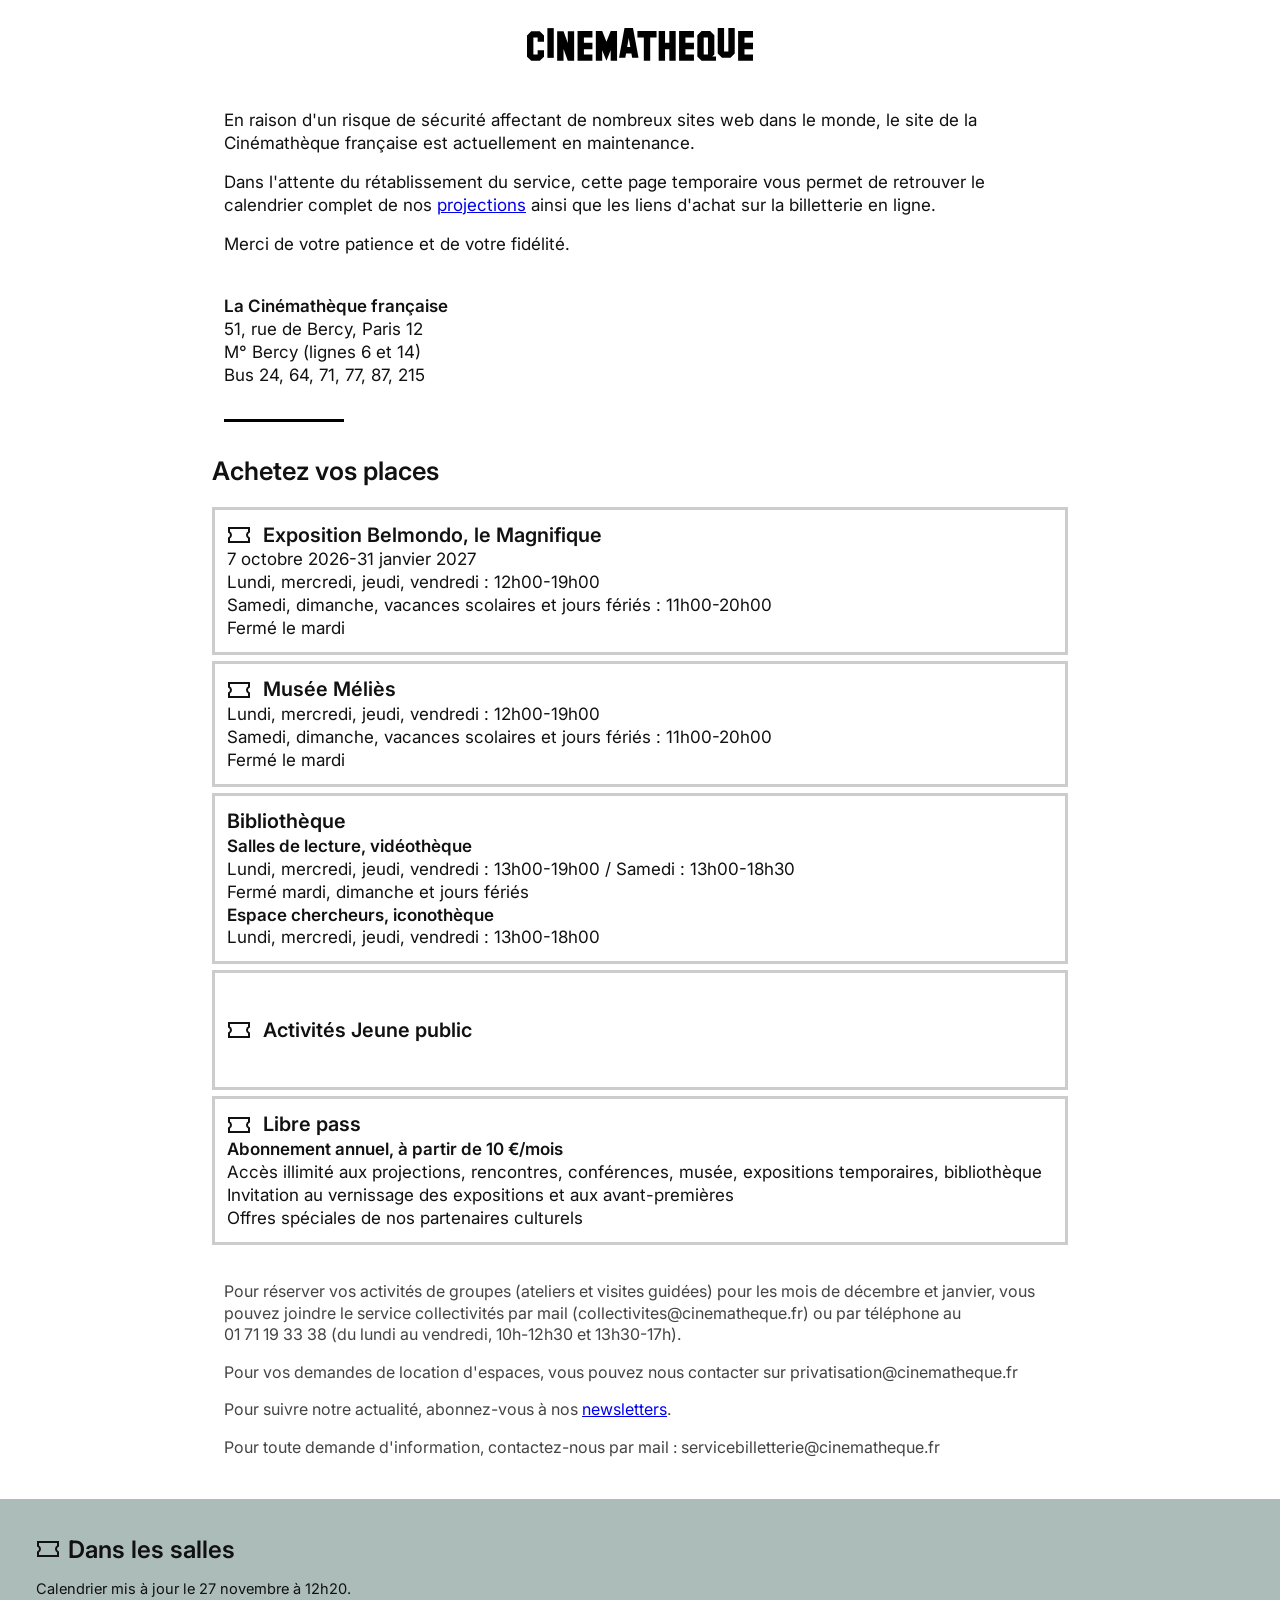
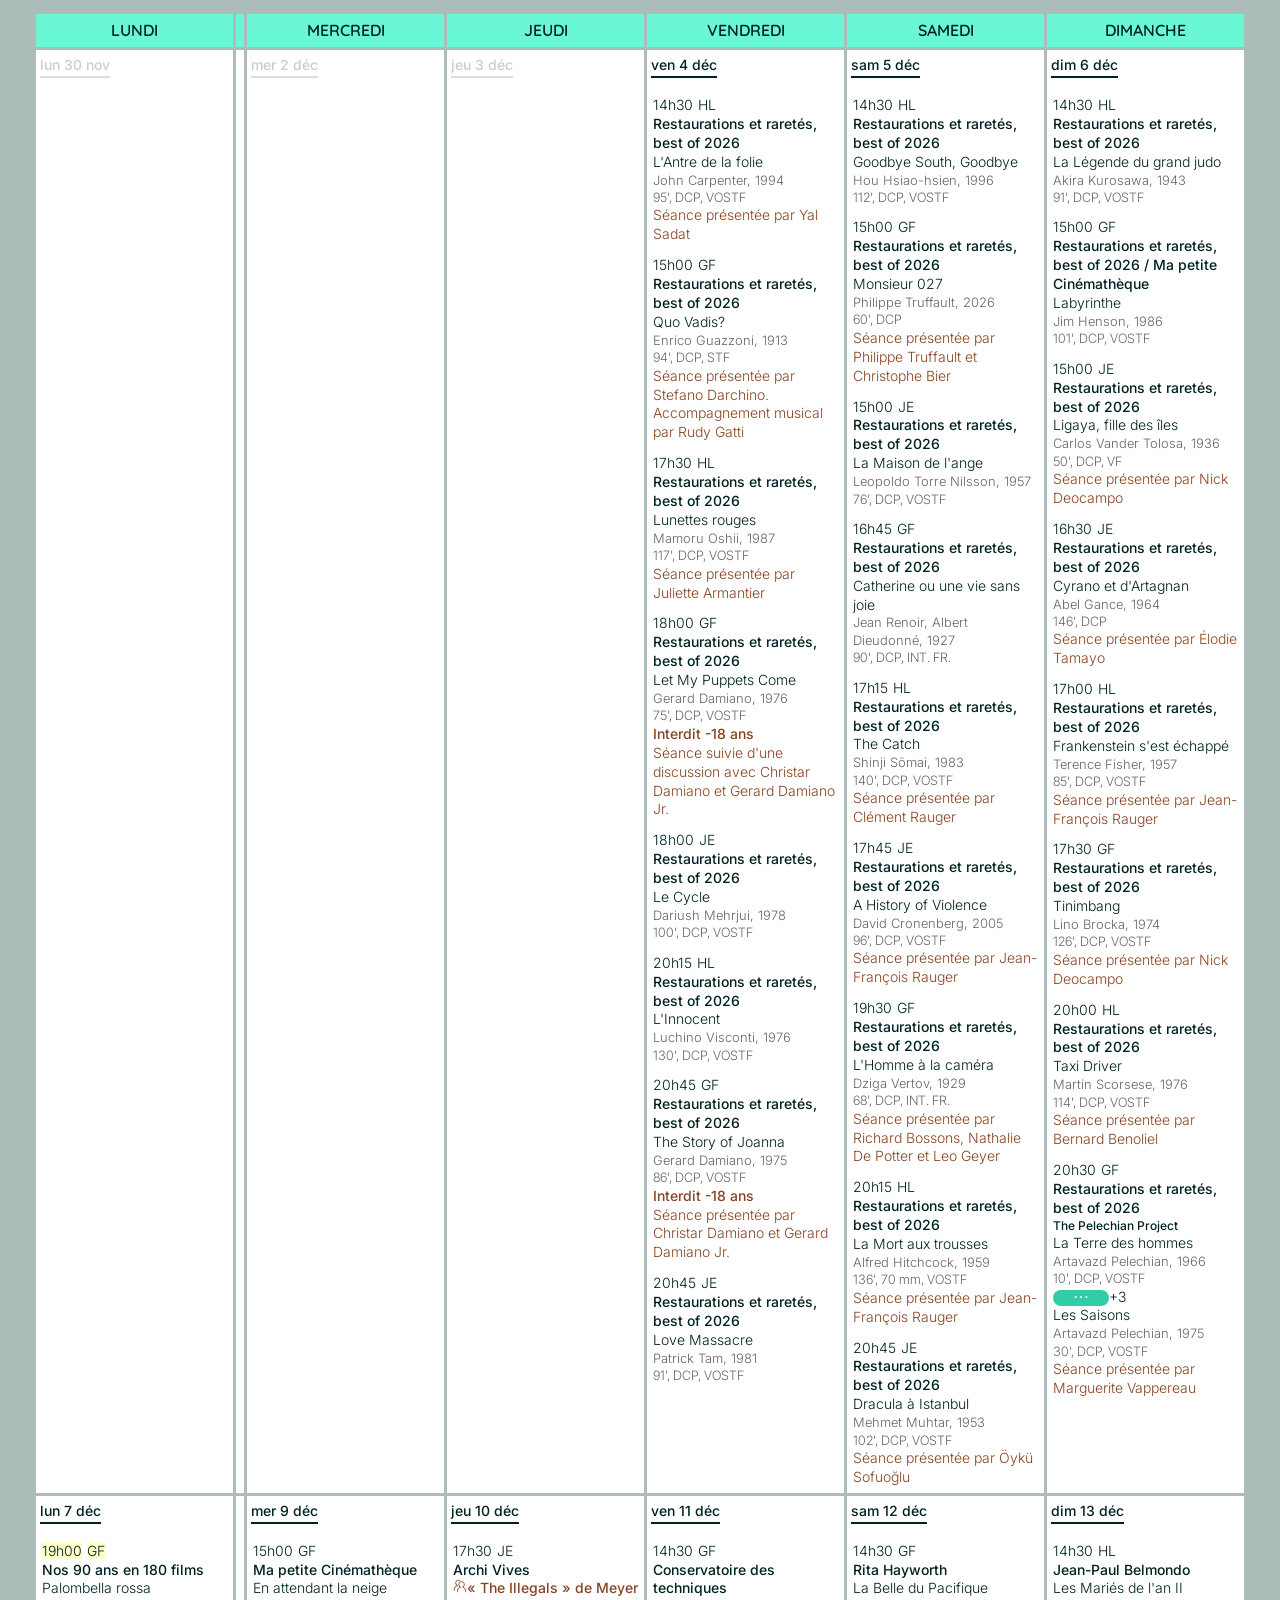
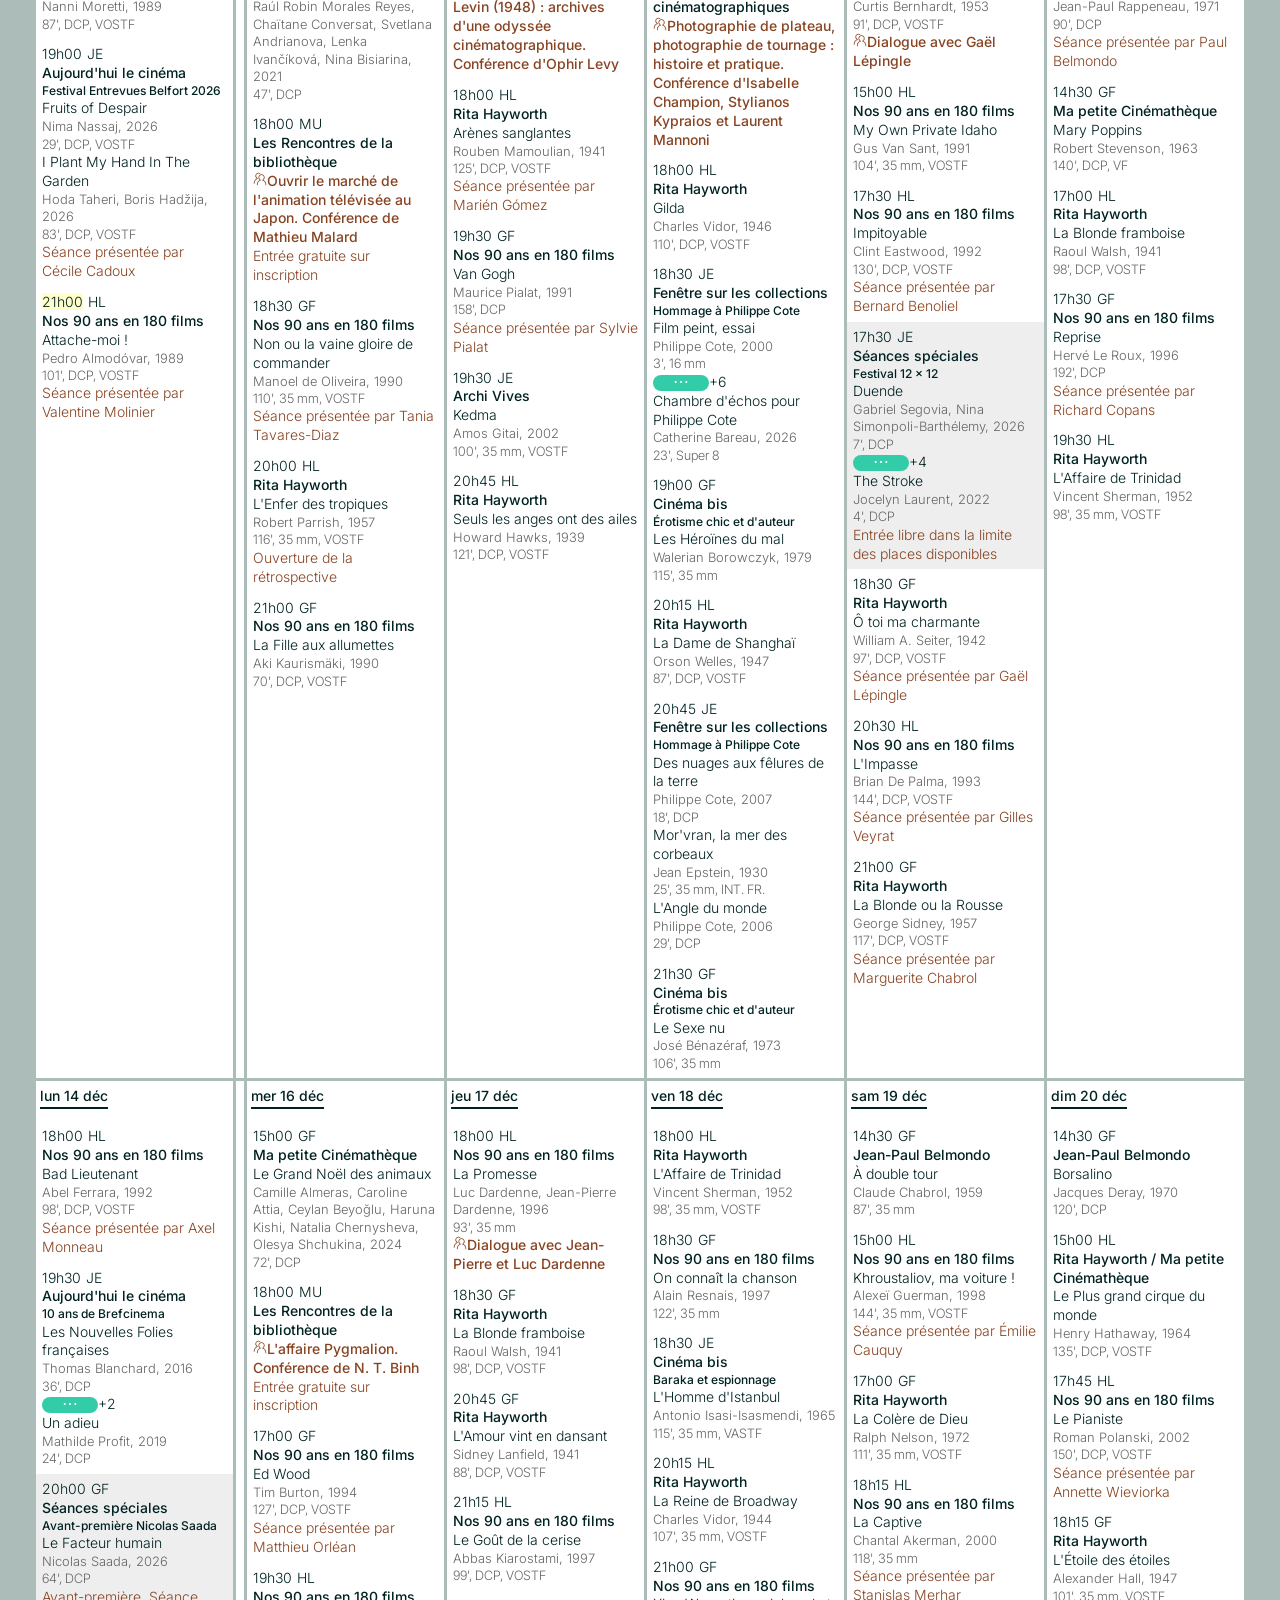
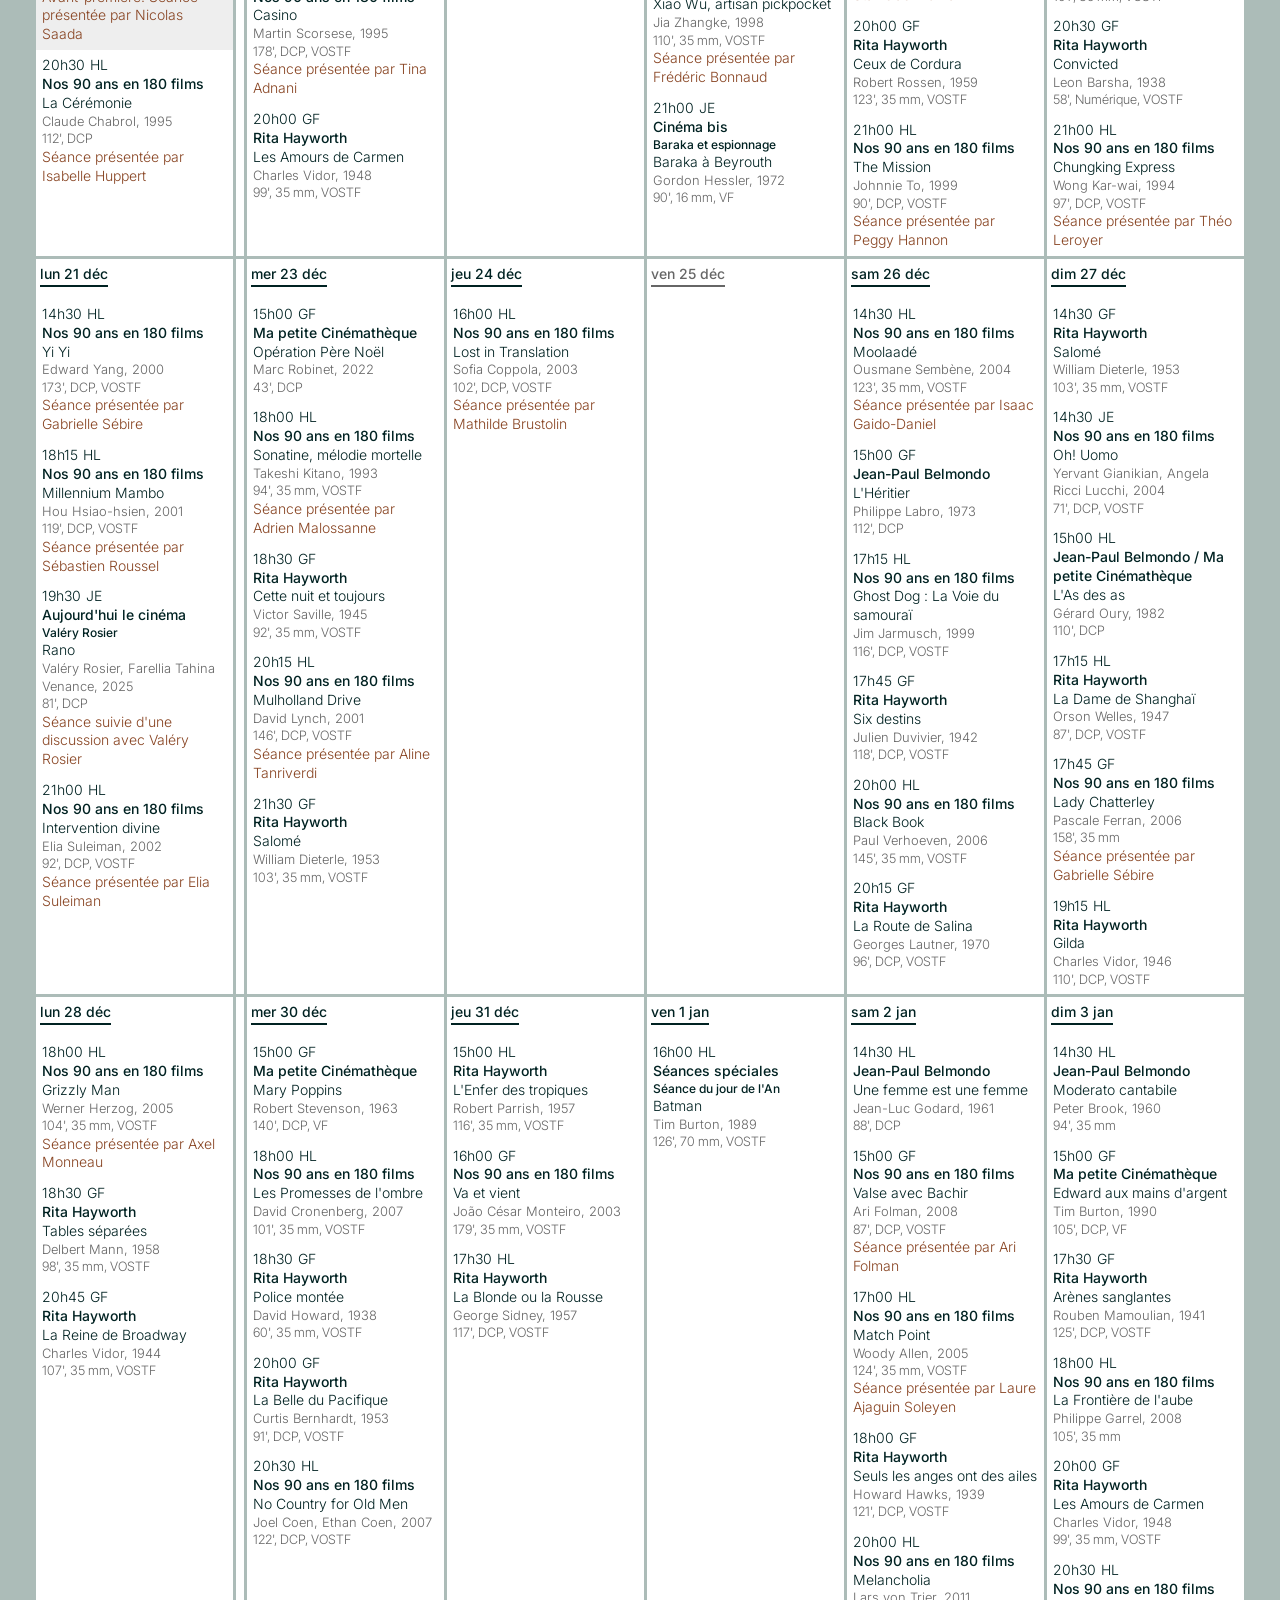
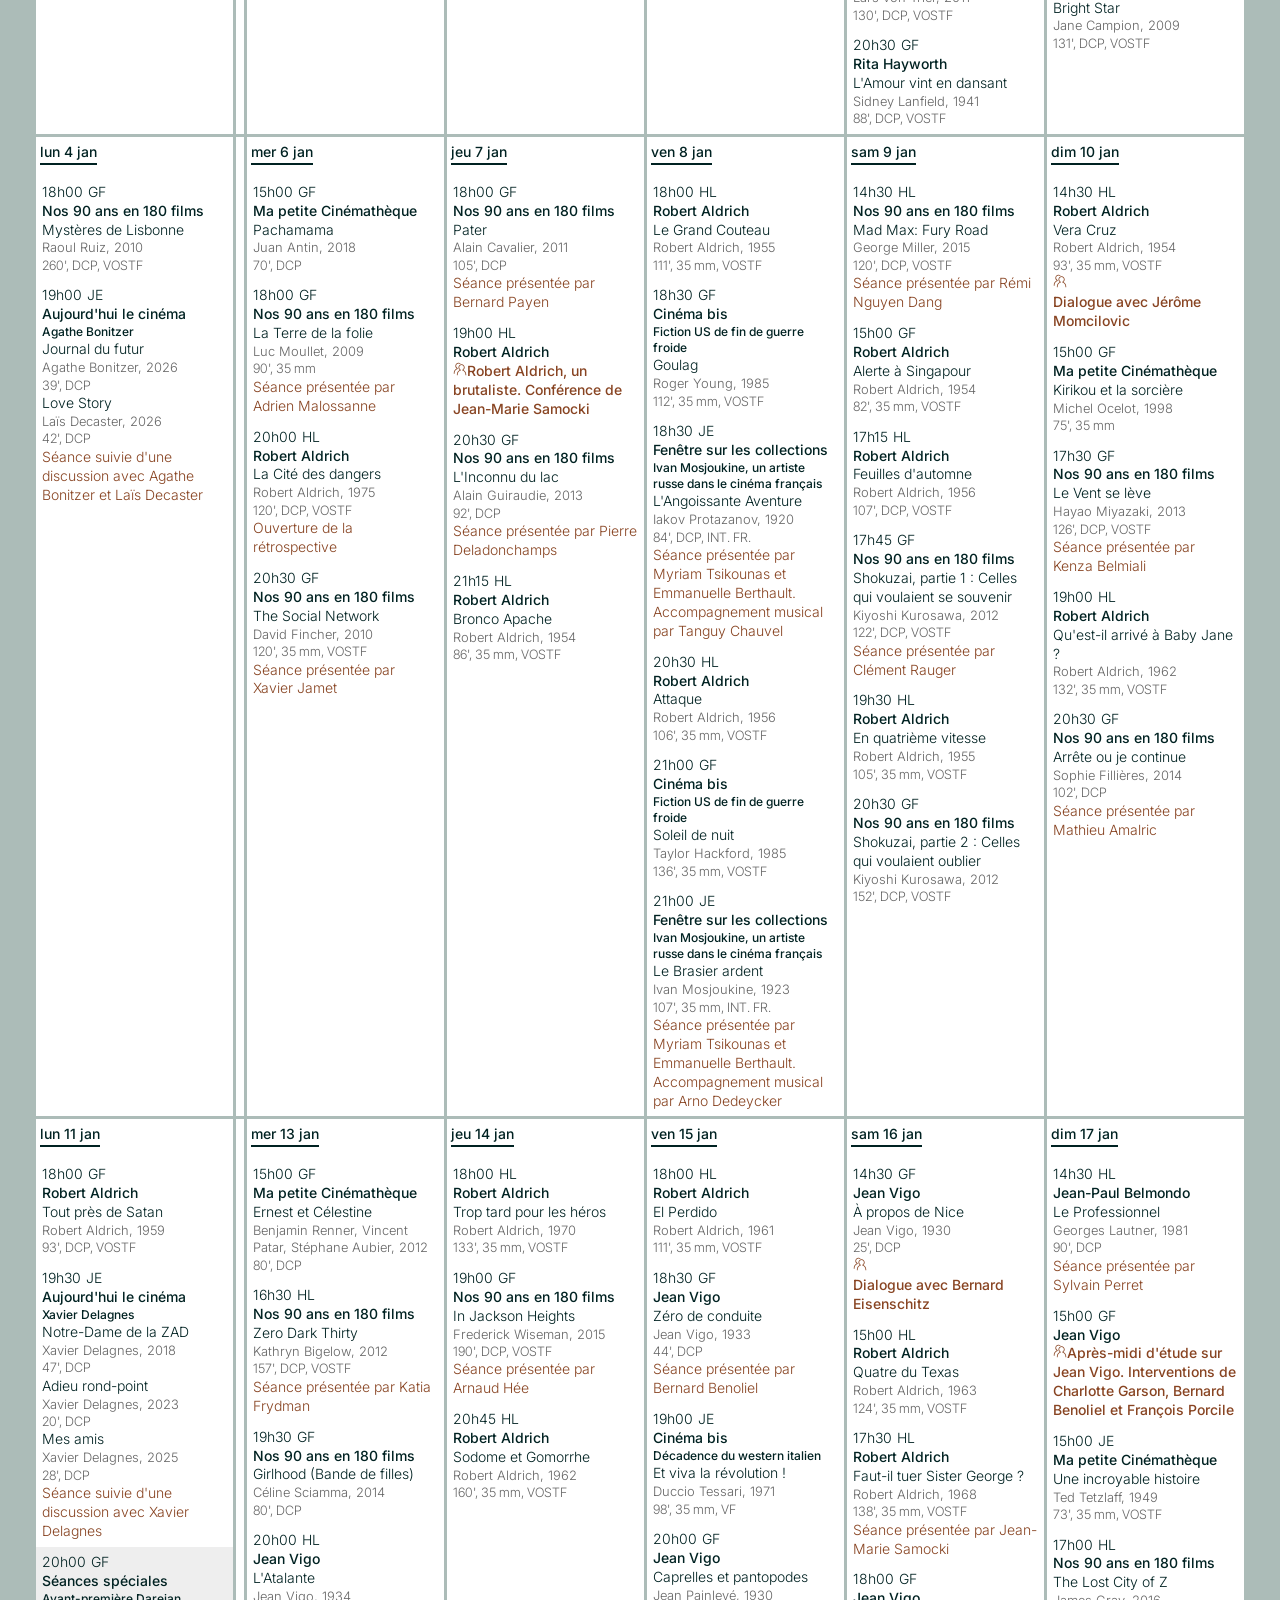
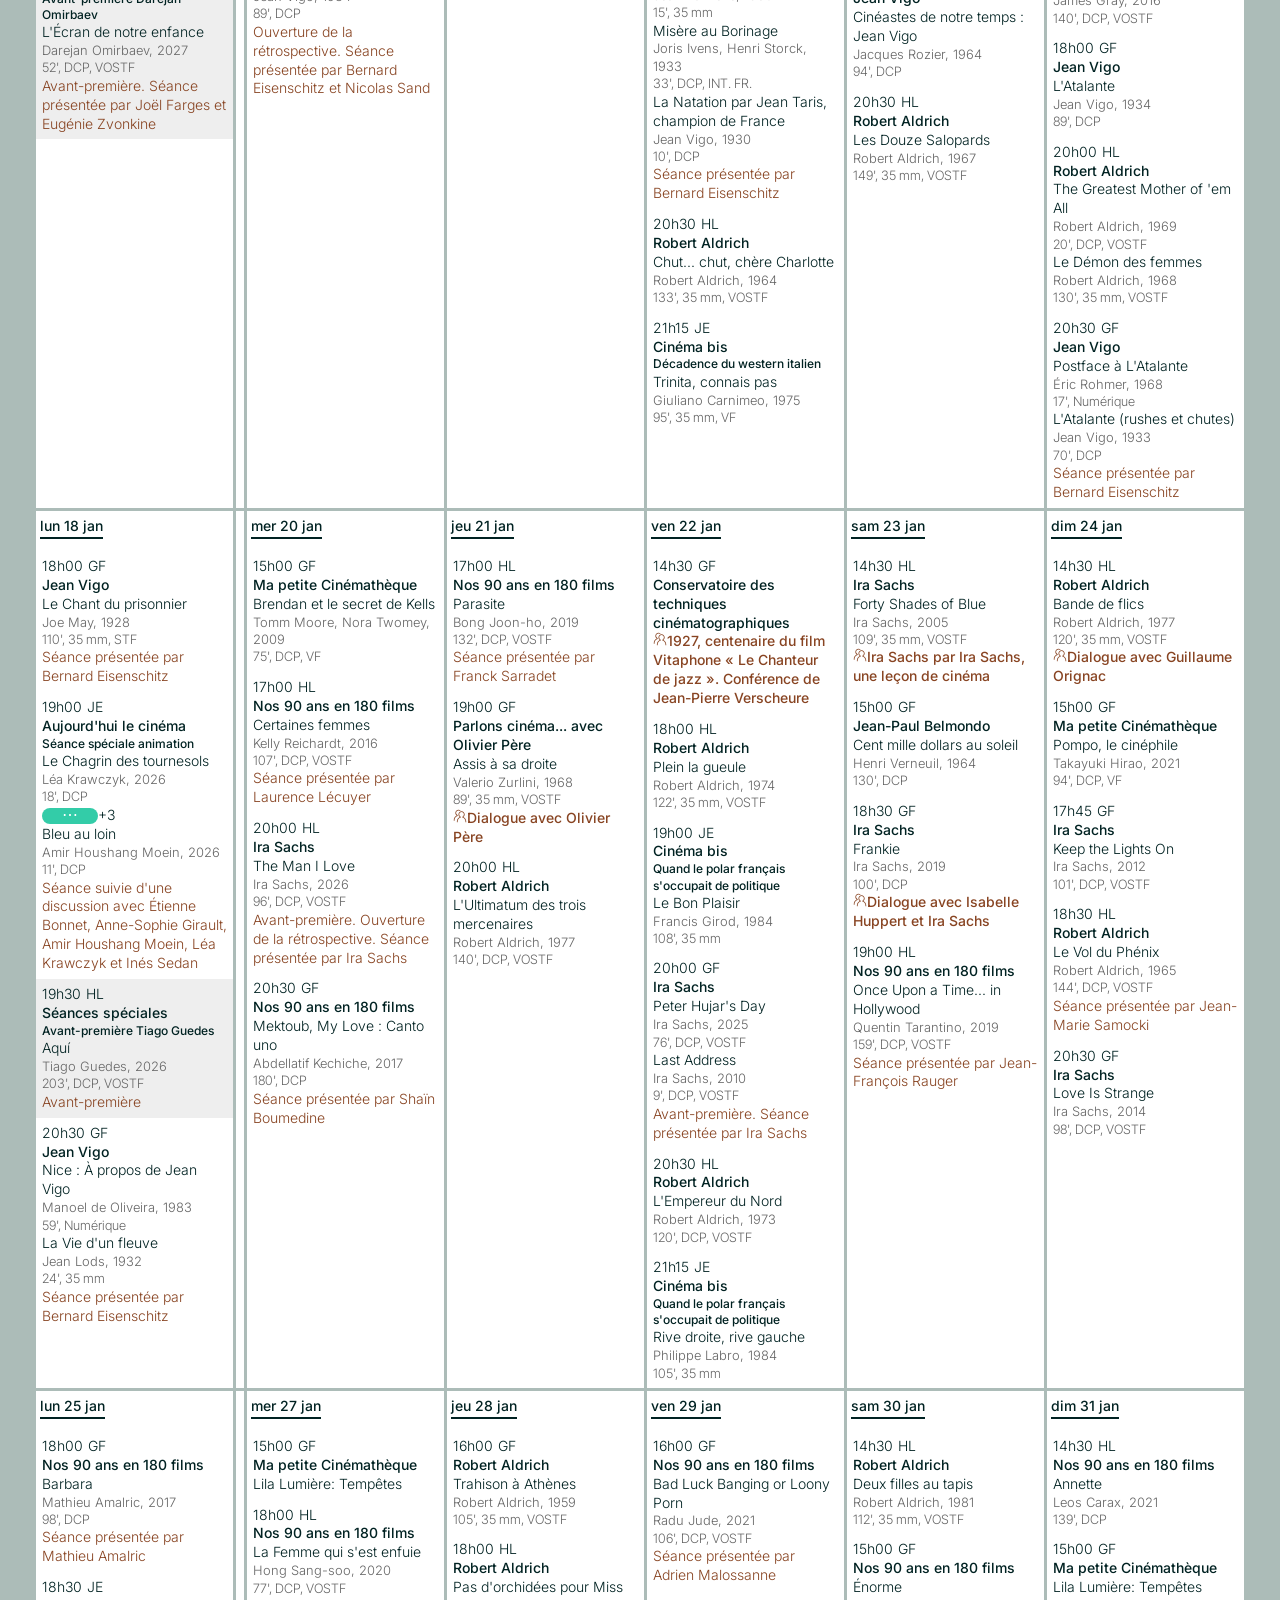
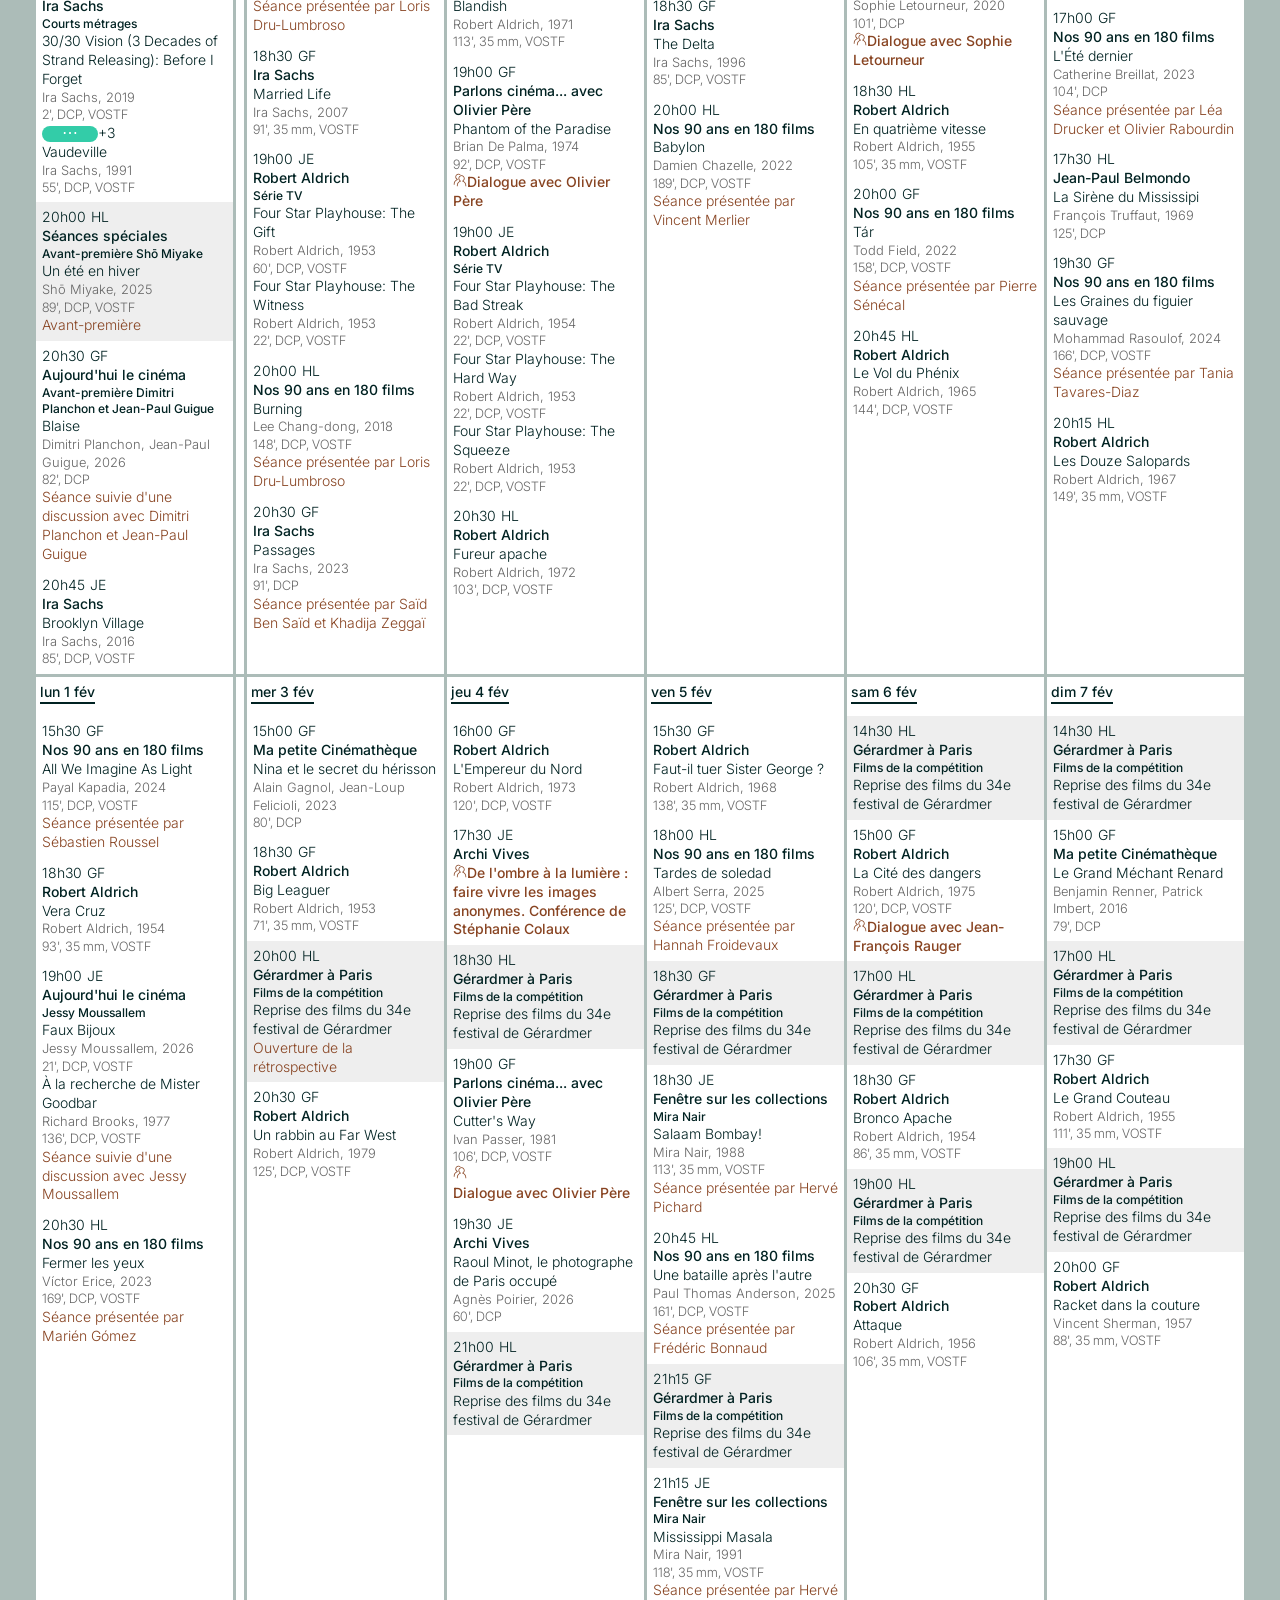
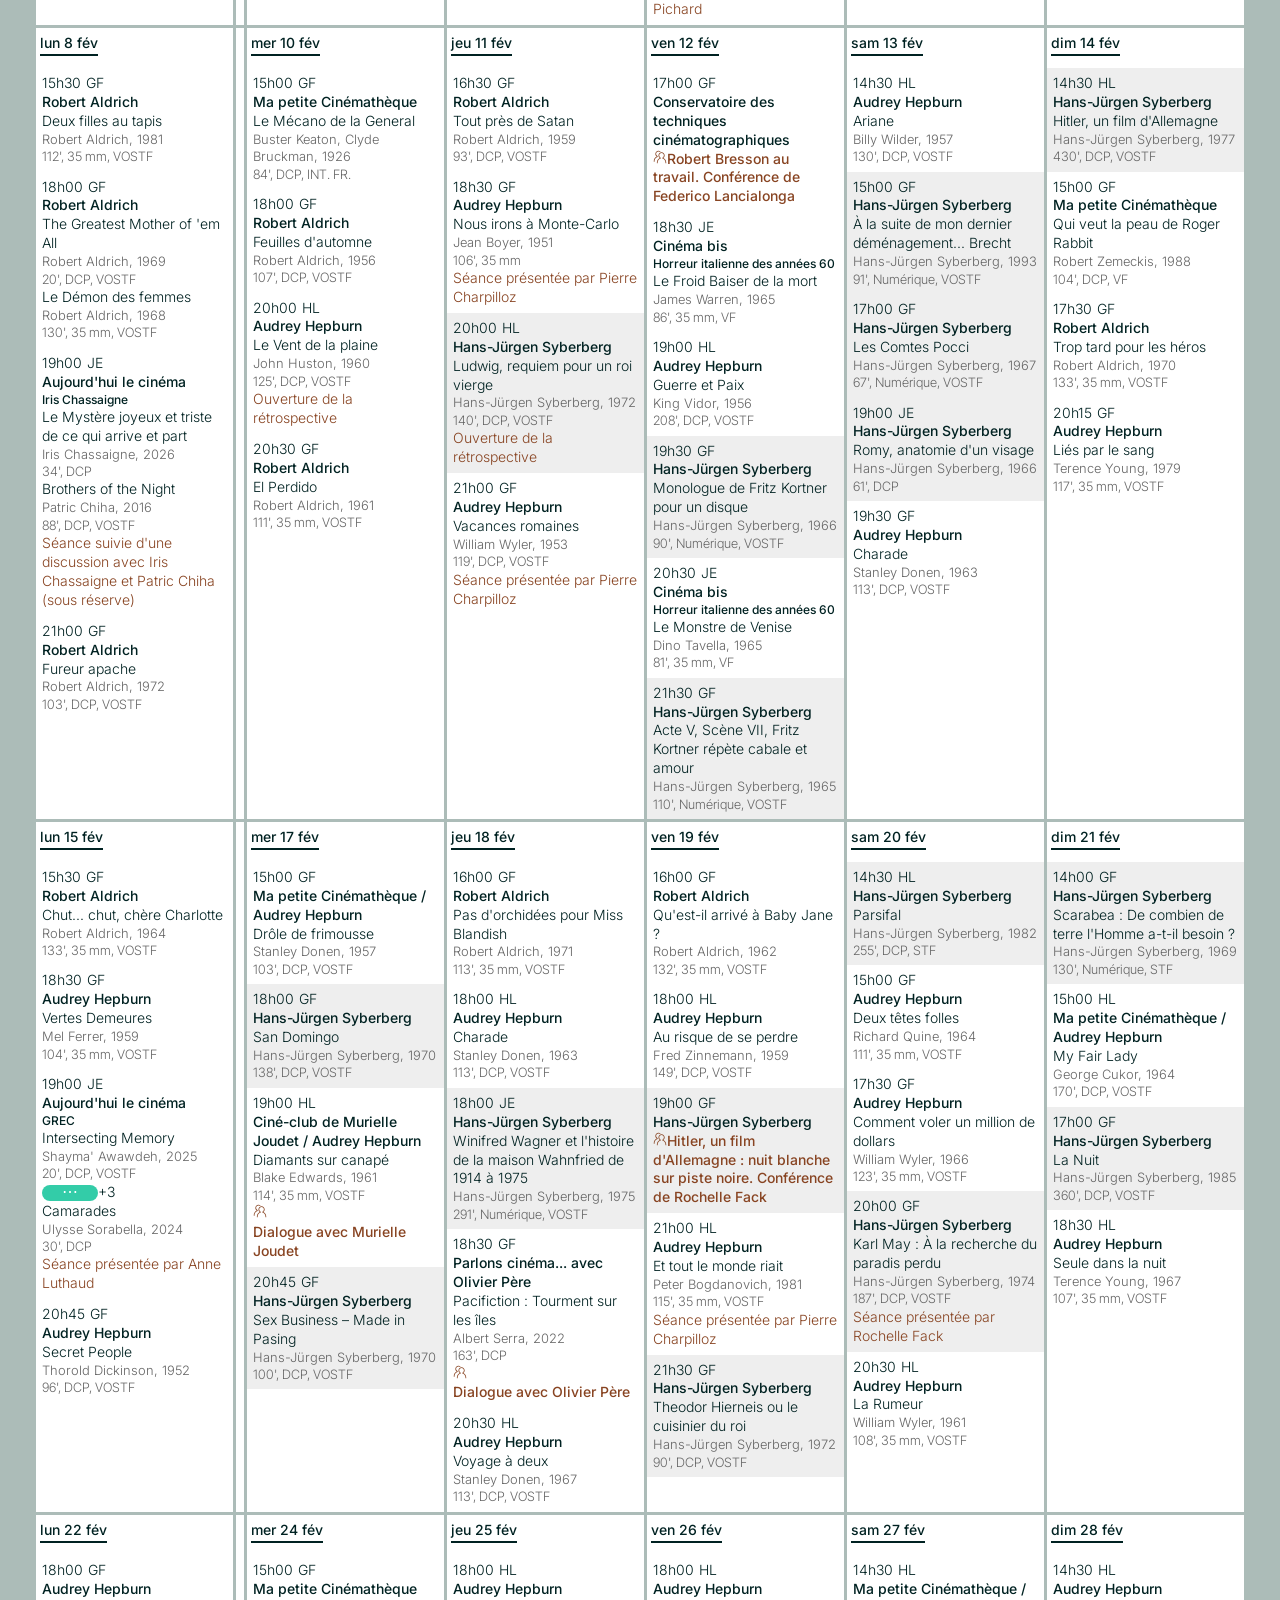
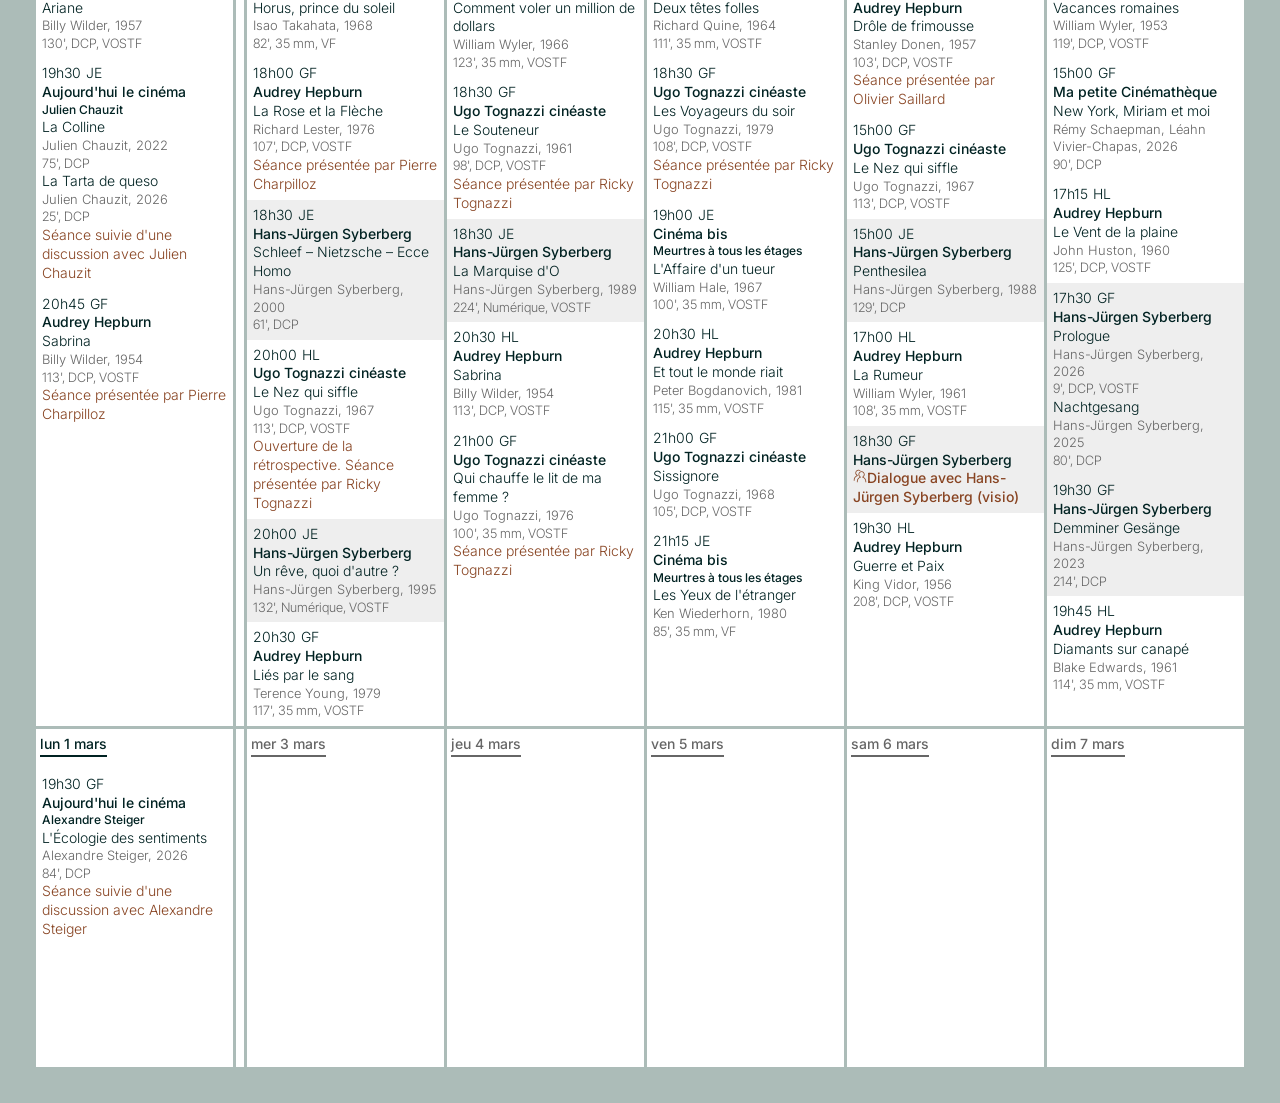
<file: index.min.html>
<!doctype html><html lang=fr><head><meta charset=utf-8><meta name=viewport content="width=device-width,initial-scale=1"><meta name=description content="Le site de la Cinémathèque française est temporairement en maintenance."><meta name=theme-color content=#111111><meta name=robots content="noindex, nofollow"><title>La Cinémathèque française - Site en maintenance</title><link rel=preconnect href=https://fonts.googleapis.com><link rel=preconnect href=https://fonts.gstatic.com crossorigin><link href="https://fonts.googleapis.com/css2?family=Quicksand:wght@700&family=Inter:wght@300;400;600&family=Inter+Tight:wght@300;400;600;700&display=swap" rel=stylesheet><link href=/assets/main.css rel=stylesheet><link href=/assets/calendrier.css rel=stylesheet><style>div.seance{background-color:#eee}</style><link rel=icon type=image/png sizes=32x32 href=/assets/favicon.png><link rel=apple-touch-icon href=/assets/apple-touch-icon.png><script>document.documentElement.classList.add("js")</script></head><body><svg aria-hidden=true focusable=false style=position:absolute;width:0;height:0;overflow:hidden><symbol id=icon-persons viewBox="0 0 18 18"><path style=fill:#842 d="m8.72592184 2.54588137c-.48811714-.34391207-1.08343326-.54588137-1.72592184-.54588137-1.65685425 0-3 1.34314575-3 3 0 1.02947485.5215457 1.96853646 1.3698342 2.51900785l.6301658.40892721v1.02400182l-.79002171.32905522c-1.93395773.8055207-3.20997829 2.7024791-3.20997829 4.8180274v.9009805h-1v-.9009805c0-2.5479714 1.54557359-4.79153984 3.82548288-5.7411543-1.09870406-.71297106-1.82548288-1.95054399-1.82548288-3.3578652 0-2.209139 1.790861-4 4-4 1.09079823 0 2.07961816.43662103 2.80122451 1.1446278-.37707584.09278571-.7373238.22835063-1.07530267.40125357zm-2.72592184 14.45411863h-1v-.9009805c0-2.5479714 1.54557359-4.7915398 3.82548288-5.7411543-1.09870406-.71297106-1.82548288-1.95054399-1.82548288-3.3578652 0-2.209139 1.790861-4 4-4s4 1.790861 4 4c0 1.40732121-.7267788 2.64489414-1.8254829 3.3578652 2.2799093.9496145 3.8254829 3.1931829 3.8254829 5.7411543v.9009805h-1v-.9009805c0-2.1155483-1.2760206-4.0125067-3.2099783-4.8180274l-.7900217-.3290552v-1.02400184l.6301658-.40892721c.8482885-.55047139 1.3698342-1.489533 1.3698342-2.51900785 0-1.65685425-1.3431458-3-3-3-1.65685425 0-3 1.34314575-3 3 0 1.02947485.5215457 1.96853646 1.3698342 2.51900785l.6301658.40892721v1.02400184l-.79002171.3290552c-1.93395773.8055207-3.20997829 2.7024791-3.20997829 4.8180274z" fill-rule=evenodd></path></symbol></svg><svg aria-hidden=true focusable=false style=position:absolute;width:0;height:0;overflow:hidden><symbol id=ticket viewBox="0 0 24 24"><g fill=none><path d="M22 5v3.837a3.5 3.5 0 0 0 0 6.326V19H2v-3.837a3.5 3.5 0 0 0 0-6.326V5z"/><path stroke=currentColor stroke-width=2 d="M22 5v3.837a3.5 3.5 0 0 0 0 6.326V19H2v-3.837a3.5 3.5 0 0 0 0-6.326V5z"/></g></symbol></svg><header><svg xmlns=http://www.w3.org/2000/svg version=1.1 viewBox="0 0 1000 145" class=logo><polygon points="56.34 145.3 18.81 145.3 0 126.69 0 32.78 18.81 13.98 56.34 13.98 75.16 32.79 75.16 60.97 46.98 60.97 46.98 42.15 28.17 42.15 28.17 117.31 46.98 117.31 46.98 98.5 75.16 98.5 75.16 126.68 "></polygon><rect x=90.2 y=0.53 width=28.17 height=131.6></rect><polygon points="180.41 145.35 161.6 92.94 161.6 145.35 133.43 145.35 133.43 13.93 161.6 13.93 180.41 66.6 180.41 13.93 208.59 13.93 208.59 145.35 "></polygon><polygon points="223.64 145.06 223.64 13.74 289.43 13.74 289.43 41.91 251.81 41.91 251.81 65.41 289.43 65.41 289.43 93.58 251.81 93.58 251.81 117.07 289.43 117.07 289.43 145.06 "></polygon><polygon points="370.28 145.06 370.28 98.26 351.47 145.06 332.65 98.26 332.65 145.06 304.48 145.06 304.48 13.74 332.65 13.74 351.47 60.73 370.28 13.74 398.45 13.74 398.45 145.06 "></polygon><path d="m465.21 131.59l-3.21-18.81 -23.68 0 -3.21 18.81 -27.99 0 24.32-131.59 37.54 0 24.41 131.59 -28.17 0 0 0zm-15.05-87.82l-6.88 40.83 13.86 0 -6.98-40.83z"></path><polygon points="545.1 41.91 545.1 145.06 516.92 145.06 516.92 41.91 488.66 41.91 488.66 13.74 573.27 13.74 573.27 41.91 "></polygon><polygon points="629.71 145.06 629.71 93.58 610.9 93.58 610.9 145.06 582.72 145.06 582.72 13.74 610.9 13.74 610.9 65.41 629.71 65.41 629.71 13.74 657.89 13.74 657.89 145.06 "></polygon><polygon points="672.93 145.06 672.93 13.74 738.74 13.74 738.74 41.91 701.1 41.91 701.1 65.41 738.74 65.41 738.74 93.58 701.1 93.58 701.1 117.07 738.74 117.07 738.74 145.06 "></polygon><path d="m772.59 144.88l-18.81-18.62 0-93.91 18.81-18.8 37.53 0 18.81 18.8 0 84.54 -9.36 9.35 16.89 0 0 18.64 -63.88 0 0 0 0 0zm28.17-103.15l-18.81 0 0 75.16 18.81 0 0-75.16z"></path><polygon points="900.34 132.12 862.81 132.12 843.99 113.31 843.99 0.53 872.16 0.53 872.16 103.95 890.98 103.95 890.98 0.53 919.15 0.53 919.15 113.31 "></polygon><polygon points="934.2 145.06 934.2 13.74 1000 13.74 1000 41.91 962.37 41.91 962.37 65.41 1000 65.41 1000 93.58 962.37 93.58 962.37 117.07 1000 117.07 1000 145.06 "></polygon></svg></header><main><section class=info><article><p>En raison d'un risque de sécurité affectant de nombreux sites web dans le monde, le site de la Cinémathèque française est actuellement en maintenance.</p><p>Dans l'attente du rétablissement du service, cette page temporaire vous permet de retrouver le calendrier complet de nos <a href=#calendar-anchor>projections</a> ainsi que les liens d'achat sur la billetterie en ligne.</p><p>Merci de votre patience et de votre fidélité.</p><p style=margin-top:2.5rem><strong>La Cinémathèque française</strong><br>51, rue de Bercy, Paris 12<br>M° Bercy (lignes 6 et 14)<br>Bus 24, 64, 71, 77, 87, 215</p><hr style="border:none;height:3px;background-color:#000;margin:2rem 0;width:120px"><h2 style=transform:translateX(-12px)>Achetez vos places</h2></article><a class="bloc-lien expo" href=https://billetterie.cinematheque.fr/exposition-belmondo-le-magnifique-cinema-css5-cinematheque-pg1-rg30291.html><div><h3><svg aria-hidden=true focusable=false width=24 height=24><use href=#ticket></use></svg><span>Exposition Belmondo, le Magnifique</span></h3><p>7 octobre 2026-31 janvier 2027</p><p>Lundi, mercredi, jeudi, vendredi&nbsp;: 12h00-19h00</p><p>Samedi, dimanche, vacances scolaires et jours fériés&nbsp;: 11h00-20h00</p><p>Fermé le mardi</p></div></a><a class=bloc-lien href=https://billetterie.cinematheque.fr/musee-expo-cinema-css5-cinematheque-pg1-rg10100.html><div><h3><svg aria-hidden=true focusable=false width=24 height=24><use href=#ticket></use></svg><span>Musée Méliès</span></h3><p>Lundi, mercredi, jeudi, vendredi&nbsp;: 12h00-19h00</p><p>Samedi, dimanche, vacances scolaires et jours fériés&nbsp;: 11h00-20h00</p><p>Fermé le mardi</p></div></a><div class=bloc-lien><h3><span>Bibliothèque</span></h3><h4>Salles de lecture, vidéothèque</h4><p>Lundi, mercredi, jeudi, vendredi&nbsp;: 13h00-19h00 / Samedi&nbsp;: 13h00-18h30</p><p>Fermé mardi, dimanche et jours fériés</p><h4>Espace chercheurs, iconothèque</h4><p>Lundi, mercredi, jeudi, vendredi&nbsp;: 13h00-18h00</p></div><a class=bloc-lien href=https://billetterie.cinematheque.fr/jeune-public-loisirs-cinema-css5-cinematheque-pg1-rg10160.html><div><h3><svg aria-hidden=true focusable=false width=24 height=24><use href=#ticket></use></svg><span>Activités Jeune public</span></h3></div></a><a class=bloc-lien href="https://billetterie.cinematheque.fr/ext/billetterie5/?site=cinemathequelibrepassdirect"><div><h3><svg aria-hidden=true focusable=false width=24 height=24><use href=#ticket></use></svg><span>Libre pass</span></h3><h4>Abonnement annuel, à partir de 10&nbsp;€/mois</h4><p>Accès illimité aux projections, rencontres, conférences, musée, expositions temporaires, bibliothèque</p><p>Invitation au vernissage des expositions et aux avant-premières</p><p>Offres spéciales de nos partenaires culturels</p></div></a><article style=font-size:1rem;color:#444;margin-top:24px><p>Pour réserver vos activités de groupes (ateliers et visites guidées) pour les mois de décembre et janvier, vous pouvez joindre le service collectivités par mail (collectivites@cinematheque.fr) ou par téléphone au 01&nbsp;71&nbsp;19&nbsp;33&nbsp;38 (du lundi au vendredi, 10h-12h30 et 13h30-17h).</p><p>Pour vos demandes de location d'espaces, vous pouvez nous contacter sur privatisation@cinematheque.fr</p><p>Pour suivre notre actualité, abonnez-vous à nos <a href=https://e-deal.biz/file/5u/Formulaires+publics/ABO_SITE.html>newsletters</a>.</p><p>Pour toute demande d'information, contactez-nous par mail&nbsp;: servicebilletterie@cinematheque.fr</p></article></section><section class=calendar-container id=calendar-anchor><h2 style=margin-bottom:1rem><svg aria-hidden=true focusable=false width=24 height=24><use href=#ticket></use></svg><span>Dans les salles</span></h2><p style=font-size:.9125rem>Calendrier mis à jour le 27 novembre à 12h20.</p><div class=calendar><div class="day header"><span>Lundi</span></div><div class="day header closing-day"><span>Mardi</span></div><div class="day header"><span>Mercredi</span></div><div class="day header"><span>Jeudi</span></div><div class="day header"><span>Vendredi</span></div><div class="day header"><span>Samedi</span></div><div class="day header"><span>Dimanche</span></div><div class=day data-date=2026-11-23><div class=date>lun 23 nov</div><div class=seances><a class=seance href=https://billetterie.cinematheque.fr/variety-loisirs-cinema-css5-cinematheque-pg51-ei1127825.html><div class=zone_a><div class=heure>15h00</div><div class=salle>HL</div></div><div class=zone_b><div class=cycle>Nos 90 ans en 180 films</div><div class=items><div class=item><div class=titre>Variety</div><div class=realisateur-annee>Bette Gordon, 1983</div><div class=copie>100', DCP, VOSTF</div></div></div><div class=mention>Séance présentée par Gabrielle Sébire</div></div></a><a class=seance href=https://billetterie.cinematheque.fr/liens-de-sang-loisirs-cinema-css5-cinematheque-pg51-ei1127867.html><div class=zone_a><div class=heure>17h00</div><div class=salle>GF</div></div><div class=zone_b><div class=cycle>Tai Katō</div><div class=items><div class=item><div class=titre>Liens de sang</div><div class=realisateur-annee>Tai Katō, 1962</div><div class=copie>83', 35 mm, VOSTF</div></div></div></div></a><a class=seance href=https://billetterie.cinematheque.fr/fleurs-et-dragons-loisirs-cinema-css5-cinematheque-pg51-ei1127929.html><div class=zone_a><div class=heure>19h00</div><div class=salle><span class=changed>JE</span></div></div><div class=zone_b><div class=cycle>Tai Katō</div><div class=items><div class=item><div class=titre>Fleurs et Dragons</div><div class=realisateur-annee>Tai Katō, 1973</div><div class=copie>168', 35 mm, VOSTF</div></div></div></div></a><a class="seance f155914f155915f155916" href=https://billetterie.cinematheque.fr/end-of-the-west-loisirs-cinema-css5-cinematheque-pg51-ei1127037.html><div class=zone_a><div class=heure>19h30</div><div class=salle><span class=changed>GF</span></div></div><div class=zone_b><div class=cycle>Aujourd'hui le cinéma</div><div class=sous-cycle><span class=sous-cycle>Yotam Ben-David</span></div><div class=items><div class=item><div class=titre>End Of The West</div><div class=realisateur-annee>Yotam Ben-David, 2024</div></div><div class=item><div class=titre>Loin de la lumière du jour</div><div class=realisateur-annee>Yotam Ben-David, 2025</div></div><div class=item><div class=titre>Tonnerre sur mer</div><div class=realisateur-annee>Yotam Ben-David, 2018</div><div class=copie>45', DCP, VOSTF</div></div></div><div class=mention>Séance suivie d'une discussion avec Yotam Ben-David et Paul B. Preciado</div></div></a><div class=seance><div class=zone_a><div class=heure>20h00</div><div class=salle>HL</div></div><div class=zone_b><div class=cycle>Lisandro Alonso</div><div class=items><div class=item><div class=titre>La Libertad doble</div><div class=realisateur-annee>Lisandro Alonso, 2026</div><div class=copie>100', DCP, VOSTF</div></div></div><div class=mention>Avant-première. Ouverture de la rétrospective</div></div></div></div></div><div class="day closing-day" data-date=2026-11-24></div><div class=day data-date=2026-11-25><div class=date>mer 25 nov</div><div class=seances><a class=seance href=https://billetterie.cinematheque.fr/le-monde-de-nemo-loisirs-cinema-css5-cinematheque-pg51-ei1128303.html><div class=zone_a><div class=heure>15h00</div><div class=salle>GF</div></div><div class=zone_b><div class=cycle>Ma petite Cinémathèque</div><div class=items><div class=item><div class=titre>Le Monde de Nemo</div><div class=realisateur-annee>Andrew Stanton, Lee Unkrich, 2002</div><div class=copie>101', DCP, VF</div></div></div></div></a><a class=seance href=https://billetterie.cinematheque.fr/conference-le-fond-jocelyne-saab-loisirs-salle-musidora-paris-25-novembre-2026-css5-cinematheque-pg101-ri11984323.html><div class=zone_a><div class=heure>18h00</div><div class=salle>MU</div></div><div class=zone_b><div class=cycle>Les Rencontres de la bibliothèque</div><div class=items><div class="item conf"><div class=titre><svg aria-hidden=true focusable=false width=14 height=14><use href=#icon-persons></use></svg>Le fonds Jocelyne Saab : de la restauration des films à l'exploration des archives non filmiques. Conférence de Michael Issa El Helou</div></div></div><div class=mention>Entrée gratuite sur inscription</div></div></a><a class=seance href=https://billetterie.cinematheque.fr/le-seigneur-aux-cerisiers-loisirs-cinema-css5-cinematheque-pg51-ei1127953.html><div class=zone_a><div class=heure>18h30</div><div class=salle>JE</div></div><div class=zone_b><div class=cycle>Tai Katō</div><div class=items><div class=item><div class=titre>Le Seigneur aux cerisiers</div><div class=realisateur-annee>Tai Katō, 1958</div><div class=copie>82', 35 mm, VOSTF</div></div></div></div></a><a class="seance f31416f155910" href=https://billetterie.cinematheque.fr/parlons-cinema-les-incorruptibles-loisirs-cinema-css5-cinematheque-pg51-ei1128521.html><div class=zone_a><div class=heure>19h00</div><div class=salle>GF</div></div><div class=zone_b><div class=cycle>Parlons cinéma... avec Luc Lagier</div><div class=items><div class=item><div class=titre>Les Incorruptibles</div><div class=realisateur-annee>Brian De Palma, 1987</div><div class=copie>120', 35 mm, VOSTF</div></div><div class=item><div class=titre>Blow up&nbsp;: Carrie en 8 minutes</div><div class=realisateur-annee>Luc Lagier, 2019</div></div><div class="item conf"><div class=titre><svg aria-hidden=true focusable=false width=14 height=14><use href=#icon-persons></use></svg>Dialogue avec Luc Lagier</div></div></div></div></a><a class=seance href=https://billetterie.cinematheque.fr/il-etait-une-fois-en-amerique-loisirs-cinema-css5-cinematheque-pg51-ei1127827.html><div class=zone_a><div class=heure>19h30</div><div class=salle>HL</div></div><div class=zone_b><div class=cycle>Nos 90 ans en 180 films</div><div class=items><div class=item><div class=titre>Il était une fois en Amérique</div><div class=realisateur-annee>Sergio Leone, 1984</div><div class=copie>229', 35 mm, VOSTF</div></div></div><div class=mention>Séance présentée par Marie Garambois</div></div></a><a class=seance href=https://billetterie.cinematheque.fr/miyamoto-musashi-loisirs-cinema-css5-cinematheque-pg51-ei1127949.html><div class=zone_a><div class=heure>20h30</div><div class=salle>JE</div></div><div class=zone_b><div class=cycle>Tai Katō</div><div class=items><div class=item><div class=titre>Miyamoto Musashi</div><div class=realisateur-annee>Tai Katō, 1973</div><div class=copie>148', 35 mm, VOSTF</div></div></div></div></a></div></div><div class=day data-date=2026-11-26><div class=date>jeu 26 nov</div><div class=seances><a class=seance href=https://billetterie.cinematheque.fr/maine-ocean-loisirs-cinema-css5-cinematheque-pg51-ei1127829.html><div class=zone_a><div class=heure>15h00</div><div class=salle>HL</div></div><div class=zone_b><div class=cycle>Nos 90 ans en 180 films</div><div class=items><div class=item><div class=titre>Maine Océan</div><div class=realisateur-annee>Jacques Rozier, 1986</div><div class=copie>130', DCP</div></div></div><div class=mention><span class=changed>Séance présentée par Michèle Berson, Bernard Menez et Bernard Payen</span></div></div></a><a class=seance href=https://billetterie.cinematheque.fr/sans-toit-ni-loi-loisirs-cinema-css5-cinematheque-pg51-ei1127831.html><div class=zone_a><div class=heure>18h00</div><div class=salle>HL</div></div><div class=zone_b><div class=cycle>Nos 90 ans en 180 films</div><div class=items><div class=item><div class=titre>Sans toit ni loi</div><div class=realisateur-annee>Agnès Varda, 1985</div><div class=copie>105', DCP</div></div></div><div class=mention>Séance présentée par Martine Vignot</div></div></a><a class="seance f99875f155882" href=https://billetterie.cinematheque.fr/fantasma-loisirs-cinema-css5-cinematheque-pg51-ei1127557.html><div class=zone_a><div class=heure>18h30</div><div class=salle>GF</div></div><div class=zone_b><div class=cycle>Lisandro Alonso</div><div class=items><div class=item><div class=titre>Dos en la vereda</div><div class=realisateur-annee>Lisandro Alonso, 1995</div><div class=copie>4', 16 mm, VOSTF</div></div><div class=item><div class=titre>Fantasma</div><div class=realisateur-annee>Lisandro Alonso, 2006</div><div class=copie>63', 35 mm, VOSTF</div></div></div><div class=mention>Séance présentée par Lisandro Alonso</div></div></a><a class=seance href=https://billetterie.cinematheque.fr/tange-sazen-et-le-parchemin-loisirs-cinema-css5-cinematheque-pg51-ei1127969.html><div class=zone_a><div class=heure>18h30</div><div class=salle>JE</div></div><div class=zone_b><div class=cycle>Tai Katō</div><div class=items><div class=item><div class=titre>Tange Sazen et le parchemin</div><div class=realisateur-annee>Tai Katō, 1962</div><div class=copie>90', 35 mm, VOSTF</div></div></div></div></a><a class=seance href=https://billetterie.cinematheque.fr/amerika-rapports-de-classe-loisirs-cinema-css5-cinematheque-pg51-ei1127833.html><div class=zone_a><div class=heure>20h30</div><div class=salle>HL</div></div><div class=zone_b><div class=cycle>Nos 90 ans en 180 films</div><div class=items><div class=item><div class=titre>Amerika, rapports de classe</div><div class=realisateur-annee>Jean-Marie Straub, Danièle Huillet, 1984</div><div class=copie>126', 35 mm, VOSTF</div></div></div><div class=mention>Séance présentée par Jacques Bontemps</div></div></a><a class=seance href=https://billetterie.cinematheque.fr/la-fleur-et-l-epee-loisirs-cinema-css5-cinematheque-pg51-ei1127907.html><div class=zone_a><div class=heure>21h00</div><div class=salle>JE</div></div><div class=zone_b><div class=cycle>Tai Katō</div><div class=items><div class=item><div class=titre>La Fleur et l'Épée</div><div class=realisateur-annee>Tai Katō, 1973</div><div class=copie>150', 35 mm, VOSTF</div></div></div></div></a></div></div><div class=day data-date=2026-11-27><div class=date>ven 27 nov</div><div class=seances><a class=seance href=https://billetterie.cinematheque.fr/la-lumiere-loisirs-cinema-css5-cinematheque-pg51-ei1127835.html><div class=zone_a><div class=heure>14h30</div><div class=salle>HL</div></div><div class=zone_b><div class=cycle>Nos 90 ans en 180 films</div><div class=items><div class=item><div class=titre>Yeelen (La Lumière)</div><div class=realisateur-annee>Souleymane Cissé, 1987</div><div class=copie>105', DCP, VOSTF</div></div></div><div class=mention>Séance présentée par Juliette Armantier</div></div></a><a class=seance href=https://billetterie.cinematheque.fr/hommage-a-noelle-vincensini-loisirs-cinema-css5-cinematheque-pg51-ei1128451.html><div class=zone_a><div class=heure>17h00</div><div class=salle>GF</div></div><div class=zone_b><div class=cycle>Conservatoire des techniques cinématographiques</div><div class=items><div class="item conf"><div class=titre><svg aria-hidden=true focusable=false width=14 height=14><use href=#icon-persons></use></svg>Hommage à Noëlle Vincensini</div></div></div></div></a><a class=seance href=https://billetterie.cinematheque.fr/le-tombeau-des-lucioles-loisirs-cinema-css5-cinematheque-pg51-ei1127837.html><div class=zone_a><div class=heure>18h00</div><div class=salle>HL</div></div><div class=zone_b><div class=cycle>Nos 90 ans en 180 films</div><div class=items><div class=item><div class=titre>Le Tombeau des lucioles</div><div class=realisateur-annee>Isao Takahata, 1988</div><div class=copie>88', 35 mm, VOSTF</div></div></div><div class=mention>Séance présentée par Élodie Imbeau</div></div></a><a class=seance href=https://billetterie.cinematheque.fr/johnny-le-batard-loisirs-cinema-css5-cinematheque-pg51-ei1127061.html><div class=zone_a><div class=heure>18h30</div><div class=salle>JE</div></div><div class=zone_b><div class=cycle>Cinéma bis</div><div class=sous-cycle><span class=sous-cycle>Curiosités italiennes</span></div><div class=items><div class=item><div class=titre>Johnny le bâtard</div><div class=realisateur-annee>Armando Crispino, 1967</div><div class=copie>105', 35 mm, VF</div></div></div></div></a><a class=seance href=https://billetterie.cinematheque.fr/gens-de-dublin-loisirs-cinema-css5-cinematheque-pg51-ei1127839.html><div class=zone_a><div class=heure>20h15</div><div class=salle>HL</div></div><div class=zone_b><div class=cycle>Nos 90 ans en 180 films</div><div class=items><div class=item><div class=titre>Gens de Dublin</div><div class=realisateur-annee>John Huston, 1987</div><div class=copie>82', 35 mm, VOSTF</div></div></div><div class=mention>Séance présentée par Bernard Payen</div></div></a><a class=seance href=https://billetterie.cinematheque.fr/los-muertos-loisirs-cinema-css5-cinematheque-pg51-ei1127559.html><div class=zone_a><div class=heure>20h45</div><div class=salle>GF</div></div><div class=zone_b><div class=cycle>Lisandro Alonso</div><div class=items><div class=item><div class=titre>Los Muertos</div><div class=realisateur-annee>Lisandro Alonso, 2004</div><div class=copie>78', VOSTF</div></div></div><div class=mention>Séance présentée par Lisandro Alonso et Bruno Dumont</div></div></a><a class=seance href=https://billetterie.cinematheque.fr/trinita-voit-rouge-loisirs-salle-jean-epstein-paris-27-novembre-2026-css5-cinematheque-pg101-ri11859453.html><div class=zone_a><div class=heure>20h45</div><div class=salle>JE</div></div><div class=zone_b><div class=cycle>Cinéma bis</div><div class=sous-cycle><span class=sous-cycle>Curiosités italiennes</span></div><div class=items><div class=item><div class=titre><span class=changed>Trinita voit rouge</span></div><div class=realisateur-annee><span class=changed>Mario Camus, 1970</span></div><div class=copie><span class=changed>93', 35 mm, VF</span></div></div></div><div class="mention small">En remplacement du film Le SS était là (Osvaldo Civirani, 1969), indisponible</div></div></a></div></div><div class=day data-date=2026-11-28><div class=date>sam 28 nov</div><div class=seances><a class=seance href=https://billetterie.cinematheque.fr/shoah-1re-epoque-loisirs-cinema-css5-cinematheque-pg51-ei1127841.html><div class=zone_a><div class=heure>14h30</div><div class=salle>HL</div></div><div class=zone_b><div class=cycle>Nos 90 ans en 180 films</div><div class=items><div class=item><div class=titre>Shoah (1re époque)</div><div class=realisateur-annee>Claude Lanzmann, 1985</div><div class=copie>266', DCP</div></div></div><div class=mention>Séance présentée par Arnaud Desplechin<br><span class=changed>Un entracte de 10&nbsp;min aura lieu au milieu de la séance</span></div></div></a><a class=seance href=https://billetterie.cinematheque.fr/la-libertad-lecon-de-cinema-loisirs-cinema-css5-cinematheque-pg51-ei1128001.html><div class=zone_a><div class=heure>15h00</div><div class=salle>GF</div></div><div class=zone_b><div class=cycle>Lisandro Alonso</div><div class=items><div class=item><div class=titre>La Libertad</div><div class=realisateur-annee>Lisandro Alonso, 2001</div><div class=copie>73', DCP, VOSTF</div></div><div class="item conf"><div class=titre><svg aria-hidden=true focusable=false width=14 height=14><use href=#icon-persons></use></svg>Lisandro Alonso par Lisandro Alonso, une leçon de cinéma</div></div></div><div class=mention>Séance présentée par Lisandro Alonso</div></div></a><a class=seance href=https://billetterie.cinematheque.fr/eureka-loisirs-cinema-css5-cinematheque-pg51-ei1127561.html><div class=zone_a><div class=heure>19h30</div><div class=salle>GF</div></div><div class=zone_b><div class=cycle>Lisandro Alonso</div><div class=items><div class=item><div class=titre>Eureka</div><div class=realisateur-annee>Lisandro Alonso, 2023</div><div class=copie>147', DCP, VOSTF</div></div></div><div class=mention>Séance présentée par Lisandro Alonso et Rafi Pitts</div></div></a><a class=seance href=https://billetterie.cinematheque.fr/le-sacrifice-loisirs-cinema-css5-cinematheque-pg51-ei1127843.html><div class=zone_a><div class=heure>20h00</div><div class=salle>HL</div></div><div class=zone_b><div class=cycle>Nos 90 ans en 180 films</div><div class=items><div class=item><div class=titre>Le Sacrifice</div><div class=realisateur-annee>Andreï Tarkovski, 1986</div><div class=copie>148', DCP, VOSTF</div></div></div><div class=mention>Séance présentée par Adrien Malossanne</div></div></a></div></div><div class=day data-date=2026-11-29><div class=date>dim 29 nov</div><div class=seances><a class=seance href=https://billetterie.cinematheque.fr/itineraire-d-un-enfant-gate-loisirs-cinema-css5-cinematheque-pg51-ei1127533.html><div class=zone_a><div class=heure>14h30</div><div class=salle>HL</div></div><div class=zone_b><div class=cycle>Jean-Paul Belmondo</div><div class=items><div class=item><div class=titre>Itinéraire d'un enfant gâté</div><div class=realisateur-annee>Claude Lelouch, 1988</div><div class=copie>125', 70 mm</div></div></div></div></a><a class=seance href=https://billetterie.cinematheque.fr/de-bruit-et-de-fureur-loisirs-cinema-css5-cinematheque-pg51-ei1127845.html><div class=zone_a><div class=heure>15h00</div><div class=salle>GF</div></div><div class=zone_b><div class=cycle>Nos 90 ans en 180 films</div><div class=items><div class=item><div class=titre>De bruit et de fureur</div><div class=realisateur-annee>Jean-Claude Brisseau, 1988</div><div class=copie>95', DCP</div></div></div><div class=mention>Séance présentée par Fabienne Babe</div></div></a><a class=seance href=https://billetterie.cinematheque.fr/les-aventures-de-robin-des-bois-loisirs-cinema-css5-cinematheque-pg51-ei1128305.html><div class=zone_a><div class=heure>15h00</div><div class=salle>JE</div></div><div class=zone_b><div class=cycle>Ma petite Cinémathèque</div><div class=items><div class=item><div class=titre>Les Aventures de Robin des Bois</div><div class=realisateur-annee>Michael Curtiz, William Keighley, 1938</div><div class=copie>102', DCP, VF</div></div></div></div></a><a class="seance f123527f131485" href=https://billetterie.cinematheque.fr/sin-titulo-carta-para-serra-loisirs-cinema-css5-cinematheque-pg51-ei1127563.html><div class=zone_a><div class=heure>17h30</div><div class=salle>GF</div></div><div class=zone_b><div class=cycle>Lisandro Alonso</div><div class=items><div class=item><div class=titre>Sin título (Carta para Serra)</div><div class=realisateur-annee>Lisandro Alonso, 2011</div><div class=copie>23', DCP, VOSTF</div></div><div class=item><div class=titre>Jauja</div><div class=realisateur-annee>Lisandro Alonso, 2014</div><div class=copie>111', DCP</div></div></div><div class=mention>Séance présentée par Lisandro Alonso</div></div></a><a class=seance href=https://billetterie.cinematheque.fr/shoah-2e-epoque-loisirs-cinema-css5-cinematheque-pg51-ei1127847.html><div class=zone_a><div class=heure>18h00</div><div class=salle>HL</div></div><div class=zone_b><div class=cycle>Nos 90 ans en 180 films</div><div class=items><div class=item><div class=titre>Shoah (2e époque)</div><div class=realisateur-annee>Claude Lanzmann, 1985</div><div class=copie>284', DCP</div></div></div><div class=mention><span class=changed>Séance présentée par Arnaud Desplechin<br>Un entracte de 10&nbsp;min aura lieu au milieu de la séance</span></div></div></a><a class="seance f104707f155907" href=https://billetterie.cinematheque.fr/no-title-aka-lechuza-loisirs-cinema-css5-cinematheque-pg51-ei1127565.html><div class=zone_a><div class=heure>20h30</div><div class=salle>GF</div></div><div class=zone_b><div class=cycle>Lisandro Alonso</div><div class=items><div class=item><div class=titre>Lechuza</div><div class=realisateur-annee>Lisandro Alonso, 2009</div><div class=copie>1', 35 mm, VO</div></div><div class=item><div class=titre>Liverpool</div><div class=realisateur-annee>Lisandro Alonso, 2008</div><div class=copie>84', 35 mm, VOSTF</div></div></div><div class=mention>Séance présentée par Lisandro Alonso</div></div></a></div></div><div class=day data-date=2026-11-30><div class=date>lun 30 nov</div><div class=seances><a class="seance f155928f155930" href=https://billetterie.cinematheque.fr/miracle-loisirs-cinema-css5-cinematheque-pg51-ei1127039.html><div class=zone_a><div class=heure>19h30</div><div class=salle>JE</div></div><div class=zone_b><div class=cycle>Aujourd'hui le cinéma</div><div class=sous-cycle><span class=sous-cycle>Émilie Brisavoine</span></div><div class=items><div class=item><div class=titre>Miracle</div><div class=realisateur-annee>Émilie Brisavoine, 2026</div><div class=copie>39', DCP</div></div><div class=item><div class=titre>Heureusement qu'il y a l'appartement de mémé</div><div class=realisateur-annee>Camille Rutherford, 2016</div><div class=copie>19', DCP</div></div></div><div class=mention>Séance suivie d'une discussion avec Émilie Brisavoine et Camille Rutherford</div></div></a></div></div><div class="day closing-day" data-date=2026-12-01></div><div class=day data-date=2026-12-02><div class=date>mer 2 déc</div><div class=seances><a class="seance f32868f34772f66149f67809" href=https://billetterie.cinematheque.fr/courts-metrages-laurel-et-hardy-loisirs-cinema-css5-cinematheque-pg51-ei1139785.html><div class=zone_a><div class=heure>15h00</div><div class=salle>GF</div></div><div class=zone_b><div class=cycle>Restaurations et raretés, best of 2026 / Ma petite Cinémathèque</div><div class=items><div class=item><div class=titre>Y'a erreur !</div><div class=realisateur-annee>Leo McCarey, 1929</div><div class=copie>20', DCP, INT. FR.</div></div><label title="Afficher tous les films"><button class=fold-ctrl type=button aria-label="Afficher tous les films" aria-expanded=false></button>+2</label><div class="item fold"><div class=titre>Son altesse royale</div><div class=realisateur-annee>Lewis R. Foster, 1929</div><div class=copie>19', DCP, INT. FR.</div></div><div class="item fold"><div class=titre>C'est ma femme</div><div class=realisateur-annee>Lloyd French, 1929</div><div class=copie>19', DCP, INT. FR.</div></div><div class=item><div class=titre>Œil pour œil</div><div class=realisateur-annee>J. Wesley Horne, 1929</div><div class=copie>23', DCP, INT. FR.</div></div></div></div></a><a class=seance href=https://billetterie.cinematheque.fr/joe-limonade-loisirs-cinema-css5-cinematheque-pg51-ei1139583.html><div class=zone_a><div class=heure>15h30</div><div class=salle>JE</div></div><div class=zone_b><div class=cycle>Restaurations et raretés, best of 2026</div><div class=items><div class=item><div class=titre>Joe Limonade</div><div class=realisateur-annee>Oldřich Lipský, 1964</div><div class=copie>100', DCP, VOSTF</div></div></div></div></a><a class=seance href=https://billetterie.cinematheque.fr/l-intrus-magnifique-loisirs-cinema-css5-cinematheque-pg51-ei1139585.html><div class=zone_a><div class=heure>17h00</div><div class=salle>GF</div></div><div class=zone_b><div class=cycle>Restaurations et raretés, best of 2026</div><div class=items><div class=item><div class=titre>L'Intrus magnifique</div><div class=realisateur-annee>George Seaton, 1968</div><div class=copie>94', 35 mm, VOSTF</div></div></div><div class=mention>Séance présentée par Hervé Pichard</div></div></a><a class=seance href=https://billetterie.cinematheque.fr/sainte-jeanne-loisirs-cinema-css5-cinematheque-pg51-ei1139587.html><div class=zone_a><div class=heure>17h30</div><div class=salle>HL</div></div><div class=zone_b><div class=cycle>Restaurations et raretés, best of 2026</div><div class=items><div class=item><div class=titre>Sainte Jeanne</div><div class=realisateur-annee>Otto Preminger, 1957</div><div class=copie>110', DCP, VOSTF</div></div></div></div></a><a class=seance href=https://billetterie.cinematheque.fr/l-amour-a-mort-loisirs-cinema-css5-cinematheque-pg51-ei1139589.html><div class=zone_a><div class=heure>18h00</div><div class=salle>JE</div></div><div class=zone_b><div class=cycle>Restaurations et raretés, best of 2026</div><div class=items><div class=item><div class=titre>L'Amour à mort</div><div class=realisateur-annee>Alain Resnais, 1984</div><div class=copie>112', DCP</div></div></div></div></a><a class=seance href=https://billetterie.cinematheque.fr/killer-of-sheep-loisirs-cinema-css5-cinematheque-pg51-ei1139591.html><div class=zone_a><div class=heure>19h30</div><div class=salle>GF</div></div><div class=zone_b><div class=cycle>Restaurations et raretés, best of 2026</div><div class=items><div class=item><div class=titre>Killer of Sheep</div><div class=realisateur-annee>Charles Burnett, 1978</div><div class=copie>80', DCP, VOSTF</div></div></div><div class=mention>Séance présentée par Charles Bosson</div></div></a><a class=seance href=https://billetterie.cinematheque.fr/le-criminel-loisirs-cinema-css5-cinematheque-pg51-ei1139593.html><div class=zone_a><div class=heure>20h00</div><div class=salle>HL</div></div><div class=zone_b><div class=cycle>Restaurations et raretés, best of 2026</div><div class=items><div class=item><div class=titre>Le Criminel</div><div class=realisateur-annee>Orson Welles, 1946</div><div class=copie>95', DCP, VOSTF</div></div></div><div class=mention>Ouverture de la rétrospective. Séance présentée par Frédéric Bonnaud</div></div></a><a class=seance href=https://billetterie.cinematheque.fr/tilai-loisirs-cinema-css5-cinematheque-pg51-ei1139595.html><div class=zone_a><div class=heure>20h30</div><div class=salle>JE</div></div><div class=zone_b><div class=cycle>Restaurations et raretés, best of 2026</div><div class=items><div class=item><div class=titre>Tilaï</div><div class=realisateur-annee>Idrissa Ouedraogo, 1990</div><div class=copie>81', DCP, VOSTF</div></div></div><div class=mention>Séance présentée par Isaac Gaido-Daniel</div></div></a></div></div><div class=day data-date=2026-12-03><div class=date>jeu 3 déc</div><div class=seances><a class=seance href=https://billetterie.cinematheque.fr/la-femme-insecte-loisirs-cinema-css5-cinematheque-pg51-ei1139597.html><div class=zone_a><div class=heure>14h30</div><div class=salle>HL</div></div><div class=zone_b><div class=cycle>Restaurations et raretés, best of 2026</div><div class=items><div class=item><div class=titre>La Femme insecte</div><div class=realisateur-annee>Shōhei Imamura, 1963</div><div class=copie>123', DCP, VOSTF</div></div></div></div></a><a class=seance href=https://billetterie.cinematheque.fr/l-effroyable-secret-du-docteur-hichcock-loisirs-cinema-css5-cinematheque-pg51-ei1139599.html><div class=zone_a><div class=heure>15h30</div><div class=salle>GF</div></div><div class=zone_b><div class=cycle>Restaurations et raretés, best of 2026</div><div class=items><div class=item><div class=titre>L'Effroyable Secret du docteur Hichcock</div><div class=realisateur-annee>Riccardo Freda, 1962</div><div class=copie>88', DCP, VOSTF</div></div></div><div class=mention>Séance présentée par Jean-François Rauger</div></div></a><a class=seance href=https://billetterie.cinematheque.fr/jesus-christ-superstar-loisirs-cinema-css5-cinematheque-pg51-ei1139601.html><div class=zone_a><div class=heure>17h30</div><div class=salle>HL</div></div><div class=zone_b><div class=cycle>Restaurations et raretés, best of 2026</div><div class=items><div class=item><div class=titre>Jesus Christ Superstar</div><div class=realisateur-annee>Norman Jewison, 1973</div><div class=copie>105', DCP, VOSTF</div></div></div><div class=mention>Séance présentée par Juliette Armantier</div></div></a><a class=seance href=https://billetterie.cinematheque.fr/morire-gratis-loisirs-cinema-css5-cinematheque-pg51-ei1139603.html><div class=zone_a><div class=heure>18h00</div><div class=salle>GF</div></div><div class=zone_b><div class=cycle>Restaurations et raretés, best of 2026</div><div class=items><div class=item><div class=titre>Morire gratis</div><div class=realisateur-annee>Sandro Franchina, 1968</div><div class=copie>89', DCP, VOSTF</div></div></div><div class=mention>Séance présentée par Steve Della Casa et Alessandra Franchina</div></div></a><a class=seance href=https://billetterie.cinematheque.fr/misterio-loisirs-cinema-css5-cinematheque-pg51-ei1139605.html><div class=zone_a><div class=heure>18h00</div><div class=salle>JE</div></div><div class=zone_b><div class=cycle>Restaurations et raretés, best of 2026</div><div class=items><div class=item><div class=titre>Misterio</div><div class=realisateur-annee>Marcela Fernández Violante, 1980</div><div class=copie>84', DCP, VOSTF</div></div></div><div class=mention>Séance présentée par Katia Frydman</div></div></a><a class=seance href=https://billetterie.cinematheque.fr/le-c-ur-aux-levres-loisirs-cinema-css5-cinematheque-pg51-ei1139607.html><div class=zone_a><div class=heure>20h00</div><div class=salle>HL</div></div><div class=zone_b><div class=cycle>Restaurations et raretés, best of 2026</div><div class=items><div class=item><div class=titre>Le Cœur aux lèvres</div><div class=realisateur-annee>Tinto Brass, 1967</div><div class=copie>107', DCP, VOSTF</div></div></div><div class=mention>Séance présentée par Steve Della Casa et Ewa Aulin</div></div></a><a class=seance href=https://billetterie.cinematheque.fr/menace-dans-la-nuit-loisirs-cinema-css5-cinematheque-pg51-ei1139609.html><div class=zone_a><div class=heure>20h30</div><div class=salle>GF</div></div><div class=zone_b><div class=cycle>Restaurations et raretés, best of 2026</div><div class=items><div class=item><div class=titre>Menaces dans la nuit</div><div class=realisateur-annee>John Berry, 1951</div><div class=copie>78', DCP, VOSTF</div></div></div><div class=mention>Séance présentée par Matthieu Orléan</div></div></a><a class=seance href=https://billetterie.cinematheque.fr/l-homme-de-fer-loisirs-cinema-css5-cinematheque-pg51-ei1139611.html><div class=zone_a><div class=heure>20h30</div><div class=salle>JE</div></div><div class=zone_b><div class=cycle>Restaurations et raretés, best of 2026</div><div class=items><div class=item><div class=titre>L'Homme de fer</div><div class=realisateur-annee>Andrzej Wajda, 1981</div><div class=copie>153', DCP, VOSTF</div></div></div></div></a></div></div><div class=day data-date=2026-12-04><div class=date>ven 4 déc</div><div class=seances><a class=seance href=https://billetterie.cinematheque.fr/l-antre-de-la-folie-loisirs-cinema-css5-cinematheque-pg51-ei1139613.html><div class=zone_a><div class=heure>14h30</div><div class=salle>HL</div></div><div class=zone_b><div class=cycle>Restaurations et raretés, best of 2026</div><div class=items><div class=item><div class=titre>L'Antre de la folie</div><div class=realisateur-annee>John Carpenter, 1994</div><div class=copie>95', DCP, VOSTF</div></div></div><div class=mention>Séance présentée par Yal Sadat</div></div></a><a class=seance href=https://billetterie.cinematheque.fr/quo-vadis-loisirs-cinema-css5-cinematheque-pg51-ei1139615.html><div class=zone_a><div class=heure>15h00</div><div class=salle>GF</div></div><div class=zone_b><div class=cycle>Restaurations et raretés, best of 2026</div><div class=items><div class=item><div class=titre>Quo Vadis?</div><div class=realisateur-annee>Enrico Guazzoni, 1913</div><div class=copie>94', DCP, STF</div></div></div><div class=mention>Séance présentée par Stefano Darchino. Accompagnement musical par Rudy Gatti</div></div></a><a class=seance href=https://billetterie.cinematheque.fr/lunettes-rouges-loisirs-cinema-css5-cinematheque-pg51-ei1139617.html><div class=zone_a><div class=heure>17h30</div><div class=salle>HL</div></div><div class=zone_b><div class=cycle>Restaurations et raretés, best of 2026</div><div class=items><div class=item><div class=titre>Lunettes rouges</div><div class=realisateur-annee>Mamoru Oshii, 1987</div><div class=copie>117', DCP, VOSTF</div></div></div><div class=mention>Séance présentée par Juliette Armantier</div></div></a><a class=seance href=https://billetterie.cinematheque.fr/let-my-puppets-come-loisirs-cinema-css5-cinematheque-pg51-ei1139619.html><div class=zone_a><div class=heure>18h00</div><div class=salle>GF</div></div><div class=zone_b><div class=cycle>Restaurations et raretés, best of 2026</div><div class=items><div class=item><div class=titre>Let My Puppets Come</div><div class=realisateur-annee>Gerard Damiano, 1976</div><div class=copie>75', DCP, VOSTF</div></div></div><div class=mention><strong style=font-weight:500>Interdit -18 ans</strong><br>Séance suivie d'une discussion avec Christar Damiano et Gerard Damiano Jr.</div></div></a><a class=seance href=https://billetterie.cinematheque.fr/le-cycle-loisirs-cinema-css5-cinematheque-pg51-ei1139621.html><div class=zone_a><div class=heure>18h00</div><div class=salle>JE</div></div><div class=zone_b><div class=cycle>Restaurations et raretés, best of 2026</div><div class=items><div class=item><div class=titre>Le Cycle</div><div class=realisateur-annee>Dariush Mehrjui, 1978</div><div class=copie>100', DCP, VOSTF</div></div></div></div></a><a class=seance href=https://billetterie.cinematheque.fr/l-innocent-loisirs-cinema-css5-cinematheque-pg51-ei1139623.html><div class=zone_a><div class=heure>20h15</div><div class=salle>HL</div></div><div class=zone_b><div class=cycle>Restaurations et raretés, best of 2026</div><div class=items><div class=item><div class=titre>L'Innocent</div><div class=realisateur-annee>Luchino Visconti, 1976</div><div class=copie>130', DCP, VOSTF</div></div></div></div></a><a class=seance href=https://billetterie.cinematheque.fr/the-story-of-joanna-loisirs-cinema-css5-cinematheque-pg51-ei1139627.html><div class=zone_a><div class=heure>20h45</div><div class=salle>GF</div></div><div class=zone_b><div class=cycle>Restaurations et raretés, best of 2026</div><div class=items><div class=item><div class=titre>The Story of Joanna</div><div class=realisateur-annee>Gerard Damiano, 1975</div><div class=copie>86', DCP, VOSTF</div></div></div><div class=mention><strong style=font-weight:500>Interdit -18 ans</strong><br>Séance présentée par Christar Damiano et Gerard Damiano Jr.</div></div></a><a class=seance href=https://billetterie.cinematheque.fr/love-massacre-loisirs-cinema-css5-cinematheque-pg51-ei1139625.html><div class=zone_a><div class=heure>20h45</div><div class=salle>JE</div></div><div class=zone_b><div class=cycle>Restaurations et raretés, best of 2026</div><div class=items><div class=item><div class=titre>Love Massacre</div><div class=realisateur-annee>Patrick Tam, 1981</div><div class=copie>91', DCP, VOSTF</div></div></div></div></a></div></div><div class=day data-date=2026-12-05><div class=date>sam 5 déc</div><div class=seances><a class=seance href=https://billetterie.cinematheque.fr/goodbye-south-goodbye-loisirs-cinema-css5-cinematheque-pg51-ei1139629.html><div class=zone_a><div class=heure>14h30</div><div class=salle>HL</div></div><div class=zone_b><div class=cycle>Restaurations et raretés, best of 2026</div><div class=items><div class=item><div class=titre>Goodbye South, Goodbye</div><div class=realisateur-annee>Hou Hsiao-hsien, 1996</div><div class=copie>112', DCP, VOSTF</div></div></div></div></a><a class=seance href=https://billetterie.cinematheque.fr/monsieur-027-loisirs-cinema-css5-cinematheque-pg51-ei1139633.html><div class=zone_a><div class=heure>15h00</div><div class=salle>GF</div></div><div class=zone_b><div class=cycle>Restaurations et raretés, best of 2026</div><div class=items><div class=item><div class=titre>Monsieur 027</div><div class=realisateur-annee>Philippe Truffault, 2026</div><div class=copie>60', DCP</div></div></div><div class=mention>Séance présentée par Philippe Truffault et Christophe Bier</div></div></a><a class=seance href=https://billetterie.cinematheque.fr/la-maison-de-l-ange-loisirs-cinema-css5-cinematheque-pg51-ei1139631.html><div class=zone_a><div class=heure>15h00</div><div class=salle>JE</div></div><div class=zone_b><div class=cycle>Restaurations et raretés, best of 2026</div><div class=items><div class=item><div class=titre>La Maison de l'ange</div><div class=realisateur-annee>Leopoldo Torre Nilsson, 1957</div><div class=copie>76', DCP, VOSTF</div></div></div></div></a><a class=seance href=https://billetterie.cinematheque.fr/catherine-ou-une-vie-sans-joie-loisirs-cinema-css5-cinematheque-pg51-ei1139635.html><div class=zone_a><div class=heure>16h45</div><div class=salle>GF</div></div><div class=zone_b><div class=cycle>Restaurations et raretés, best of 2026</div><div class=items><div class=item><div class=titre>Catherine ou une vie sans joie</div><div class=realisateur-annee>Jean Renoir, Albert Dieudonné, 1927</div><div class=copie>90', DCP, INT. FR.</div></div></div></div></a><a class=seance href=https://billetterie.cinematheque.fr/the-catch-loisirs-cinema-css5-cinematheque-pg51-ei1139637.html><div class=zone_a><div class=heure>17h15</div><div class=salle>HL</div></div><div class=zone_b><div class=cycle>Restaurations et raretés, best of 2026</div><div class=items><div class=item><div class=titre>The Catch</div><div class=realisateur-annee>Shinji Sōmai, 1983</div><div class=copie>140', DCP, VOSTF</div></div></div><div class=mention>Séance présentée par Clément Rauger</div></div></a><a class=seance href=https://billetterie.cinematheque.fr/a-history-of-violence-loisirs-cinema-css5-cinematheque-pg51-ei1139639.html><div class=zone_a><div class=heure>17h45</div><div class=salle>JE</div></div><div class=zone_b><div class=cycle>Restaurations et raretés, best of 2026</div><div class=items><div class=item><div class=titre>A History of Violence</div><div class=realisateur-annee>David Cronenberg, 2005</div><div class=copie>96', DCP, VOSTF</div></div></div><div class=mention>Séance présentée par Jean-François Rauger</div></div></a><a class=seance href=https://billetterie.cinematheque.fr/l-homme-a-la-camera-loisirs-cinema-css5-cinematheque-pg51-ei1139641.html><div class=zone_a><div class=heure>19h30</div><div class=salle>GF</div></div><div class=zone_b><div class=cycle>Restaurations et raretés, best of 2026</div><div class=items><div class=item><div class=titre>L'Homme à la caméra</div><div class=realisateur-annee>Dziga Vertov, 1929</div><div class=copie>68', DCP, INT. FR.</div></div></div><div class=mention>Séance présentée par Richard Bossons, Nathalie De Potter et Leo Geyer</div></div></a><a class=seance href=https://billetterie.cinematheque.fr/la-mort-aux-trousses-loisirs-cinema-css5-cinematheque-pg51-ei1139643.html><div class=zone_a><div class=heure>20h15</div><div class=salle>HL</div></div><div class=zone_b><div class=cycle>Restaurations et raretés, best of 2026</div><div class=items><div class=item><div class=titre>La Mort aux trousses</div><div class=realisateur-annee>Alfred Hitchcock, 1959</div><div class=copie>136', 70 mm, VOSTF</div></div></div><div class=mention>Séance présentée par Jean-François Rauger</div></div></a><a class=seance href=https://billetterie.cinematheque.fr/dracula-a-istanbul-loisirs-cinema-css5-cinematheque-pg51-ei1139645.html><div class=zone_a><div class=heure>20h45</div><div class=salle>JE</div></div><div class=zone_b><div class=cycle>Restaurations et raretés, best of 2026</div><div class=items><div class=item><div class=titre>Dracula à Istanbul</div><div class=realisateur-annee>Mehmet Muhtar, 1953</div><div class=copie>102', DCP, VOSTF</div></div></div><div class=mention>Séance présentée par Öykü Sofuoğlu</div></div></a></div></div><div class=day data-date=2026-12-06><div class=date>dim 6 déc</div><div class=seances><a class=seance href=https://billetterie.cinematheque.fr/la-legende-du-grand-judo-loisirs-cinema-css5-cinematheque-pg51-ei1139647.html><div class=zone_a><div class=heure>14h30</div><div class=salle>HL</div></div><div class=zone_b><div class=cycle>Restaurations et raretés, best of 2026</div><div class=items><div class=item><div class=titre>La Légende du grand judo</div><div class=realisateur-annee>Akira Kurosawa, 1943</div><div class=copie>91', DCP, VOSTF</div></div></div></div></a><a class=seance href=https://billetterie.cinematheque.fr/labyrinthe-loisirs-cinema-css5-cinematheque-pg51-ei1139787.html><div class=zone_a><div class=heure>15h00</div><div class=salle>GF</div></div><div class=zone_b><div class=cycle>Restaurations et raretés, best of 2026 / Ma petite Cinémathèque</div><div class=items><div class=item><div class=titre>Labyrinthe</div><div class=realisateur-annee>Jim Henson, 1986</div><div class=copie>101', DCP, VOSTF</div></div></div></div></a><a class=seance href=https://billetterie.cinematheque.fr/ligaya-fille-des-iles-loisirs-cinema-css5-cinematheque-pg51-ei1139649.html><div class=zone_a><div class=heure>15h00</div><div class=salle>JE</div></div><div class=zone_b><div class=cycle>Restaurations et raretés, best of 2026</div><div class=items><div class=item><div class=titre>Ligaya, fille des îles</div><div class=realisateur-annee>Carlos Vander Tolosa, 1936</div><div class=copie>50', DCP, VF</div></div></div><div class=mention>Séance présentée par Nick Deocampo</div></div></a><a class=seance href=https://billetterie.cinematheque.fr/cyrano-et-d-artagnan-loisirs-cinema-css5-cinematheque-pg51-ei1139651.html><div class=zone_a><div class=heure>16h30</div><div class=salle>JE</div></div><div class=zone_b><div class=cycle>Restaurations et raretés, best of 2026</div><div class=items><div class=item><div class=titre>Cyrano et d'Artagnan</div><div class=realisateur-annee>Abel Gance, 1964</div><div class=copie>146', DCP</div></div></div><div class=mention>Séance présentée par Élodie Tamayo</div></div></a><a class=seance href=https://billetterie.cinematheque.fr/frankenstein-s-est-echappe-loisirs-cinema-css5-cinematheque-pg51-ei1139653.html><div class=zone_a><div class=heure>17h00</div><div class=salle>HL</div></div><div class=zone_b><div class=cycle>Restaurations et raretés, best of 2026</div><div class=items><div class=item><div class=titre>Frankenstein s'est échappé</div><div class=realisateur-annee>Terence Fisher, 1957</div><div class=copie>85', DCP, VOSTF</div></div></div><div class=mention>Séance présentée par Jean-François Rauger</div></div></a><a class=seance href=https://billetterie.cinematheque.fr/tinimbang-loisirs-cinema-css5-cinematheque-pg51-ei1139655.html><div class=zone_a><div class=heure>17h30</div><div class=salle>GF</div></div><div class=zone_b><div class=cycle>Restaurations et raretés, best of 2026</div><div class=items><div class=item><div class=titre>Tinimbang</div><div class=realisateur-annee>Lino Brocka, 1974</div><div class=copie>126', DCP, VOSTF</div></div></div><div class=mention>Séance présentée par Nick Deocampo</div></div></a><a class=seance href=https://billetterie.cinematheque.fr/taxi-driver-loisirs-cinema-css5-cinematheque-pg51-ei1139657.html><div class=zone_a><div class=heure>20h00</div><div class=salle>HL</div></div><div class=zone_b><div class=cycle>Restaurations et raretés, best of 2026</div><div class=items><div class=item><div class=titre>Taxi Driver</div><div class=realisateur-annee>Martin Scorsese, 1976</div><div class=copie>114', DCP, VOSTF</div></div></div><div class=mention>Séance présentée par Bernard Benoliel</div></div></a><a class="seance f74686f74722f74730f117857f127967" href=https://billetterie.cinematheque.fr/la-terre-des-hommes-loisirs-cinema-css5-cinematheque-pg51-ei1139659.html><div class=zone_a><div class=heure>20h30</div><div class=salle>GF</div></div><div class=zone_b><div class=cycle>Restaurations et raretés, best of 2026</div><div class=sous-cycle><span class=sous-cycle>The Pelechian Project</span></div><div class=items><div class=item><div class=titre>La Terre des hommes</div><div class=realisateur-annee>Artavazd Pelechian, 1966</div><div class=copie>10', DCP, VOSTF</div></div><label title="Afficher tous les films"><button class=fold-ctrl type=button aria-label="Afficher tous les films" aria-expanded=false></button>+3</label><div class="item fold"><div class=titre>Au début</div><div class=realisateur-annee>Artavazd Pelechian, 1967</div><div class=copie>10', DCP, VOSTF</div></div><div class="item fold"><div class=titre>Nous</div><div class=realisateur-annee>Artavazd Pelechian, 1969</div><div class=copie>26', DCP, VOSTF</div></div><div class="item fold"><div class=titre>Les Habitants</div><div class=realisateur-annee>Artavazd Pelechian, 1970</div><div class=copie>10', DCP, VOSTF</div></div><div class=item><div class=titre>Les Saisons</div><div class=realisateur-annee>Artavazd Pelechian, 1975</div><div class=copie>30', DCP, VOSTF</div></div></div><div class=mention>Séance présentée par Marguerite Vappereau</div></div></a></div></div><div class=day data-date=2026-12-07><div class=date>lun 7 déc</div><div class=seances><a class=seance href=https://billetterie.cinematheque.fr/palombella-rossa-loisirs-cinema-css5-cinematheque-pg51-ei1140433.html><div class=zone_a><div class=heure><span class=changed>19h00</span></div><div class=salle><span class=changed>GF</span></div></div><div class=zone_b><div class=cycle>Nos 90 ans en 180 films</div><div class=items><div class=item><div class=titre>Palombella rossa</div><div class=realisateur-annee>Nanni Moretti, 1989</div><div class=copie>87', DCP, VOSTF</div></div></div></div></a><a class=seance href=https://billetterie.cinematheque.fr/reprise-palmares-festival-entrevues-belfort-2026-loisirs-cinema-css5-cinematheque-pg51-ei1139557.html><div class=zone_a><div class=heure>19h00</div><div class=salle>JE</div></div><div class=zone_b><div class=cycle>Aujourd'hui le cinéma</div><div class=sous-cycle><span class=sous-cycle>Festival Entrevues Belfort 2026</span></div><div class=items><div class=item><div class=titre>Fruits of Despair</div><div class=realisateur-annee>Nima Nassaj, 2026</div><div class=copie>29', DCP, VOSTF</div></div><div class=item><div class=titre>I Plant My Hand In The Garden</div><div class=realisateur-annee>Hoda Taheri, Boris Hadžija, 2026</div><div class=copie>83', DCP, VOSTF</div></div></div><div class=mention>Séance présentée par Cécile Cadoux</div></div></a><a class=seance href=https://billetterie.cinematheque.fr/attache-moi-loisirs-cinema-css5-cinematheque-pg51-ei1140435.html><div class=zone_a><div class=heure><span class=changed>21h00</span></div><div class=salle>HL</div></div><div class=zone_b><div class=cycle>Nos 90 ans en 180 films</div><div class=items><div class=item><div class=titre>Attache-moi !</div><div class=realisateur-annee>Pedro Almodóvar, 1989</div><div class=copie>101', DCP, VOSTF</div></div></div><div class=mention>Séance présentée par Valentine Molinier</div></div></a></div></div><div class="day closing-day" data-date=2026-12-08></div><div class=day data-date=2026-12-09><div class=date>mer 9 déc</div><div class=seances><a class=seance href=https://billetterie.cinematheque.fr/en-attendant-la-neige-loisirs-cinema-css5-cinematheque-pg51-ei1139789.html><div class=zone_a><div class=heure>15h00</div><div class=salle>GF</div></div><div class=zone_b><div class=cycle>Ma petite Cinémathèque</div><div class=items><div class=item><div class=titre>En attendant la neige</div><div class=realisateur-annee>Raúl Robin Morales Reyes, Chaïtane Conversat, Svetlana Andrianova, Lenka Ivančíková, Nina Bisiarina, 2021</div><div class=copie>47', DCP</div></div></div></div></a><a class=seance href=https://billetterie.cinematheque.fr/conference-ouvrir-le-marche-de-l-animation-televisee-au-japon-loisirs-salle-musidora-paris-09-decembre-2026-css5-cinematheque-pg101-ri12013833.html><div class=zone_a><div class=heure>18h00</div><div class=salle>MU</div></div><div class=zone_b><div class=cycle>Les Rencontres de la bibliothèque</div><div class=items><div class="item conf"><div class=titre><svg aria-hidden=true focusable=false width=14 height=14><use href=#icon-persons></use></svg>Ouvrir le marché de l'animation télévisée au Japon. Conférence de Mathieu Malard</div></div></div><div class=mention>Entrée gratuite sur inscription</div></div></a><a class=seance href=https://billetterie.cinematheque.fr/non-ou-la-vaine-gloire-de-commander-loisirs-cinema-css5-cinematheque-pg51-ei1140437.html><div class=zone_a><div class=heure>18h30</div><div class=salle>GF</div></div><div class=zone_b><div class=cycle>Nos 90 ans en 180 films</div><div class=items><div class=item><div class=titre>Non ou la vaine gloire de commander</div><div class=realisateur-annee>Manoel de Oliveira, 1990</div><div class=copie>110', 35 mm, VOSTF</div></div></div><div class=mention>Séance présentée par Tania Tavares-Diaz</div></div></a><a class=seance href=https://billetterie.cinematheque.fr/l-enfer-des-tropiques-loisirs-cinema-css5-cinematheque-pg51-ei1139853.html><div class=zone_a><div class=heure>20h00</div><div class=salle>HL</div></div><div class=zone_b><div class=cycle>Rita Hayworth</div><div class=items><div class=item><div class=titre>L'Enfer des tropiques</div><div class=realisateur-annee>Robert Parrish, 1957</div><div class=copie>116', 35 mm, VOSTF</div></div></div><div class=mention>Ouverture de la rétrospective</div></div></a><a class=seance href=https://billetterie.cinematheque.fr/la-fille-aux-allumettes-loisirs-cinema-css5-cinematheque-pg51-ei1140439.html><div class=zone_a><div class=heure>21h00</div><div class=salle>GF</div></div><div class=zone_b><div class=cycle>Nos 90 ans en 180 films</div><div class=items><div class=item><div class=titre>La Fille aux allumettes</div><div class=realisateur-annee>Aki Kaurismäki, 1990</div><div class=copie>70', DCP, VOSTF</div></div></div></div></a></div></div><div class=day data-date=2026-12-10><div class=date>jeu 10 déc</div><div class=seances><a class=seance href=https://billetterie.cinematheque.fr/archi-vives-the-illegals-de-meyer-levin-loisirs-cinema-css5-cinematheque-pg51-ei1140719.html><div class=zone_a><div class=heure>17h30</div><div class=salle>JE</div></div><div class=zone_b><div class=cycle>Archi Vives</div><div class=items><div class="item conf"><div class=titre><svg aria-hidden=true focusable=false width=14 height=14><use href=#icon-persons></use></svg>« The Illegals » de Meyer Levin (1948) : archives d'une odyssée cinématographique. Conférence d'Ophir Levy</div></div></div></div></a><a class=seance href=https://billetterie.cinematheque.fr/arenes-sanglantes-loisirs-cinema-css5-cinematheque-pg51-ei1139857.html><div class=zone_a><div class=heure>18h00</div><div class=salle>HL</div></div><div class=zone_b><div class=cycle>Rita Hayworth</div><div class=items><div class=item><div class=titre>Arènes sanglantes</div><div class=realisateur-annee>Rouben Mamoulian, 1941</div><div class=copie>125', DCP, VOSTF</div></div></div><div class=mention>Séance présentée par Marién Gómez</div></div></a><a class=seance href=https://billetterie.cinematheque.fr/van-gogh-loisirs-cinema-css5-cinematheque-pg51-ei1140441.html><div class=zone_a><div class=heure>19h30</div><div class=salle>GF</div></div><div class=zone_b><div class=cycle>Nos 90 ans en 180 films</div><div class=items><div class=item><div class=titre>Van Gogh</div><div class=realisateur-annee>Maurice Pialat, 1991</div><div class=copie>158', DCP</div></div></div><div class=mention>Séance présentée par Sylvie Pialat</div></div></a><a class=seance href=https://billetterie.cinematheque.fr/archi-vives-kedma-loisirs-cinema-css5-cinematheque-pg51-ei1139489.html><div class=zone_a><div class=heure>19h30</div><div class=salle>JE</div></div><div class=zone_b><div class=cycle>Archi Vives</div><div class=items><div class=item><div class=titre>Kedma</div><div class=realisateur-annee>Amos Gitai, 2002</div><div class=copie>100', 35 mm, VOSTF</div></div></div></div></a><a class=seance href=https://billetterie.cinematheque.fr/seuls-les-anges-ont-des-ailes-loisirs-cinema-css5-cinematheque-pg51-ei1139861.html><div class=zone_a><div class=heure>20h45</div><div class=salle>HL</div></div><div class=zone_b><div class=cycle>Rita Hayworth</div><div class=items><div class=item><div class=titre>Seuls les anges ont des ailes</div><div class=realisateur-annee>Howard Hawks, 1939</div><div class=copie>121', DCP, VOSTF</div></div></div></div></a></div></div><div class=day data-date=2026-12-11><div class=date>ven 11 déc</div><div class=seances><a class=seance href=https://billetterie.cinematheque.fr/conference-apres-midi-d-etude-photographie-de-plateau-loisirs-cinema-css5-cinematheque-pg51-ei1140735.html><div class=zone_a><div class=heure>14h30</div><div class=salle>GF</div></div><div class=zone_b><div class=cycle>Conservatoire des techniques cinématographiques</div><div class=items><div class="item conf"><div class=titre><svg aria-hidden=true focusable=false width=14 height=14><use href=#icon-persons></use></svg>Photographie de plateau, photographie de tournage : histoire et pratique. Conférence d'Isabelle Champion, Stylianos Kypraios et Laurent Mannoni</div></div></div></div></a><a class=seance href=https://billetterie.cinematheque.fr/gilda-loisirs-cinema-css5-cinematheque-pg51-ei1139865.html><div class=zone_a><div class=heure>18h00</div><div class=salle>HL</div></div><div class=zone_b><div class=cycle>Rita Hayworth</div><div class=items><div class=item><div class=titre>Gilda</div><div class=realisateur-annee>Charles Vidor, 1946</div><div class=copie>110', DCP, VOSTF</div></div></div></div></a><a class="seance f129771f140058f155962f155964f155965f155966f155990f155991" href=https://billetterie.cinematheque.fr/film-peint-essai-loisirs-cinema-css5-cinematheque-pg51-ei1139689.html><div class=zone_a><div class=heure>18h30</div><div class=salle>JE</div></div><div class=zone_b><div class=cycle>Fenêtre sur les collections</div><div class=sous-cycle><span class=sous-cycle>Hommage à Philippe Cote</span></div><div class=items><div class=item><div class=titre>Film peint, essai</div><div class=realisateur-annee>Philippe Cote, 2000</div><div class=copie>3', 16 mm</div></div><label title="Afficher tous les films"><button class=fold-ctrl type=button aria-label="Afficher tous les films" aria-expanded=false></button>+6</label><div class="item fold"><div class=titre>Enfouissement-Fossile</div><div class=realisateur-annee>Olivier Fouchard, 2004</div><div class=copie>1', 16 mm</div></div><div class="item fold"><div class=titre>Lion Light</div><div class=realisateur-annee>Cécile Fontaine, 1996</div><div class=copie>2', 16 mm</div></div><div class="item fold"><div class=titre>Ether</div><div class=realisateur-annee>Philippe Cote, 2003</div><div class=copie>8', <span class=changed>16 mm</span></div></div><div class="item fold"><div class=titre>Sédiments</div><div class=realisateur-annee>Philippe Cote, 2004</div><div class=copie>12', <span class=changed>16 mm</span></div></div><div class="item fold"><div class=titre>Mothlight</div><div class=realisateur-annee>Stan Brakhage, 1963</div><div class=copie>2', 16 mm</div></div><div class="item fold"><div class=titre>Le Village de Namo : Panorama pris d'une chaise à porteurs</div><div class=realisateur-annee>Gabriel Veyre, 1900</div><div class=copie>1', 35 mm</div></div><div class=item><div class=titre>Chambre d'échos pour Philippe Cote</div><div class=realisateur-annee>Catherine Bareau, 2026</div><div class=copie>23', Super 8</div></div></div></div></a><a class=seance href=https://billetterie.cinematheque.fr/les-heroines-du-mal-loisirs-cinema-css5-cinematheque-pg51-ei1139661.html><div class=zone_a><div class=heure>19h00</div><div class=salle>GF</div></div><div class=zone_b><div class=cycle>Cinéma bis</div><div class=sous-cycle><span class=sous-cycle>Érotisme chic et d'auteur</span></div><div class=items><div class=item><div class=titre>Les Héroïnes du mal</div><div class=realisateur-annee>Walerian Borowczyk, 1979</div><div class=copie>115', 35 mm</div></div></div></div></a><a class=seance href=https://billetterie.cinematheque.fr/la-dame-de-shanghai-loisirs-cinema-css5-cinematheque-pg51-ei1139869.html><div class=zone_a><div class=heure>20h15</div><div class=salle>HL</div></div><div class=zone_b><div class=cycle>Rita Hayworth</div><div class=items><div class=item><div class=titre>La Dame de Shanghaï</div><div class=realisateur-annee>Orson Welles, 1947</div><div class=copie>87', DCP, VOSTF</div></div></div></div></a><a class="seance f54212f117481f155972" href=https://billetterie.cinematheque.fr/des-nuages-aux-felures-de-la-terre-loisirs-cinema-css5-cinematheque-pg51-ei1139691.html><div class=zone_a><div class=heure>20h45</div><div class=salle>JE</div></div><div class=zone_b><div class=cycle>Fenêtre sur les collections</div><div class=sous-cycle><span class=sous-cycle>Hommage à Philippe Cote</span></div><div class=items><div class=item><div class=titre>Des nuages aux fêlures de la terre</div><div class=realisateur-annee>Philippe Cote, 2007</div><div class=copie>18', DCP</div></div><div class=item><div class=titre>Mor'vran, la mer des corbeaux</div><div class=realisateur-annee>Jean Epstein, 1930</div><div class=copie>25', 35 mm, INT. FR.</div></div><div class=item><div class=titre>L'Angle du monde</div><div class=realisateur-annee>Philippe Cote, 2006</div><div class=copie>29', DCP</div></div></div></div></a><a class=seance href=https://billetterie.cinematheque.fr/le-sexe-nu-loisirs-cinema-css5-cinematheque-pg51-ei1139663.html><div class=zone_a><div class=heure>21h30</div><div class=salle>GF</div></div><div class=zone_b><div class=cycle>Cinéma bis</div><div class=sous-cycle><span class=sous-cycle>Érotisme chic et d'auteur</span></div><div class=items><div class=item><div class=titre>Le Sexe nu</div><div class=realisateur-annee>José Bénazéraf, 1973</div><div class=copie>106', 35 mm</div></div></div></div></a></div></div><div class=day data-date=2026-12-12><div class=date>sam 12 déc</div><div class=seances><a class=seance href=https://billetterie.cinematheque.fr/la-belle-du-pacifique-dialogue-loisirs-cinema-css5-cinematheque-pg51-ei1139923.html><div class=zone_a><div class=heure>14h30</div><div class=salle>GF</div></div><div class=zone_b><div class=cycle>Rita Hayworth</div><div class=items><div class=item><div class=titre>La Belle du Pacifique</div><div class=realisateur-annee>Curtis Bernhardt, 1953</div><div class=copie>91', DCP, VOSTF</div></div><div class="item conf"><div class=titre><svg aria-hidden=true focusable=false width=14 height=14><use href=#icon-persons></use></svg>Dialogue avec Gaël Lépingle</div></div></div></div></a><a class=seance href=https://billetterie.cinematheque.fr/my-own-private-idaho-loisirs-cinema-css5-cinematheque-pg51-ei1140443.html><div class=zone_a><div class=heure>15h00</div><div class=salle>HL</div></div><div class=zone_b><div class=cycle>Nos 90 ans en 180 films</div><div class=items><div class=item><div class=titre>My Own Private Idaho</div><div class=realisateur-annee>Gus Van Sant, 1991</div><div class=copie>104', 35 mm, VOSTF</div></div></div></div></a><a class=seance href=https://billetterie.cinematheque.fr/impitoyable-loisirs-cinema-css5-cinematheque-pg51-ei1140445.html><div class=zone_a><div class=heure>17h30</div><div class=salle>HL</div></div><div class=zone_b><div class=cycle>Nos 90 ans en 180 films</div><div class=items><div class=item><div class=titre>Impitoyable</div><div class=realisateur-annee>Clint Eastwood, 1992</div><div class=copie>130', DCP, VOSTF</div></div></div><div class=mention>Séance présentée par Bernard Benoliel</div></div></a><div class=seance><div class=zone_a><div class=heure>17h30</div><div class=salle>JE</div></div><div class=zone_b><div class=cycle>Séances spéciales</div><div class=sous-cycle><span class=sous-cycle>Festival 12 × 12</span></div><div class=items><div class=item><div class=titre>Duende</div><div class=realisateur-annee>Gabriel Segovia, Nina Simonpoli-Barthélemy, 2026</div><div class=copie>7', DCP</div></div><label title="Afficher tous les films"><button class=fold-ctrl type=button aria-label="Afficher tous les films" aria-expanded=false></button>+4</label><div class="item fold"><div class=titre>Silo</div><div class=realisateur-annee>Sarah Adjou, Jérémie Bouillon, 2022</div><div class=copie>5', DCP</div></div><div class="item fold"><div class=titre>Utopos</div><div class=realisateur-annee>Ballet Brut, 2026</div><div class=copie>5', DCP</div></div><div class="item fold"><div class=titre>Houwa</div><div class=realisateur-annee>Nour Joseph Gebrael, Andrew Gebrael, 2018</div><div class=copie>5', DCP</div></div><div class="item fold"><div class=titre>VOID</div><div class=realisateur-annee>Adrien Ouaki, 2026</div><div class=copie>24', DCP</div></div><div class=item><div class=titre>The Stroke</div><div class=realisateur-annee>Jocelyn Laurent, 2022</div><div class=copie>4', DCP</div></div></div><div class=mention>Entrée libre dans la limite des places disponibles</div></div></div><a class=seance href=https://billetterie.cinematheque.fr/o-toi-ma-charmante-loisirs-cinema-css5-cinematheque-pg51-ei1139873.html><div class=zone_a><div class=heure>18h30</div><div class=salle>GF</div></div><div class=zone_b><div class=cycle>Rita Hayworth</div><div class=items><div class=item><div class=titre>Ô toi ma charmante</div><div class=realisateur-annee>William A. Seiter, 1942</div><div class=copie>97', DCP, VOSTF</div></div></div><div class=mention>Séance présentée par Gaël Lépingle</div></div></a><a class=seance href=https://billetterie.cinematheque.fr/l-impasse-loisirs-cinema-css5-cinematheque-pg51-ei1140447.html><div class=zone_a><div class=heure>20h30</div><div class=salle>HL</div></div><div class=zone_b><div class=cycle>Nos 90 ans en 180 films</div><div class=items><div class=item><div class=titre>L'Impasse</div><div class=realisateur-annee>Brian De Palma, 1993</div><div class=copie>144', DCP, VOSTF</div></div></div><div class=mention>Séance présentée par Gilles Veyrat</div></div></a><a class=seance href=https://billetterie.cinematheque.fr/la-blonde-ou-la-rousse-loisirs-cinema-css5-cinematheque-pg51-ei1139875.html><div class=zone_a><div class=heure>21h00</div><div class=salle>GF</div></div><div class=zone_b><div class=cycle>Rita Hayworth</div><div class=items><div class=item><div class=titre>La Blonde ou la Rousse</div><div class=realisateur-annee>George Sidney, 1957</div><div class=copie>117', DCP, VOSTF</div></div></div><div class=mention>Séance présentée par Marguerite Chabrol</div></div></a></div></div><div class=day data-date=2026-12-13><div class=date>dim 13 déc</div><div class=seances><a class=seance href=https://billetterie.cinematheque.fr/les-maries-de-l-an-ii-loisirs-cinema-css5-cinematheque-pg51-ei1139833.html><div class=zone_a><div class=heure>14h30</div><div class=salle>HL</div></div><div class=zone_b><div class=cycle>Jean-Paul Belmondo</div><div class=items><div class=item><div class=titre>Les Mariés de l'an II</div><div class=realisateur-annee>Jean-Paul Rappeneau, 1971</div><div class=copie>90', DCP</div></div></div><div class=mention>Séance présentée par Paul Belmondo</div></div></a><a class=seance href=https://billetterie.cinematheque.fr/mary-poppins-loisirs-cinema-css5-cinematheque-pg51-ei1139791.html><div class=zone_a><div class=heure>14h30</div><div class=salle>GF</div></div><div class=zone_b><div class=cycle>Ma petite Cinémathèque</div><div class=items><div class=item><div class=titre>Mary Poppins</div><div class=realisateur-annee>Robert Stevenson, 1963</div><div class=copie>140', DCP, VF</div></div></div></div></a><a class=seance href=https://billetterie.cinematheque.fr/un-dimanche-apres-midi-loisirs-cinema-css5-cinematheque-pg51-ei1139879.html><div class=zone_a><div class=heure>17h00</div><div class=salle>HL</div></div><div class=zone_b><div class=cycle>Rita Hayworth</div><div class=items><div class=item><div class=titre>La Blonde framboise</div><div class=realisateur-annee>Raoul Walsh, 1941</div><div class=copie>98', DCP, VOSTF</div></div></div></div></a><a class=seance href=https://billetterie.cinematheque.fr/reprise-loisirs-cinema-css5-cinematheque-pg51-ei1140449.html><div class=zone_a><div class=heure>17h30</div><div class=salle>GF</div></div><div class=zone_b><div class=cycle>Nos 90 ans en 180 films</div><div class=items><div class=item><div class=titre>Reprise</div><div class=realisateur-annee>Hervé Le Roux, 1996</div><div class=copie>192', DCP</div></div></div><div class=mention>Séance présentée par Richard Copans</div></div></a><a class=seance href=https://billetterie.cinematheque.fr/l-affaire-de-trinidad-loisirs-cinema-css5-cinematheque-pg51-ei1139883.html><div class=zone_a><div class=heure>19h30</div><div class=salle>HL</div></div><div class=zone_b><div class=cycle>Rita Hayworth</div><div class=items><div class=item><div class=titre>L'Affaire de Trinidad</div><div class=realisateur-annee>Vincent Sherman, 1952</div><div class=copie>98', 35 mm, VOSTF</div></div></div></div></a></div></div><div class=day data-date=2026-12-14><div class=date>lun 14 déc</div><div class=seances><a class=seance href=https://billetterie.cinematheque.fr/bad-lieutenant-loisirs-cinema-css5-cinematheque-pg51-ei1140451.html><div class=zone_a><div class=heure>18h00</div><div class=salle>HL</div></div><div class=zone_b><div class=cycle>Nos 90 ans en 180 films</div><div class=items><div class=item><div class=titre>Bad Lieutenant</div><div class=realisateur-annee>Abel Ferrara, 1992</div><div class=copie>98', DCP, VOSTF</div></div></div><div class=mention>Séance présentée par Axel Monneau</div></div></a><a class="seance f156002f156004f156005f156015" href=https://billetterie.cinematheque.fr/les-nouvelles-folies-francaises-loisirs-cinema-css5-cinematheque-pg51-ei1139559.html><div class=zone_a><div class=heure>19h30</div><div class=salle>JE</div></div><div class=zone_b><div class=cycle>Aujourd'hui le cinéma</div><div class=sous-cycle><span class=sous-cycle>10 ans de Brefcinema</span></div><div class=items><div class=item><div class=titre>Les Nouvelles Folies françaises</div><div class=realisateur-annee>Thomas Blanchard, 2016</div><div class=copie>36', DCP</div></div><label title="Afficher tous les films"><button class=fold-ctrl type=button aria-label="Afficher tous les films" aria-expanded=false></button>+2</label><div class="item fold"><div class=titre>Super Nova</div><div class=realisateur-annee>Juliette Saint-Sardos, 2021</div><div class=copie>16', DCP</div></div><div class="item fold"><div class=titre>Saint-Jean</div><div class=realisateur-annee>Simon Rieth, 2017</div></div><div class=item><div class=titre>Un adieu</div><div class=realisateur-annee>Mathilde Profit, 2019</div><div class=copie>24', DCP</div></div></div></div></a><div class=seance><div class=zone_a><div class=heure>20h00</div><div class=salle>GF</div></div><div class=zone_b><div class=cycle>Séances spéciales</div><div class=sous-cycle><span class=sous-cycle>Avant-première Nicolas Saada</span></div><div class=items><div class=item><div class=titre>Le Facteur humain</div><div class=realisateur-annee>Nicolas Saada, 2026</div><div class=copie>64', DCP</div></div></div><div class=mention>Avant-première. Séance présentée par Nicolas Saada</div></div></div><a class=seance href=https://billetterie.cinematheque.fr/la-ceremonie-loisirs-cinema-css5-cinematheque-pg51-ei1140453.html><div class=zone_a><div class=heure>20h30</div><div class=salle>HL</div></div><div class=zone_b><div class=cycle>Nos 90 ans en 180 films</div><div class=items><div class=item><div class=titre>La Cérémonie</div><div class=realisateur-annee>Claude Chabrol, 1995</div><div class=copie>112', DCP</div></div></div><div class=mention>Séance présentée par Isabelle Huppert</div></div></a></div></div><div class="day closing-day" data-date=2026-12-15></div><div class=day data-date=2026-12-16><div class=date>mer 16 déc</div><div class=seances><a class=seance href=https://billetterie.cinematheque.fr/le-grand-noel-des-animaux-loisirs-cinema-css5-cinematheque-pg51-ei1139795.html><div class=zone_a><div class=heure>15h00</div><div class=salle>GF</div></div><div class=zone_b><div class=cycle>Ma petite Cinémathèque</div><div class=items><div class=item><div class=titre>Le Grand Noël des animaux</div><div class=realisateur-annee>Camille Almeras, Caroline Attia, Ceylan Beyoğlu, Haruna Kishi, Natalia Chernysheva, Olesya Shchukina, 2024</div><div class=copie>72', DCP</div></div></div></div></a><a class=seance href=https://billetterie.cinematheque.fr/conference-l-affaire-pygmalion-loisirs-salle-musidora-paris-16-decembre-2026-css5-cinematheque-pg101-ri12013839.html><div class=zone_a><div class=heure>18h00</div><div class=salle>MU</div></div><div class=zone_b><div class=cycle>Les Rencontres de la bibliothèque</div><div class=items><div class="item conf"><div class=titre><svg aria-hidden=true focusable=false width=14 height=14><use href=#icon-persons></use></svg>L'affaire Pygmalion. Conférence de N.&nbsp;T.&nbsp;Binh</div></div></div><div class=mention>Entrée gratuite sur inscription</div></div></a><a class=seance href=https://billetterie.cinematheque.fr/ed-wood-loisirs-cinema-css5-cinematheque-pg51-ei1140455.html><div class=zone_a><div class=heure>17h00</div><div class=salle>GF</div></div><div class=zone_b><div class=cycle>Nos 90 ans en 180 films</div><div class=items><div class=item><div class=titre>Ed Wood</div><div class=realisateur-annee>Tim Burton, 1994</div><div class=copie>127', DCP, VOSTF</div></div></div><div class=mention>Séance présentée par Matthieu Orléan</div></div></a><a class=seance href=https://billetterie.cinematheque.fr/casino-loisirs-cinema-css5-cinematheque-pg51-ei1140457.html><div class=zone_a><div class=heure>19h30</div><div class=salle>HL</div></div><div class=zone_b><div class=cycle>Nos 90 ans en 180 films</div><div class=items><div class=item><div class=titre>Casino</div><div class=realisateur-annee>Martin Scorsese, 1995</div><div class=copie>178', DCP, VOSTF</div></div></div><div class=mention>Séance présentée par Tina Adnani</div></div></a><a class=seance href=https://billetterie.cinematheque.fr/les-amours-de-carmen-loisirs-cinema-css5-cinematheque-pg51-ei1139887.html><div class=zone_a><div class=heure>20h00</div><div class=salle>GF</div></div><div class=zone_b><div class=cycle>Rita Hayworth</div><div class=items><div class=item><div class=titre>Les Amours de Carmen</div><div class=realisateur-annee>Charles Vidor, 1948</div><div class=copie>99', 35 mm, VOSTF</div></div></div></div></a></div></div><div class=day data-date=2026-12-17><div class=date>jeu 17 déc</div><div class=seances><a class=seance href=https://billetterie.cinematheque.fr/la-promesse-dialogue-loisirs-cinema-css5-cinematheque-pg51-ei1140863.html><div class=zone_a><div class=heure>18h00</div><div class=salle>HL</div></div><div class=zone_b><div class=cycle>Nos 90 ans en 180 films</div><div class=items><div class=item><div class=titre>La Promesse</div><div class=realisateur-annee>Luc Dardenne, Jean-Pierre Dardenne, 1996</div><div class=copie>93', 35 mm</div></div><div class="item conf"><div class=titre><svg aria-hidden=true focusable=false width=14 height=14><use href=#icon-persons></use></svg>Dialogue avec Jean-Pierre et Luc Dardenne</div></div></div></div></a><a class=seance href=https://billetterie.cinematheque.fr/un-dimanche-apres-midi-loisirs-cinema-css5-cinematheque-pg51-ei1139881.html><div class=zone_a><div class=heure>18h30</div><div class=salle>GF</div></div><div class=zone_b><div class=cycle>Rita Hayworth</div><div class=items><div class=item><div class=titre>La Blonde framboise</div><div class=realisateur-annee>Raoul Walsh, 1941</div><div class=copie>98', DCP, VOSTF</div></div></div></div></a><a class=seance href=https://billetterie.cinematheque.fr/l-amour-vint-en-dansant-loisirs-cinema-css5-cinematheque-pg51-ei1139891.html><div class=zone_a><div class=heure>20h45</div><div class=salle>GF</div></div><div class=zone_b><div class=cycle>Rita Hayworth</div><div class=items><div class=item><div class=titre>L'Amour vint en dansant</div><div class=realisateur-annee>Sidney Lanfield, 1941</div><div class=copie>88', DCP, VOSTF</div></div></div></div></a><a class=seance href=https://billetterie.cinematheque.fr/le-gout-de-la-cerise-loisirs-cinema-css5-cinematheque-pg51-ei1140459.html><div class=zone_a><div class=heure>21h15</div><div class=salle>HL</div></div><div class=zone_b><div class=cycle>Nos 90 ans en 180 films</div><div class=items><div class=item><div class=titre>Le Goût de la cerise</div><div class=realisateur-annee>Abbas Kiarostami, 1997</div><div class=copie>99', DCP, VOSTF</div></div></div></div></a></div></div><div class=day data-date=2026-12-18><div class=date>ven 18 déc</div><div class=seances><a class=seance href=https://billetterie.cinematheque.fr/l-affaire-de-trinidad-loisirs-cinema-css5-cinematheque-pg51-ei1139885.html><div class=zone_a><div class=heure>18h00</div><div class=salle>HL</div></div><div class=zone_b><div class=cycle>Rita Hayworth</div><div class=items><div class=item><div class=titre>L'Affaire de Trinidad</div><div class=realisateur-annee>Vincent Sherman, 1952</div><div class=copie>98', 35 mm, VOSTF</div></div></div></div></a><a class=seance href=https://billetterie.cinematheque.fr/on-connait-la-chanson-loisirs-cinema-css5-cinematheque-pg51-ei1140461.html><div class=zone_a><div class=heure>18h30</div><div class=salle>GF</div></div><div class=zone_b><div class=cycle>Nos 90 ans en 180 films</div><div class=items><div class=item><div class=titre>On connaît la chanson</div><div class=realisateur-annee>Alain Resnais, 1997</div><div class=copie>122', 35 mm</div></div></div></div></a><a class=seance href=https://billetterie.cinematheque.fr/l-homme-d-istambul-loisirs-cinema-css5-cinematheque-pg51-ei1139665.html><div class=zone_a><div class=heure>18h30</div><div class=salle>JE</div></div><div class=zone_b><div class=cycle>Cinéma bis</div><div class=sous-cycle><span class=sous-cycle>Baraka et espionnage</span></div><div class=items><div class=item><div class=titre>L'Homme d'Istanbul</div><div class=realisateur-annee>Antonio Isasi-Isasmendi, 1965</div><div class=copie>115', 35 mm, VASTF</div></div></div></div></a><a class=seance href=https://billetterie.cinematheque.fr/la-reine-de-broadway-loisirs-cinema-css5-cinematheque-pg51-ei1139895.html><div class=zone_a><div class=heure>20h15</div><div class=salle>HL</div></div><div class=zone_b><div class=cycle>Rita Hayworth</div><div class=items><div class=item><div class=titre>La Reine de Broadway</div><div class=realisateur-annee>Charles Vidor, 1944</div><div class=copie>107', 35 mm, VOSTF</div></div></div></div></a><a class=seance href=https://billetterie.cinematheque.fr/xiao-wu-artisan-pickpocket-loisirs-cinema-css5-cinematheque-pg51-ei1140463.html><div class=zone_a><div class=heure>21h00</div><div class=salle>GF</div></div><div class=zone_b><div class=cycle>Nos 90 ans en 180 films</div><div class=items><div class=item><div class=titre>Xiao Wu, artisan pickpocket</div><div class=realisateur-annee>Jia Zhangke, 1998</div><div class=copie>110', 35 mm, VOSTF</div></div></div><div class=mention>Séance présentée par Frédéric Bonnaud</div></div></a><a class=seance href=https://billetterie.cinematheque.fr/baraka-a-beyrouth-loisirs-cinema-css5-cinematheque-pg51-ei1139667.html><div class=zone_a><div class=heure>21h00</div><div class=salle>JE</div></div><div class=zone_b><div class=cycle>Cinéma bis</div><div class=sous-cycle><span class=sous-cycle>Baraka et espionnage</span></div><div class=items><div class=item><div class=titre>Baraka à Beyrouth</div><div class=realisateur-annee>Gordon Hessler, 1972</div><div class=copie>90', 16 mm, VF</div></div></div></div></a></div></div><div class=day data-date=2026-12-19><div class=date>sam 19 déc</div><div class=seances><a class=seance href=https://billetterie.cinematheque.fr/a-double-tour-loisirs-cinema-css5-cinematheque-pg51-ei1139835.html><div class=zone_a><div class=heure>14h30</div><div class=salle>GF</div></div><div class=zone_b><div class=cycle>Jean-Paul Belmondo</div><div class=items><div class=item><div class=titre>À double tour</div><div class=realisateur-annee>Claude Chabrol, 1959</div><div class=copie>87', 35 mm</div></div></div></div></a><a class=seance href=https://billetterie.cinematheque.fr/khroustaliov-ma-voiture-loisirs-cinema-css5-cinematheque-pg51-ei1140465.html><div class=zone_a><div class=heure>15h00</div><div class=salle>HL</div></div><div class=zone_b><div class=cycle>Nos 90 ans en 180 films</div><div class=items><div class=item><div class=titre>Khroustaliov, ma voiture !</div><div class=realisateur-annee>Alexeï Guerman, 1998</div><div class=copie>144', 35 mm, VOSTF</div></div></div><div class=mention>Séance présentée par Émilie Cauquy</div></div></a><a class=seance href=https://billetterie.cinematheque.fr/la-colere-de-dieu-loisirs-cinema-css5-cinematheque-pg51-ei1139899.html><div class=zone_a><div class=heure>17h00</div><div class=salle>GF</div></div><div class=zone_b><div class=cycle>Rita Hayworth</div><div class=items><div class=item><div class=titre>La Colère de Dieu</div><div class=realisateur-annee>Ralph Nelson, 1972</div><div class=copie>111', 35 mm, VOSTF</div></div></div></div></a><a class=seance href=https://billetterie.cinematheque.fr/la-captive-loisirs-cinema-css5-cinematheque-pg51-ei1140467.html><div class=zone_a><div class=heure>18h15</div><div class=salle>HL</div></div><div class=zone_b><div class=cycle>Nos 90 ans en 180 films</div><div class=items><div class=item><div class=titre>La Captive</div><div class=realisateur-annee>Chantal Akerman, 2000</div><div class=copie>118', 35 mm</div></div></div><div class=mention>Séance présentée par Stanislas Merhar</div></div></a><a class=seance href=https://billetterie.cinematheque.fr/ceux-de-cordura-loisirs-cinema-css5-cinematheque-pg51-ei1139901.html><div class=zone_a><div class=heure>20h00</div><div class=salle>GF</div></div><div class=zone_b><div class=cycle>Rita Hayworth</div><div class=items><div class=item><div class=titre>Ceux de Cordura</div><div class=realisateur-annee>Robert Rossen, 1959</div><div class=copie>123', 35 mm, VOSTF</div></div></div></div></a><a class=seance href=https://billetterie.cinematheque.fr/the-mission-loisirs-cinema-css5-cinematheque-pg51-ei1140469.html><div class=zone_a><div class=heure>21h00</div><div class=salle>HL</div></div><div class=zone_b><div class=cycle>Nos 90 ans en 180 films</div><div class=items><div class=item><div class=titre>The Mission</div><div class=realisateur-annee>Johnnie To, 1999</div><div class=copie>90', DCP, VOSTF</div></div></div><div class=mention>Séance présentée par Peggy Hannon</div></div></a></div></div><div class=day data-date=2026-12-20><div class=date>dim 20 déc</div><div class=seances><a class=seance href=https://billetterie.cinematheque.fr/borsalino-loisirs-cinema-css5-cinematheque-pg51-ei1139837.html><div class=zone_a><div class=heure>14h30</div><div class=salle>GF</div></div><div class=zone_b><div class=cycle>Jean-Paul Belmondo</div><div class=items><div class=item><div class=titre>Borsalino</div><div class=realisateur-annee>Jacques Deray, 1970</div><div class=copie>120', DCP</div></div></div></div></a><a class=seance href=https://billetterie.cinematheque.fr/le-plus-grand-cirque-du-monde-loisirs-cinema-css5-cinematheque-pg51-ei1139903.html><div class=zone_a><div class=heure>15h00</div><div class=salle>HL</div></div><div class=zone_b><div class=cycle>Rita Hayworth / Ma petite Cinémathèque</div><div class=items><div class=item><div class=titre>Le Plus grand cirque du monde</div><div class=realisateur-annee>Henry Hathaway, 1964</div><div class=copie>135', DCP, VOSTF</div></div></div></div></a><a class=seance href=https://billetterie.cinematheque.fr/le-pianiste-loisirs-cinema-css5-cinematheque-pg51-ei1140471.html><div class=zone_a><div class=heure>17h45</div><div class=salle>HL</div></div><div class=zone_b><div class=cycle>Nos 90 ans en 180 films</div><div class=items><div class=item><div class=titre>Le Pianiste</div><div class=realisateur-annee>Roman Polanski, 2002</div><div class=copie>150', DCP, VOSTF</div></div></div><div class=mention>Séance présentée par Annette Wieviorka</div></div></a><a class=seance href=https://billetterie.cinematheque.fr/l-etoile-des-etoiles-loisirs-cinema-css5-cinematheque-pg51-ei1139905.html><div class=zone_a><div class=heure>18h15</div><div class=salle>GF</div></div><div class=zone_b><div class=cycle>Rita Hayworth</div><div class=items><div class=item><div class=titre>L'Étoile des étoiles</div><div class=realisateur-annee>Alexander Hall, 1947</div><div class=copie>101', 35 mm, VOSTF</div></div></div></div></a><a class=seance href=https://billetterie.cinematheque.fr/convicted-loisirs-cinema-css5-cinematheque-pg51-ei1139907.html><div class=zone_a><div class=heure>20h30</div><div class=salle>GF</div></div><div class=zone_b><div class=cycle>Rita Hayworth</div><div class=items><div class=item><div class=titre>Convicted</div><div class=realisateur-annee>Leon Barsha, 1938</div><div class=copie>58', Numérique, VOSTF</div></div></div></div></a><a class=seance href=https://billetterie.cinematheque.fr/chungking-express-loisirs-cinema-css5-cinematheque-pg51-ei1140473.html><div class=zone_a><div class=heure>21h00</div><div class=salle>HL</div></div><div class=zone_b><div class=cycle>Nos 90 ans en 180 films</div><div class=items><div class=item><div class=titre>Chungking Express</div><div class=realisateur-annee>Wong Kar-wai, 1994</div><div class=copie>97', DCP, VOSTF</div></div></div><div class=mention>Séance présentée par Théo Leroyer</div></div></a></div></div><div class=day data-date=2026-12-21><div class=date>lun 21 déc</div><div class=seances><a class=seance href=https://billetterie.cinematheque.fr/yi-yi-loisirs-cinema-css5-cinematheque-pg51-ei1140475.html><div class=zone_a><div class=heure>14h30</div><div class=salle>HL</div></div><div class=zone_b><div class=cycle>Nos 90 ans en 180 films</div><div class=items><div class=item><div class=titre>Yi Yi</div><div class=realisateur-annee>Edward Yang, 2000</div><div class=copie>173', DCP, VOSTF</div></div></div><div class=mention>Séance présentée par Gabrielle Sébire</div></div></a><a class=seance href=https://billetterie.cinematheque.fr/millennium-mambo-loisirs-cinema-css5-cinematheque-pg51-ei1140477.html><div class=zone_a><div class=heure>18h15</div><div class=salle>HL</div></div><div class=zone_b><div class=cycle>Nos 90 ans en 180 films</div><div class=items><div class=item><div class=titre>Millennium Mambo</div><div class=realisateur-annee>Hou Hsiao-hsien, 2001</div><div class=copie>119', DCP, VOSTF</div></div></div><div class=mention>Séance présentée par Sébastien Roussel</div></div></a><a class=seance href=https://billetterie.cinematheque.fr/rano-loisirs-cinema-css5-cinematheque-pg51-ei1139561.html><div class=zone_a><div class=heure>19h30</div><div class=salle>JE</div></div><div class=zone_b><div class=cycle>Aujourd'hui le cinéma</div><div class=sous-cycle><span class=sous-cycle>Valéry Rosier</span></div><div class=items><div class=item><div class=titre>Rano</div><div class=realisateur-annee>Valéry Rosier, Farellia Tahina Venance, 2025</div><div class=copie>81', DCP</div></div></div><div class=mention>Séance suivie d'une discussion avec Valéry Rosier</div></div></a><a class=seance href=https://billetterie.cinematheque.fr/intervention-divine-loisirs-cinema-css5-cinematheque-pg51-ei1140479.html><div class=zone_a><div class=heure>21h00</div><div class=salle>HL</div></div><div class=zone_b><div class=cycle>Nos 90 ans en 180 films</div><div class=items><div class=item><div class=titre>Intervention divine</div><div class=realisateur-annee>Elia Suleiman, 2002</div><div class=copie>92', DCP, VOSTF</div></div></div><div class=mention>Séance présentée par Elia Suleiman</div></div></a></div></div><div class="day closing-day" data-date=2026-12-22></div><div class=day data-date=2026-12-23><div class=date>mer 23 déc</div><div class=seances><a class=seance href=https://billetterie.cinematheque.fr/operation-pere-noel-loisirs-cinema-css5-cinematheque-pg51-ei1139797.html><div class=zone_a><div class=heure>15h00</div><div class=salle>GF</div></div><div class=zone_b><div class=cycle>Ma petite Cinémathèque</div><div class=items><div class=item><div class=titre>Opération Père Noël</div><div class=realisateur-annee>Marc Robinet, 2022</div><div class=copie>43', DCP</div></div></div></div></a><a class=seance href=https://billetterie.cinematheque.fr/sonatine-melodie-mortelle-loisirs-cinema-css5-cinematheque-pg51-ei1140481.html><div class=zone_a><div class=heure>18h00</div><div class=salle>HL</div></div><div class=zone_b><div class=cycle>Nos 90 ans en 180 films</div><div class=items><div class=item><div class=titre>Sonatine, mélodie mortelle</div><div class=realisateur-annee>Takeshi Kitano, 1993</div><div class=copie>94', 35 mm, VOSTF</div></div></div><div class=mention>Séance présentée par Adrien Malossanne</div></div></a><a class=seance href=https://billetterie.cinematheque.fr/cette-nuit-et-toujours-loisirs-cinema-css5-cinematheque-pg51-ei1139909.html><div class=zone_a><div class=heure>18h30</div><div class=salle>GF</div></div><div class=zone_b><div class=cycle>Rita Hayworth</div><div class=items><div class=item><div class=titre>Cette nuit et toujours</div><div class=realisateur-annee>Victor Saville, 1945</div><div class=copie>92', 35 mm, VOSTF</div></div></div></div></a><a class=seance href=https://billetterie.cinematheque.fr/mulholland-drive-loisirs-cinema-css5-cinematheque-pg51-ei1140483.html><div class=zone_a><div class=heure>20h15</div><div class=salle>HL</div></div><div class=zone_b><div class=cycle>Nos 90 ans en 180 films</div><div class=items><div class=item><div class=titre>Mulholland Drive</div><div class=realisateur-annee>David Lynch, 2001</div><div class=copie>146', DCP, VOSTF</div></div></div><div class=mention>Séance présentée par Aline Tanriverdi</div></div></a><a class=seance href=https://billetterie.cinematheque.fr/salome-loisirs-cinema-css5-cinematheque-pg51-ei1139911.html><div class=zone_a><div class=heure>21h30</div><div class=salle>GF</div></div><div class=zone_b><div class=cycle>Rita Hayworth</div><div class=items><div class=item><div class=titre>Salomé</div><div class=realisateur-annee>William Dieterle, 1953</div><div class=copie>103', 35 mm, VOSTF</div></div></div></div></a></div></div><div class=day data-date=2026-12-24><div class=date>jeu 24 déc</div><div class=seances><a class=seance href=https://billetterie.cinematheque.fr/lost-in-translation-loisirs-cinema-css5-cinematheque-pg51-ei1140485.html><div class=zone_a><div class=heure>16h00</div><div class=salle>HL</div></div><div class=zone_b><div class=cycle>Nos 90 ans en 180 films</div><div class=items><div class=item><div class=titre>Lost in Translation</div><div class=realisateur-annee>Sofia Coppola, 2003</div><div class=copie>102', DCP, VOSTF</div></div></div><div class=mention>Séance présentée par Mathilde Brustolin</div></div></a></div></div><div class=day data-date=2026-12-25><div class=date>ven 25 déc</div></div><div class=day data-date=2026-12-26><div class=date>sam 26 déc</div><div class=seances><a class=seance href=https://billetterie.cinematheque.fr/moolaade-loisirs-cinema-css5-cinematheque-pg51-ei1140487.html><div class=zone_a><div class=heure>14h30</div><div class=salle>HL</div></div><div class=zone_b><div class=cycle>Nos 90 ans en 180 films</div><div class=items><div class=item><div class=titre>Moolaadé</div><div class=realisateur-annee>Ousmane Sembène, 2004</div><div class=copie>123', 35 mm, VOSTF</div></div></div><div class=mention>Séance présentée par Isaac Gaido-Daniel</div></div></a><a class=seance href=https://billetterie.cinematheque.fr/l-heritier-loisirs-cinema-css5-cinematheque-pg51-ei1139839.html><div class=zone_a><div class=heure>15h00</div><div class=salle>GF</div></div><div class=zone_b><div class=cycle>Jean-Paul Belmondo</div><div class=items><div class=item><div class=titre>L'Héritier</div><div class=realisateur-annee>Philippe Labro, 1973</div><div class=copie>112', DCP</div></div></div></div></a><a class=seance href=https://billetterie.cinematheque.fr/ghost-dog-la-voie-du-samourai-loisirs-cinema-css5-cinematheque-pg51-ei1140489.html><div class=zone_a><div class=heure>17h15</div><div class=salle>HL</div></div><div class=zone_b><div class=cycle>Nos 90 ans en 180 films</div><div class=items><div class=item><div class=titre>Ghost Dog : La Voie du samouraï</div><div class=realisateur-annee>Jim Jarmusch, 1999</div><div class=copie>116', DCP, VOSTF</div></div></div></div></a><a class=seance href=https://billetterie.cinematheque.fr/six-destins-loisirs-cinema-css5-cinematheque-pg51-ei1139915.html><div class=zone_a><div class=heure>17h45</div><div class=salle>GF</div></div><div class=zone_b><div class=cycle>Rita Hayworth</div><div class=items><div class=item><div class=titre>Six destins</div><div class=realisateur-annee>Julien Duvivier, 1942</div><div class=copie>118', DCP, VOSTF</div></div></div></div></a><a class=seance href=https://billetterie.cinematheque.fr/black-book-loisirs-cinema-css5-cinematheque-pg51-ei1140491.html><div class=zone_a><div class=heure>20h00</div><div class=salle>HL</div></div><div class=zone_b><div class=cycle>Nos 90 ans en 180 films</div><div class=items><div class=item><div class=titre>Black Book</div><div class=realisateur-annee>Paul Verhoeven, 2006</div><div class=copie>145', 35 mm, VOSTF</div></div></div></div></a><a class=seance href=https://billetterie.cinematheque.fr/la-route-de-salina-loisirs-cinema-css5-cinematheque-pg51-ei1139917.html><div class=zone_a><div class=heure>20h15</div><div class=salle>GF</div></div><div class=zone_b><div class=cycle>Rita Hayworth</div><div class=items><div class=item><div class=titre>La Route de Salina</div><div class=realisateur-annee>Georges Lautner, 1970</div><div class=copie>96', DCP, VOSTF</div></div></div></div></a></div></div><div class=day data-date=2026-12-27><div class=date>dim 27 déc</div><div class=seances><a class=seance href=https://billetterie.cinematheque.fr/salome-loisirs-cinema-css5-cinematheque-pg51-ei1139913.html><div class=zone_a><div class=heure>14h30</div><div class=salle>GF</div></div><div class=zone_b><div class=cycle>Rita Hayworth</div><div class=items><div class=item><div class=titre>Salomé</div><div class=realisateur-annee>William Dieterle, 1953</div><div class=copie>103', 35 mm, VOSTF</div></div></div></div></a><a class=seance href=https://billetterie.cinematheque.fr/oh-uomo-loisirs-cinema-css5-cinematheque-pg51-ei1140493.html><div class=zone_a><div class=heure>14h30</div><div class=salle>JE</div></div><div class=zone_b><div class=cycle>Nos 90 ans en 180 films</div><div class=items><div class=item><div class=titre>Oh! Uomo</div><div class=realisateur-annee>Yervant Gianikian, Angela Ricci Lucchi, 2004</div><div class=copie>71', DCP, VOSTF</div></div></div></div></a><a class=seance href=https://billetterie.cinematheque.fr/l-as-des-as-loisirs-cinema-css5-cinematheque-pg51-ei1139841.html><div class=zone_a><div class=heure>15h00</div><div class=salle>HL</div></div><div class=zone_b><div class=cycle>Jean-Paul Belmondo / Ma petite Cinémathèque</div><div class=items><div class=item><div class=titre>L'As des as</div><div class=realisateur-annee>Gérard Oury, 1982</div><div class=copie>110', DCP</div></div></div></div></a><a class=seance href=https://billetterie.cinematheque.fr/la-dame-de-shanghai-loisirs-cinema-css5-cinematheque-pg51-ei1139871.html><div class=zone_a><div class=heure>17h15</div><div class=salle>HL</div></div><div class=zone_b><div class=cycle>Rita Hayworth</div><div class=items><div class=item><div class=titre>La Dame de Shanghaï</div><div class=realisateur-annee>Orson Welles, 1947</div><div class=copie>87', DCP, VOSTF</div></div></div></div></a><a class=seance href=https://billetterie.cinematheque.fr/lady-chatterley-loisirs-cinema-css5-cinematheque-pg51-ei1140495.html><div class=zone_a><div class=heure>17h45</div><div class=salle>GF</div></div><div class=zone_b><div class=cycle>Nos 90 ans en 180 films</div><div class=items><div class=item><div class=titre>Lady Chatterley</div><div class=realisateur-annee>Pascale Ferran, 2006</div><div class=copie>158', 35 mm</div></div></div><div class=mention>Séance présentée par Gabrielle Sébire</div></div></a><a class=seance href=https://billetterie.cinematheque.fr/gilda-loisirs-cinema-css5-cinematheque-pg51-ei1139867.html><div class=zone_a><div class=heure>19h15</div><div class=salle>HL</div></div><div class=zone_b><div class=cycle>Rita Hayworth</div><div class=items><div class=item><div class=titre>Gilda</div><div class=realisateur-annee>Charles Vidor, 1946</div><div class=copie>110', DCP, VOSTF</div></div></div></div></a></div></div><div class=day data-date=2026-12-28><div class=date>lun 28 déc</div><div class=seances><a class=seance href=https://billetterie.cinematheque.fr/grizzly-man-loisirs-cinema-css5-cinematheque-pg51-ei1140497.html><div class=zone_a><div class=heure>18h00</div><div class=salle>HL</div></div><div class=zone_b><div class=cycle>Nos 90 ans en 180 films</div><div class=items><div class=item><div class=titre>Grizzly Man</div><div class=realisateur-annee>Werner Herzog, 2005</div><div class=copie>104', 35 mm, VOSTF</div></div></div><div class=mention>Séance présentée par Axel Monneau</div></div></a><a class=seance href=https://billetterie.cinematheque.fr/tables-separees-loisirs-cinema-css5-cinematheque-pg51-ei1139919.html><div class=zone_a><div class=heure>18h30</div><div class=salle>GF</div></div><div class=zone_b><div class=cycle>Rita Hayworth</div><div class=items><div class=item><div class=titre>Tables séparées</div><div class=realisateur-annee>Delbert Mann, 1958</div><div class=copie>98', 35 mm, VOSTF</div></div></div></div></a><a class=seance href=https://billetterie.cinematheque.fr/la-reine-de-broadway-loisirs-cinema-css5-cinematheque-pg51-ei1139897.html><div class=zone_a><div class=heure>20h45</div><div class=salle>GF</div></div><div class=zone_b><div class=cycle>Rita Hayworth</div><div class=items><div class=item><div class=titre>La Reine de Broadway</div><div class=realisateur-annee>Charles Vidor, 1944</div><div class=copie>107', 35 mm, VOSTF</div></div></div></div></a></div></div><div class="day closing-day" data-date=2026-12-29></div><div class=day data-date=2026-12-30><div class=date>mer 30 déc</div><div class=seances><a class=seance href=https://billetterie.cinematheque.fr/mary-poppins-loisirs-cinema-css5-cinematheque-pg51-ei1139793.html><div class=zone_a><div class=heure>15h00</div><div class=salle>GF</div></div><div class=zone_b><div class=cycle>Ma petite Cinémathèque</div><div class=items><div class=item><div class=titre>Mary Poppins</div><div class=realisateur-annee>Robert Stevenson, 1963</div><div class=copie>140', DCP, VF</div></div></div></div></a><a class=seance href=https://billetterie.cinematheque.fr/les-promesses-de-l-ombre-loisirs-cinema-css5-cinematheque-pg51-ei1140499.html><div class=zone_a><div class=heure>18h00</div><div class=salle>HL</div></div><div class=zone_b><div class=cycle>Nos 90 ans en 180 films</div><div class=items><div class=item><div class=titre>Les Promesses de l'ombre</div><div class=realisateur-annee>David Cronenberg, 2007</div><div class=copie>101', 35 mm, VOSTF</div></div></div></div></a><a class=seance href=https://billetterie.cinematheque.fr/police-montee-loisirs-cinema-css5-cinematheque-pg51-ei1139921.html><div class=zone_a><div class=heure>18h30</div><div class=salle>GF</div></div><div class=zone_b><div class=cycle>Rita Hayworth</div><div class=items><div class=item><div class=titre>Police montée</div><div class=realisateur-annee>David Howard, 1938</div><div class=copie>60', 35 mm, VOSTF</div></div></div></div></a><a class=seance href=https://billetterie.cinematheque.fr/la-belle-du-pacifique-loisirs-cinema-css5-cinematheque-pg51-ei1139925.html><div class=zone_a><div class=heure>20h00</div><div class=salle>GF</div></div><div class=zone_b><div class=cycle>Rita Hayworth</div><div class=items><div class=item><div class=titre>La Belle du Pacifique</div><div class=realisateur-annee>Curtis Bernhardt, 1953</div><div class=copie>91', DCP, VOSTF</div></div></div></div></a><a class=seance href=https://billetterie.cinematheque.fr/no-country-for-old-men-loisirs-cinema-css5-cinematheque-pg51-ei1140501.html><div class=zone_a><div class=heure>20h30</div><div class=salle>HL</div></div><div class=zone_b><div class=cycle>Nos 90 ans en 180 films</div><div class=items><div class=item><div class=titre>No Country for Old Men</div><div class=realisateur-annee>Joel Coen, Ethan Coen, 2007</div><div class=copie>122', DCP, VOSTF</div></div></div></div></a></div></div><div class=day data-date=2026-12-31><div class=date>jeu 31 déc</div><div class=seances><a class=seance href=https://billetterie.cinematheque.fr/l-enfer-des-tropiques-loisirs-cinema-css5-cinematheque-pg51-ei1139855.html><div class=zone_a><div class=heure>15h00</div><div class=salle>HL</div></div><div class=zone_b><div class=cycle>Rita Hayworth</div><div class=items><div class=item><div class=titre>L'Enfer des tropiques</div><div class=realisateur-annee>Robert Parrish, 1957</div><div class=copie>116', 35 mm, VOSTF</div></div></div></div></a><a class=seance href=https://billetterie.cinematheque.fr/va-et-vient-loisirs-cinema-css5-cinematheque-pg51-ei1140503.html><div class=zone_a><div class=heure>16h00</div><div class=salle>GF</div></div><div class=zone_b><div class=cycle>Nos 90 ans en 180 films</div><div class=items><div class=item><div class=titre>Va et vient</div><div class=realisateur-annee>João César Monteiro, 2003</div><div class=copie>179', 35 mm, VOSTF</div></div></div></div></a><a class=seance href=https://billetterie.cinematheque.fr/la-blonde-ou-la-rousse-loisirs-cinema-css5-cinematheque-pg51-ei1139877.html><div class=zone_a><div class=heure>17h30</div><div class=salle>HL</div></div><div class=zone_b><div class=cycle>Rita Hayworth</div><div class=items><div class=item><div class=titre>La Blonde ou la Rousse</div><div class=realisateur-annee>George Sidney, 1957</div><div class=copie>117', DCP, VOSTF</div></div></div></div></a></div></div><div class=day data-date=2027-01-01><div class=date>ven 1 jan</div><div class=seances><a class=seance href=https://billetterie.cinematheque.fr/batman-loisirs-cinema-css5-cinematheque-pg51-ei1140705.html><div class=zone_a><div class=heure>16h00</div><div class=salle>HL</div></div><div class=zone_b><div class=cycle>Séances spéciales</div><div class=sous-cycle><span class=sous-cycle>Séance du jour de l'An</span></div><div class=items><div class=item><div class=titre>Batman</div><div class=realisateur-annee>Tim Burton, 1989</div><div class=copie>126', 70 mm, VOSTF</div></div></div></div></a></div></div><div class=day data-date=2027-01-02><div class=date>sam 2 jan</div><div class=seances><a class=seance href=https://billetterie.cinematheque.fr/une-femme-est-une-femme-loisirs-cinema-css5-cinematheque-pg51-ei1139843.html><div class=zone_a><div class=heure>14h30</div><div class=salle>HL</div></div><div class=zone_b><div class=cycle>Jean-Paul Belmondo</div><div class=items><div class=item><div class=titre>Une femme est une femme</div><div class=realisateur-annee>Jean-Luc Godard, 1961</div><div class=copie>88', DCP</div></div></div></div></a><a class=seance href=https://billetterie.cinematheque.fr/valse-avec-bachir-loisirs-cinema-css5-cinematheque-pg51-ei1140505.html><div class=zone_a><div class=heure>15h00</div><div class=salle>GF</div></div><div class=zone_b><div class=cycle>Nos 90 ans en 180 films</div><div class=items><div class=item><div class=titre>Valse avec Bachir</div><div class=realisateur-annee>Ari Folman, 2008</div><div class=copie>87', DCP, VOSTF</div></div></div><div class=mention>Séance présentée par Ari Folman</div></div></a><a class=seance href=https://billetterie.cinematheque.fr/match-point-loisirs-cinema-css5-cinematheque-pg51-ei1140507.html><div class=zone_a><div class=heure>17h00</div><div class=salle>HL</div></div><div class=zone_b><div class=cycle>Nos 90 ans en 180 films</div><div class=items><div class=item><div class=titre>Match Point</div><div class=realisateur-annee>Woody Allen, 2005</div><div class=copie>124', 35 mm, VOSTF</div></div></div><div class=mention>Séance présentée par Laure Ajaguin Soleyen</div></div></a><a class=seance href=https://billetterie.cinematheque.fr/seuls-les-anges-ont-des-ailes-loisirs-cinema-css5-cinematheque-pg51-ei1139863.html><div class=zone_a><div class=heure>18h00</div><div class=salle>GF</div></div><div class=zone_b><div class=cycle>Rita Hayworth</div><div class=items><div class=item><div class=titre>Seuls les anges ont des ailes</div><div class=realisateur-annee>Howard Hawks, 1939</div><div class=copie>121', DCP, VOSTF</div></div></div></div></a><a class=seance href=https://billetterie.cinematheque.fr/melancholia-loisirs-cinema-css5-cinematheque-pg51-ei1140509.html><div class=zone_a><div class=heure>20h00</div><div class=salle>HL</div></div><div class=zone_b><div class=cycle>Nos 90 ans en 180 films</div><div class=items><div class=item><div class=titre>Melancholia</div><div class=realisateur-annee>Lars von Trier, 2011</div><div class=copie>130', DCP, VOSTF</div></div></div></div></a><a class=seance href=https://billetterie.cinematheque.fr/l-amour-vint-en-dansant-loisirs-cinema-css5-cinematheque-pg51-ei1139893.html><div class=zone_a><div class=heure>20h30</div><div class=salle>GF</div></div><div class=zone_b><div class=cycle>Rita Hayworth</div><div class=items><div class=item><div class=titre>L'Amour vint en dansant</div><div class=realisateur-annee>Sidney Lanfield, 1941</div><div class=copie>88', DCP, VOSTF</div></div></div></div></a></div></div><div class=day data-date=2027-01-03><div class=date>dim 3 jan</div><div class=seances><a class=seance href=https://billetterie.cinematheque.fr/moderato-cantabile-loisirs-cinema-css5-cinematheque-pg51-ei1139845.html><div class=zone_a><div class=heure>14h30</div><div class=salle>HL</div></div><div class=zone_b><div class=cycle>Jean-Paul Belmondo</div><div class=items><div class=item><div class=titre>Moderato cantabile</div><div class=realisateur-annee>Peter Brook, 1960</div><div class=copie>94', 35 mm</div></div></div></div></a><a class=seance href=https://billetterie.cinematheque.fr/edward-aux-mains-d-argent-loisirs-cinema-css5-cinematheque-pg51-ei1139799.html><div class=zone_a><div class=heure>15h00</div><div class=salle>GF</div></div><div class=zone_b><div class=cycle>Ma petite Cinémathèque</div><div class=items><div class=item><div class=titre>Edward aux mains d'argent</div><div class=realisateur-annee>Tim Burton, 1990</div><div class=copie>105', DCP, VF</div></div></div></div></a><a class=seance href=https://billetterie.cinematheque.fr/arenes-sanglantes-loisirs-cinema-css5-cinematheque-pg51-ei1139859.html><div class=zone_a><div class=heure>17h30</div><div class=salle>GF</div></div><div class=zone_b><div class=cycle>Rita Hayworth</div><div class=items><div class=item><div class=titre>Arènes sanglantes</div><div class=realisateur-annee>Rouben Mamoulian, 1941</div><div class=copie>125', DCP, VOSTF</div></div></div></div></a><a class=seance href=https://billetterie.cinematheque.fr/la-frontiere-de-l-aube-loisirs-cinema-css5-cinematheque-pg51-ei1140511.html><div class=zone_a><div class=heure>18h00</div><div class=salle>HL</div></div><div class=zone_b><div class=cycle>Nos 90 ans en 180 films</div><div class=items><div class=item><div class=titre>La Frontière de l'aube</div><div class=realisateur-annee>Philippe Garrel, 2008</div><div class=copie>105', 35 mm</div></div></div></div></a><a class=seance href=https://billetterie.cinematheque.fr/les-amours-de-carmen-loisirs-cinema-css5-cinematheque-pg51-ei1139889.html><div class=zone_a><div class=heure>20h00</div><div class=salle>GF</div></div><div class=zone_b><div class=cycle>Rita Hayworth</div><div class=items><div class=item><div class=titre>Les Amours de Carmen</div><div class=realisateur-annee>Charles Vidor, 1948</div><div class=copie>99', 35 mm, VOSTF</div></div></div></div></a><a class=seance href=https://billetterie.cinematheque.fr/bright-star-loisirs-cinema-css5-cinematheque-pg51-ei1140513.html><div class=zone_a><div class=heure>20h30</div><div class=salle>HL</div></div><div class=zone_b><div class=cycle>Nos 90 ans en 180 films</div><div class=items><div class=item><div class=titre>Bright Star</div><div class=realisateur-annee>Jane Campion, 2009</div><div class=copie>131', DCP, VOSTF</div></div></div></div></a></div></div><div class=day data-date=2027-01-04><div class=date>lun 4 jan</div><div class=seances><a class=seance href=https://billetterie.cinematheque.fr/les-mysteres-de-lisbonne-loisirs-cinema-css5-cinematheque-pg51-ei1140515.html><div class=zone_a><div class=heure>18h00</div><div class=salle>GF</div></div><div class=zone_b><div class=cycle>Nos 90 ans en 180 films</div><div class=items><div class=item><div class=titre>Mystères de Lisbonne</div><div class=realisateur-annee>Raoul Ruiz, 2010</div><div class=copie>260', DCP, VOSTF</div></div></div></div></a><a class="seance f155829f155891" href=https://billetterie.cinematheque.fr/journal-du-futur-loisirs-cinema-css5-cinematheque-pg51-ei1139563.html><div class=zone_a><div class=heure>19h00</div><div class=salle>JE</div></div><div class=zone_b><div class=cycle>Aujourd'hui le cinéma</div><div class=sous-cycle><span class=sous-cycle>Agathe Bonitzer</span></div><div class=items><div class=item><div class=titre>Journal du futur</div><div class=realisateur-annee>Agathe Bonitzer, 2026</div><div class=copie>39', DCP</div></div><div class=item><div class=titre>Love Story</div><div class=realisateur-annee>Laïs Decaster, 2026</div><div class=copie>42', DCP</div></div></div><div class=mention>Séance suivie d'une discussion avec Agathe Bonitzer et Laïs Decaster</div></div></a></div></div><div class="day closing-day" data-date=2027-01-05></div><div class=day data-date=2027-01-06><div class=date>mer 6 jan</div><div class=seances><a class=seance href=https://billetterie.cinematheque.fr/pachamama-loisirs-cinema-css5-cinematheque-pg51-ei1139801.html><div class=zone_a><div class=heure>15h00</div><div class=salle>GF</div></div><div class=zone_b><div class=cycle>Ma petite Cinémathèque</div><div class=items><div class=item><div class=titre>Pachamama</div><div class=realisateur-annee>Juan Antin, 2018</div><div class=copie>70', DCP</div></div></div></div></a><a class=seance href=https://billetterie.cinematheque.fr/la-terre-de-la-folie-loisirs-cinema-css5-cinematheque-pg51-ei1140517.html><div class=zone_a><div class=heure>18h00</div><div class=salle>GF</div></div><div class=zone_b><div class=cycle>Nos 90 ans en 180 films</div><div class=items><div class=item><div class=titre>La Terre de la folie</div><div class=realisateur-annee>Luc Moullet, 2009</div><div class=copie>90', 35 mm</div></div></div><div class=mention>Séance présentée par Adrien Malossanne</div></div></a><a class=seance href=https://billetterie.cinematheque.fr/la-cite-des-dangers-loisirs-cinema-css5-cinematheque-pg51-ei1139927.html><div class=zone_a><div class=heure>20h00</div><div class=salle>HL</div></div><div class=zone_b><div class=cycle>Robert Aldrich</div><div class=items><div class=item><div class=titre>La Cité des dangers</div><div class=realisateur-annee>Robert Aldrich, 1975</div><div class=copie>120', DCP, VOSTF</div></div></div><div class=mention>Ouverture de la rétrospective</div></div></a><a class=seance href=https://billetterie.cinematheque.fr/the-social-network-loisirs-cinema-css5-cinematheque-pg51-ei1140519.html><div class=zone_a><div class=heure>20h30</div><div class=salle>GF</div></div><div class=zone_b><div class=cycle>Nos 90 ans en 180 films</div><div class=items><div class=item><div class=titre>The Social Network</div><div class=realisateur-annee>David Fincher, 2010</div><div class=copie>120', 35 mm, VOSTF</div></div></div><div class=mention>Séance présentée par Xavier Jamet</div></div></a></div></div><div class=day data-date=2027-01-07><div class=date>jeu 7 jan</div><div class=seances><a class=seance href=https://billetterie.cinematheque.fr/pater-loisirs-cinema-css5-cinematheque-pg51-ei1140521.html><div class=zone_a><div class=heure>18h00</div><div class=salle>GF</div></div><div class=zone_b><div class=cycle>Nos 90 ans en 180 films</div><div class=items><div class=item><div class=titre>Pater</div><div class=realisateur-annee>Alain Cavalier, 2011</div><div class=copie>105', DCP</div></div></div><div class=mention>Séance présentée par Bernard Payen</div></div></a><a class=seance href=https://billetterie.cinematheque.fr/conference-robert-aldrich-un-brutaliste-loisirs-cinema-css5-cinematheque-pg51-ei1140911.html><div class=zone_a><div class=heure>19h00</div><div class=salle>HL</div></div><div class=zone_b><div class=cycle>Robert Aldrich</div><div class=items><div class="item conf"><div class=titre><svg aria-hidden=true focusable=false width=14 height=14><use href=#icon-persons></use></svg>Robert Aldrich, un brutaliste. Conférence de Jean-Marie Samocki</div></div></div></div></a><a class=seance href=https://billetterie.cinematheque.fr/l-inconnu-du-lac-loisirs-cinema-css5-cinematheque-pg51-ei1140523.html><div class=zone_a><div class=heure>20h30</div><div class=salle>GF</div></div><div class=zone_b><div class=cycle>Nos 90 ans en 180 films</div><div class=items><div class=item><div class=titre>L'Inconnu du lac</div><div class=realisateur-annee>Alain Guiraudie, 2013</div><div class=copie>92', DCP</div></div></div><div class=mention>Séance présentée par Pierre Deladonchamps</div></div></a><a class=seance href=https://billetterie.cinematheque.fr/bronco-apache-loisirs-cinema-css5-cinematheque-pg51-ei1139931.html><div class=zone_a><div class=heure>21h15</div><div class=salle>HL</div></div><div class=zone_b><div class=cycle>Robert Aldrich</div><div class=items><div class=item><div class=titre>Bronco Apache</div><div class=realisateur-annee>Robert Aldrich, 1954</div><div class=copie>86', 35 mm, VOSTF</div></div></div></div></a></div></div><div class=day data-date=2027-01-08><div class=date>ven 8 jan</div><div class=seances><a class=seance href=https://billetterie.cinematheque.fr/le-grand-couteau-loisirs-cinema-css5-cinematheque-pg51-ei1139935.html><div class=zone_a><div class=heure>18h00</div><div class=salle>HL</div></div><div class=zone_b><div class=cycle>Robert Aldrich</div><div class=items><div class=item><div class=titre>Le Grand Couteau</div><div class=realisateur-annee>Robert Aldrich, 1955</div><div class=copie>111', 35 mm, VOSTF</div></div></div></div></a><a class=seance href=https://billetterie.cinematheque.fr/goulag-loisirs-cinema-css5-cinematheque-pg51-ei1139669.html><div class=zone_a><div class=heure>18h30</div><div class=salle>GF</div></div><div class=zone_b><div class=cycle>Cinéma bis</div><div class=sous-cycle><span class=sous-cycle>Fiction US de fin de guerre froide</span></div><div class=items><div class=item><div class=titre>Goulag</div><div class=realisateur-annee>Roger Young, 1985</div><div class=copie>112', 35 mm, VOSTF</div></div></div></div></a><a class=seance href=https://billetterie.cinematheque.fr/l-angoissante-aventure-loisirs-cinema-css5-cinematheque-pg51-ei1139693.html><div class=zone_a><div class=heure>18h30</div><div class=salle>JE</div></div><div class=zone_b><div class=cycle>Fenêtre sur les collections</div><div class=sous-cycle><span class=sous-cycle>Ivan Mosjoukine, un artiste russe dans le cinéma français</span></div><div class=items><div class=item><div class=titre>L'Angoissante Aventure</div><div class=realisateur-annee>Iakov Protazanov, 1920</div><div class=copie>84', DCP, INT. FR.</div></div></div><div class=mention>Séance présentée par Myriam Tsikounas et Emmanuelle Berthault. Accompagnement musical par Tanguy Chauvel</div></div></a><a class=seance href=https://billetterie.cinematheque.fr/attaque-loisirs-cinema-css5-cinematheque-pg51-ei1139939.html><div class=zone_a><div class=heure>20h30</div><div class=salle>HL</div></div><div class=zone_b><div class=cycle>Robert Aldrich</div><div class=items><div class=item><div class=titre>Attaque</div><div class=realisateur-annee>Robert Aldrich, 1956</div><div class=copie>106', 35 mm, VOSTF</div></div></div></div></a><a class=seance href=https://billetterie.cinematheque.fr/soleil-de-nuit-loisirs-cinema-css5-cinematheque-pg51-ei1139671.html><div class=zone_a><div class=heure>21h00</div><div class=salle>GF</div></div><div class=zone_b><div class=cycle>Cinéma bis</div><div class=sous-cycle><span class=sous-cycle>Fiction US de fin de guerre froide</span></div><div class=items><div class=item><div class=titre>Soleil de nuit</div><div class=realisateur-annee>Taylor Hackford, 1985</div><div class=copie>136', 35 mm, VOSTF</div></div></div></div></a><a class=seance href=https://billetterie.cinematheque.fr/le-brasier-ardent-loisirs-cinema-css5-cinematheque-pg51-ei1139695.html><div class=zone_a><div class=heure>21h00</div><div class=salle>JE</div></div><div class=zone_b><div class=cycle>Fenêtre sur les collections</div><div class=sous-cycle><span class=sous-cycle>Ivan Mosjoukine, un artiste russe dans le cinéma français</span></div><div class=items><div class=item><div class=titre>Le Brasier ardent</div><div class=realisateur-annee>Ivan Mosjoukine, 1923</div><div class=copie>107', 35 mm, INT. FR.</div></div></div><div class=mention>Séance présentée par Myriam Tsikounas et Emmanuelle Berthault. Accompagnement musical par Arno Dedeycker</div></div></a></div></div><div class=day data-date=2027-01-09><div class=date>sam 9 jan</div><div class=seances><a class=seance href=https://billetterie.cinematheque.fr/mad-max-fury-road-loisirs-cinema-css5-cinematheque-pg51-ei1140525.html><div class=zone_a><div class=heure>14h30</div><div class=salle>HL</div></div><div class=zone_b><div class=cycle>Nos 90 ans en 180 films</div><div class=items><div class=item><div class=titre>Mad Max: Fury Road</div><div class=realisateur-annee>George Miller, 2015</div><div class=copie>120', DCP, VOSTF</div></div></div><div class=mention>Séance présentée par Rémi Nguyen Dang</div></div></a><a class=seance href=https://billetterie.cinematheque.fr/alerte-a-singapour-loisirs-cinema-css5-cinematheque-pg51-ei1139943.html><div class=zone_a><div class=heure>15h00</div><div class=salle>GF</div></div><div class=zone_b><div class=cycle>Robert Aldrich</div><div class=items><div class=item><div class=titre>Alerte à Singapour</div><div class=realisateur-annee>Robert Aldrich, 1954</div><div class=copie>82', 35 mm, VOSTF</div></div></div></div></a><a class=seance href=https://billetterie.cinematheque.fr/feuilles-d-automne-loisirs-cinema-css5-cinematheque-pg51-ei1139945.html><div class=zone_a><div class=heure>17h15</div><div class=salle>HL</div></div><div class=zone_b><div class=cycle>Robert Aldrich</div><div class=items><div class=item><div class=titre>Feuilles d'automne</div><div class=realisateur-annee>Robert Aldrich, 1956</div><div class=copie>107', DCP, VOSTF</div></div></div></div></a><a class=seance href=https://billetterie.cinematheque.fr/shokuzai-celles-qui-voulaient-se-souvenir-loisirs-cinema-css5-cinematheque-pg51-ei1140527.html><div class=zone_a><div class=heure>17h45</div><div class=salle>GF</div></div><div class=zone_b><div class=cycle>Nos 90 ans en 180 films</div><div class=items><div class=item><div class=titre>Shokuzai, partie 1 : Celles qui voulaient se souvenir</div><div class=realisateur-annee>Kiyoshi Kurosawa, 2012</div><div class=copie>122', DCP, VOSTF</div></div></div><div class=mention>Séance présentée par Clément Rauger</div></div></a><a class=seance href=https://billetterie.cinematheque.fr/en-quatrieme-vitesse-loisirs-cinema-css5-cinematheque-pg51-ei1139949.html><div class=zone_a><div class=heure>19h30</div><div class=salle>HL</div></div><div class=zone_b><div class=cycle>Robert Aldrich</div><div class=items><div class=item><div class=titre>En quatrième vitesse</div><div class=realisateur-annee>Robert Aldrich, 1955</div><div class=copie>105', 35 mm, VOSTF</div></div></div></div></a><a class=seance href=https://billetterie.cinematheque.fr/shokuzai-celles-qui-voulaient-oublier-loisirs-cinema-css5-cinematheque-pg51-ei1140529.html><div class=zone_a><div class=heure>20h30</div><div class=salle>GF</div></div><div class=zone_b><div class=cycle>Nos 90 ans en 180 films</div><div class=items><div class=item><div class=titre>Shokuzai, partie 2 : Celles qui voulaient oublier</div><div class=realisateur-annee>Kiyoshi Kurosawa, 2012</div><div class=copie>152', DCP, VOSTF</div></div></div></div></a></div></div><div class=day data-date=2027-01-10><div class=date>dim 10 jan</div><div class=seances><a class=seance href=https://billetterie.cinematheque.fr/vera-cruz-dialogue-loisirs-cinema-css5-cinematheque-pg51-ei1140019.html><div class=zone_a><div class=heure>14h30</div><div class=salle>HL</div></div><div class=zone_b><div class=cycle>Robert Aldrich</div><div class=items><div class=item><div class=titre>Vera Cruz</div><div class=realisateur-annee>Robert Aldrich, 1954</div><div class=copie>93', 35 mm, VOSTF</div></div><div class="item conf"><svg aria-hidden=true focusable=false width=14 height=14><use href=#icon-persons></use></svg><div class=titre>Dialogue avec Jérôme Momcilovic</div></div></div></div></a><a class=seance href=https://billetterie.cinematheque.fr/kirikou-et-la-sorciere-loisirs-cinema-css5-cinematheque-pg51-ei1139803.html><div class=zone_a><div class=heure>15h00</div><div class=salle>GF</div></div><div class=zone_b><div class=cycle>Ma petite Cinémathèque</div><div class=items><div class=item><div class=titre>Kirikou et la sorcière</div><div class=realisateur-annee>Michel Ocelot, 1998</div><div class=copie>75', 35 mm</div></div></div></div></a><a class=seance href=https://billetterie.cinematheque.fr/le-vent-se-leve-loisirs-cinema-css5-cinematheque-pg51-ei1140531.html><div class=zone_a><div class=heure>17h30</div><div class=salle>GF</div></div><div class=zone_b><div class=cycle>Nos 90 ans en 180 films</div><div class=items><div class=item><div class=titre>Le Vent se lève</div><div class=realisateur-annee>Hayao Miyazaki, 2013</div><div class=copie>126', DCP, VOSTF</div></div></div><div class=mention>Séance présentée par Kenza Belmiali</div></div></a><a class=seance href=https://billetterie.cinematheque.fr/qu-est-il-arrive-a-baby-jane-loisirs-cinema-css5-cinematheque-pg51-ei1139953.html><div class=zone_a><div class=heure>19h00</div><div class=salle>HL</div></div><div class=zone_b><div class=cycle>Robert Aldrich</div><div class=items><div class=item><div class=titre>Qu'est-il arrivé à Baby Jane ?</div><div class=realisateur-annee>Robert Aldrich, 1962</div><div class=copie>132', 35 mm, VOSTF</div></div></div></div></a><a class=seance href=https://billetterie.cinematheque.fr/arrete-ou-je-continue-loisirs-cinema-css5-cinematheque-pg51-ei1140533.html><div class=zone_a><div class=heure>20h30</div><div class=salle>GF</div></div><div class=zone_b><div class=cycle>Nos 90 ans en 180 films</div><div class=items><div class=item><div class=titre>Arrête ou je continue</div><div class=realisateur-annee>Sophie Fillières, 2014</div><div class=copie>102', DCP</div></div></div><div class=mention>Séance présentée par Mathieu Amalric</div></div></a></div></div><div class=day data-date=2027-01-11><div class=date>lun 11 jan</div><div class=seances><a class=seance href=https://billetterie.cinematheque.fr/tout-pres-de-satan-loisirs-cinema-css5-cinematheque-pg51-ei1139957.html><div class=zone_a><div class=heure>18h00</div><div class=salle>GF</div></div><div class=zone_b><div class=cycle>Robert Aldrich</div><div class=items><div class=item><div class=titre>Tout près de Satan</div><div class=realisateur-annee>Robert Aldrich, 1959</div><div class=copie>93', DCP, VOSTF</div></div></div></div></a><a class="seance f156011f156013f156014" href=https://billetterie.cinematheque.fr/notre-dame-de-la-zad-loisirs-cinema-css5-cinematheque-pg51-ei1139565.html><div class=zone_a><div class=heure>19h30</div><div class=salle>JE</div></div><div class=zone_b><div class=cycle>Aujourd'hui le cinéma</div><div class=sous-cycle><span class=sous-cycle>Xavier Delagnes</span></div><div class=items><div class=item><div class=titre>Notre-Dame de la ZAD</div><div class=realisateur-annee>Xavier Delagnes, 2018</div><div class=copie>47', DCP</div></div><div class=item><div class=titre>Adieu rond-point</div><div class=realisateur-annee>Xavier Delagnes, 2023</div><div class=copie>20', DCP</div></div><div class=item><div class=titre>Mes amis</div><div class=realisateur-annee>Xavier Delagnes, 2025</div><div class=copie>28', DCP</div></div></div><div class=mention>Séance suivie d'une discussion avec Xavier Delagnes</div></div></a><div class=seance><div class=zone_a><div class=heure>20h00</div><div class=salle>GF</div></div><div class=zone_b><div class=cycle>Séances spéciales</div><div class=sous-cycle><span class=sous-cycle>Avant-première Darejan Omirbaev</span></div><div class=items><div class=item><div class=titre>L'Écran de notre enfance</div><div class=realisateur-annee>Darejan Omirbaev, 2027</div><div class=copie>52', DCP, VOSTF</div></div></div><div class=mention>Avant-première. Séance présentée par Joël Farges et Eugénie Zvonkine</div></div></div></div></div><div class="day closing-day" data-date=2027-01-12></div><div class=day data-date=2027-01-13><div class=date>mer 13 jan</div><div class=seances><a class=seance href=https://billetterie.cinematheque.fr/ernest-et-celestine-loisirs-cinema-css5-cinematheque-pg51-ei1139805.html><div class=zone_a><div class=heure>15h00</div><div class=salle>GF</div></div><div class=zone_b><div class=cycle>Ma petite Cinémathèque</div><div class=items><div class=item><div class=titre>Ernest et Célestine</div><div class=realisateur-annee>Benjamin Renner, Vincent Patar, Stéphane Aubier, 2012</div><div class=copie>80', DCP</div></div></div></div></a><a class=seance href=https://billetterie.cinematheque.fr/zero-dark-thirty-loisirs-cinema-css5-cinematheque-pg51-ei1140535.html><div class=zone_a><div class=heure>16h30</div><div class=salle>HL</div></div><div class=zone_b><div class=cycle>Nos 90 ans en 180 films</div><div class=items><div class=item><div class=titre>Zero Dark Thirty</div><div class=realisateur-annee>Kathryn Bigelow, 2012</div><div class=copie>157', DCP, VOSTF</div></div></div><div class=mention>Séance présentée par Katia Frydman</div></div></a><a class=seance href=https://billetterie.cinematheque.fr/girlhood-loisirs-cinema-css5-cinematheque-pg51-ei1140537.html><div class=zone_a><div class=heure>19h30</div><div class=salle>GF</div></div><div class=zone_b><div class=cycle>Nos 90 ans en 180 films</div><div class=items><div class=item><div class=titre>Girlhood (Bande de filles)</div><div class=realisateur-annee>Céline Sciamma, 2014</div><div class=copie>80', DCP</div></div></div></div></a><a class=seance href=https://billetterie.cinematheque.fr/l-atalante-loisirs-cinema-css5-cinematheque-pg51-ei1140589.html><div class=zone_a><div class=heure>20h00</div><div class=salle>HL</div></div><div class=zone_b><div class=cycle>Jean Vigo</div><div class=items><div class=item><div class=titre>L'Atalante</div><div class=realisateur-annee>Jean Vigo, 1934</div><div class=copie>89', DCP</div></div></div><div class=mention>Ouverture de la rétrospective. Séance présentée par Bernard Eisenschitz et Nicolas Sand</div></div></a></div></div><div class=day data-date=2027-01-14><div class=date>jeu 14 jan</div><div class=seances><a class=seance href=https://billetterie.cinematheque.fr/trop-tard-pour-les-heros-loisirs-cinema-css5-cinematheque-pg51-ei1139961.html><div class=zone_a><div class=heure>18h00</div><div class=salle>HL</div></div><div class=zone_b><div class=cycle>Robert Aldrich</div><div class=items><div class=item><div class=titre>Trop tard pour les héros</div><div class=realisateur-annee>Robert Aldrich, 1970</div><div class=copie>133', 35 mm, VOSTF</div></div></div></div></a><a class=seance href=https://billetterie.cinematheque.fr/in-jackson-heights-loisirs-cinema-css5-cinematheque-pg51-ei1140539.html><div class=zone_a><div class=heure>19h00</div><div class=salle>GF</div></div><div class=zone_b><div class=cycle>Nos 90 ans en 180 films</div><div class=items><div class=item><div class=titre>In Jackson Heights</div><div class=realisateur-annee>Frederick Wiseman, 2015</div><div class=copie>190', DCP, VOSTF</div></div></div><div class=mention>Séance présentée par Arnaud Hée</div></div></a><a class=seance href=https://billetterie.cinematheque.fr/sodome-et-gomorrhe-loisirs-cinema-css5-cinematheque-pg51-ei1139965.html><div class=zone_a><div class=heure>20h45</div><div class=salle>HL</div></div><div class=zone_b><div class=cycle>Robert Aldrich</div><div class=items><div class=item><div class=titre>Sodome et Gomorrhe</div><div class=realisateur-annee>Robert Aldrich, 1962</div><div class=copie>160', 35 mm, VOSTF</div></div></div></div></a></div></div><div class=day data-date=2027-01-15><div class=date>ven 15 jan</div><div class=seances><a class=seance href=https://billetterie.cinematheque.fr/el-perdido-loisirs-cinema-css5-cinematheque-pg51-ei1139967.html><div class=zone_a><div class=heure>18h00</div><div class=salle>HL</div></div><div class=zone_b><div class=cycle>Robert Aldrich</div><div class=items><div class=item><div class=titre>El Perdido</div><div class=realisateur-annee>Robert Aldrich, 1961</div><div class=copie>111', 35 mm, VOSTF</div></div></div></div></a><a class=seance href=https://billetterie.cinematheque.fr/zero-de-conduite-loisirs-cinema-css5-cinematheque-pg51-ei1140593.html><div class=zone_a><div class=heure>18h30</div><div class=salle>GF</div></div><div class=zone_b><div class=cycle>Jean Vigo</div><div class=items><div class=item><div class=titre>Zéro de conduite</div><div class=realisateur-annee>Jean Vigo, 1933</div><div class=copie>44', DCP</div></div></div><div class=mention>Séance présentée par Bernard Benoliel</div></div></a><a class=seance href=https://billetterie.cinematheque.fr/et-viva-la-revolution-loisirs-cinema-css5-cinematheque-pg51-ei1139673.html><div class=zone_a><div class=heure>19h00</div><div class=salle>JE</div></div><div class=zone_b><div class=cycle>Cinéma bis</div><div class=sous-cycle><span class=sous-cycle>Décadence du western italien</span></div><div class=items><div class=item><div class=titre>Et viva la révolution !</div><div class=realisateur-annee>Duccio Tessari, 1971</div><div class=copie>98', 35 mm, VF</div></div></div></div></a><a class="seance f39238f51674f57459" href=https://billetterie.cinematheque.fr/caprelles-et-pantapodes-loisirs-cinema-css5-cinematheque-pg51-ei1140595.html><div class=zone_a><div class=heure>20h00</div><div class=salle>GF</div></div><div class=zone_b><div class=cycle>Jean Vigo</div><div class=items><div class=item><div class=titre>Caprelles et pantopodes</div><div class=realisateur-annee>Jean Painlevé, 1930</div><div class=copie>15', 35 mm</div></div><div class=item><div class=titre>Misère au Borinage</div><div class=realisateur-annee>Joris Ivens, Henri Storck, 1933</div><div class=copie>33', DCP, INT. FR.</div></div><div class=item><div class=titre>La Natation par Jean Taris, champion de France</div><div class=realisateur-annee>Jean Vigo, 1930</div><div class=copie>10', DCP</div></div></div><div class=mention>Séance présentée par Bernard Eisenschitz</div></div></a><a class=seance href=https://billetterie.cinematheque.fr/chut-chut-chere-charlotte-loisirs-cinema-css5-cinematheque-pg51-ei1139971.html><div class=zone_a><div class=heure>20h30</div><div class=salle>HL</div></div><div class=zone_b><div class=cycle>Robert Aldrich</div><div class=items><div class=item><div class=titre>Chut... chut, chère Charlotte</div><div class=realisateur-annee>Robert Aldrich, 1964</div><div class=copie>133', 35 mm, VOSTF</div></div></div></div></a><a class=seance href=https://billetterie.cinematheque.fr/trinita-connais-pas-loisirs-cinema-css5-cinematheque-pg51-ei1139675.html><div class=zone_a><div class=heure>21h15</div><div class=salle>JE</div></div><div class=zone_b><div class=cycle>Cinéma bis</div><div class=sous-cycle><span class=sous-cycle>Décadence du western italien</span></div><div class=items><div class=item><div class=titre>Trinita, connais pas</div><div class=realisateur-annee>Giuliano Carnimeo, 1975</div><div class=copie>95', 35 mm, VF</div></div></div></div></a></div></div><div class=day data-date=2027-01-16><div class=date>sam 16 jan</div><div class=seances><a class=seance href=https://billetterie.cinematheque.fr/a-propos-de-nice-dialogue-loisirs-cinema-css5-cinematheque-pg51-ei1140885.html><div class=zone_a><div class=heure>14h30</div><div class=salle>GF</div></div><div class=zone_b><div class=cycle>Jean Vigo</div><div class=items><div class=item><div class=titre>À propos de Nice</div><div class=realisateur-annee>Jean Vigo, 1930</div><div class=copie>25', DCP</div></div><div class="item conf"><svg aria-hidden=true focusable=false width=14 height=14><use href=#icon-persons></use></svg><div class=titre>Dialogue avec Bernard Eisenschitz</div></div></div></div></a><a class=seance href=https://billetterie.cinematheque.fr/quatre-du-texas-loisirs-cinema-css5-cinematheque-pg51-ei1139975.html><div class=zone_a><div class=heure>15h00</div><div class=salle>HL</div></div><div class=zone_b><div class=cycle>Robert Aldrich</div><div class=items><div class=item><div class=titre>Quatre du Texas</div><div class=realisateur-annee>Robert Aldrich, 1963</div><div class=copie>124', 35 mm, VOSTF</div></div></div></div></a><a class=seance href=https://billetterie.cinematheque.fr/faut-il-tuer-sister-george-loisirs-cinema-css5-cinematheque-pg51-ei1139977.html><div class=zone_a><div class=heure>17h30</div><div class=salle>HL</div></div><div class=zone_b><div class=cycle>Robert Aldrich</div><div class=items><div class=item><div class=titre>Faut-il tuer Sister George ?</div><div class=realisateur-annee>Robert Aldrich, 1968</div><div class=copie>138', 35 mm, VOSTF</div></div></div><div class=mention>Séance présentée par Jean-Marie Samocki</div></div></a><a class=seance href=https://billetterie.cinematheque.fr/cineastes-de-notre-temps-jean-vigo-loisirs-cinema-css5-cinematheque-pg51-ei1140597.html><div class=zone_a><div class=heure>18h00</div><div class=salle>GF</div></div><div class=zone_b><div class=cycle>Jean Vigo</div><div class=items><div class=item><div class=titre>Cinéastes de notre temps : Jean Vigo</div><div class=realisateur-annee>Jacques Rozier, 1964</div><div class=copie>94', DCP</div></div></div></div></a><a class=seance href=https://billetterie.cinematheque.fr/les-douze-salopards-loisirs-cinema-css5-cinematheque-pg51-ei1139981.html><div class=zone_a><div class=heure>20h30</div><div class=salle>HL</div></div><div class=zone_b><div class=cycle>Robert Aldrich</div><div class=items><div class=item><div class=titre>Les Douze Salopards</div><div class=realisateur-annee>Robert Aldrich, 1967</div><div class=copie>149', 35 mm, VOSTF</div></div></div></div></a></div></div><div class=day data-date=2027-01-17><div class=date>dim 17 jan</div><div class=seances><a class=seance href=https://billetterie.cinematheque.fr/le-professionnel-loisirs-cinema-css5-cinematheque-pg51-ei1139847.html><div class=zone_a><div class=heure>14h30</div><div class=salle>HL</div></div><div class=zone_b><div class=cycle>Jean-Paul Belmondo</div><div class=items><div class=item><div class=titre>Le Professionnel</div><div class=realisateur-annee>Georges Lautner, 1981</div><div class=copie>90', DCP</div></div></div><div class=mention>Séance présentée par Sylvain Perret</div></div></a><a class=seance href=https://billetterie.cinematheque.fr/jean-vigo-apres-midi-d-etude-loisirs-cinema-css5-cinematheque-pg51-ei1140891.html><div class=zone_a><div class=heure>15h00</div><div class=salle>GF</div></div><div class=zone_b><div class=cycle>Jean Vigo</div><div class=items><div class="item conf"><div class=titre><svg aria-hidden=true focusable=false width=14 height=14><use href=#icon-persons></use></svg>Après-midi d'étude sur Jean Vigo. Interventions de Charlotte Garson, Bernard Benoliel et François Porcile</div></div></div></div></a><a class=seance href=https://billetterie.cinematheque.fr/une-incroyable-histoire-loisirs-cinema-css5-cinematheque-pg51-ei1139807.html><div class=zone_a><div class=heure>15h00</div><div class=salle>JE</div></div><div class=zone_b><div class=cycle>Ma petite Cinémathèque</div><div class=items><div class=item><div class=titre>Une incroyable histoire</div><div class=realisateur-annee>Ted Tetzlaff, 1949</div><div class=copie>73', 35 mm, VOSTF</div></div></div></div></a><a class=seance href=https://billetterie.cinematheque.fr/the-lost-city-of-z-loisirs-cinema-css5-cinematheque-pg51-ei1140541.html><div class=zone_a><div class=heure>17h00</div><div class=salle>HL</div></div><div class=zone_b><div class=cycle>Nos 90 ans en 180 films</div><div class=items><div class=item><div class=titre>The Lost City of Z</div><div class=realisateur-annee>James Gray, 2016</div><div class=copie>140', DCP, VOSTF</div></div></div></div></a><a class=seance href=https://billetterie.cinematheque.fr/l-atalante-loisirs-cinema-css5-cinematheque-pg51-ei1140591.html><div class=zone_a><div class=heure>18h00</div><div class=salle>GF</div></div><div class=zone_b><div class=cycle>Jean Vigo</div><div class=items><div class=item><div class=titre>L'Atalante</div><div class=realisateur-annee>Jean Vigo, 1934</div><div class=copie>89', DCP</div></div></div></div></a><a class="seance f30189f67627" href=https://billetterie.cinematheque.fr/the-greatest-mother-of-em-all-loisirs-cinema-css5-cinematheque-pg51-ei1139985.html><div class=zone_a><div class=heure>20h00</div><div class=salle>HL</div></div><div class=zone_b><div class=cycle>Robert Aldrich</div><div class=items><div class=item><div class=titre>The Greatest Mother of 'em All</div><div class=realisateur-annee>Robert Aldrich, 1969</div><div class=copie>20', DCP, VOSTF</div></div><div class=item><div class=titre>Le Démon des femmes</div><div class=realisateur-annee>Robert Aldrich, 1968</div><div class=copie>130', 35 mm, VOSTF</div></div></div></div></a><a class="seance f121769f136597" href=https://billetterie.cinematheque.fr/aller-au-cinema-postface-a-l-atalante-loisirs-cinema-css5-cinematheque-pg51-ei1140599.html><div class=zone_a><div class=heure>20h30</div><div class=salle>GF</div></div><div class=zone_b><div class=cycle>Jean Vigo</div><div class=items><div class=item><div class=titre>Postface à L'Atalante</div><div class=realisateur-annee>Éric Rohmer, 1968</div><div class=copie>17', Numérique</div></div><div class=item><div class=titre>L'Atalante (rushes et chutes)</div><div class=realisateur-annee>Jean Vigo, 1933</div><div class=copie>70', DCP</div></div></div><div class=mention>Séance présentée par Bernard Eisenschitz</div></div></a></div></div><div class=day data-date=2027-01-18><div class=date>lun 18 jan</div><div class=seances><a class=seance href=https://billetterie.cinematheque.fr/le-chant-du-prisonnier-loisirs-cinema-css5-cinematheque-pg51-ei1140601.html><div class=zone_a><div class=heure>18h00</div><div class=salle>GF</div></div><div class=zone_b><div class=cycle>Jean Vigo</div><div class=items><div class=item><div class=titre>Le Chant du prisonnier</div><div class=realisateur-annee>Joe May, 1928</div><div class=copie>110', 35 mm, STF</div></div></div><div class=mention>Séance présentée par Bernard Eisenschitz</div></div></a><a class="seance f155840f155931f155932f155933f155989" href=https://billetterie.cinematheque.fr/le-chagrin-des-tournesols-loisirs-cinema-css5-cinematheque-pg51-ei1139567.html><div class=zone_a><div class=heure>19h00</div><div class=salle>JE</div></div><div class=zone_b><div class=cycle>Aujourd'hui le cinéma</div><div class=sous-cycle><span class=sous-cycle>Séance spéciale animation</span></div><div class=items><div class=item><div class=titre>Le Chagrin des tournesols</div><div class=realisateur-annee>Léa Krawczyk, 2026</div><div class=copie>18', DCP</div></div><label title="Afficher tous les films"><button class=fold-ctrl type=button aria-label="Afficher tous les films" aria-expanded=false></button>+3</label><div class="item fold"><div class=titre>Les Pelures d'estomac</div><div class=realisateur-annee>Étienne Bonnet, 2026</div><div class=copie>6', DCP</div></div><div class="item fold"><div class=titre>Visite en terre irradiée</div><div class=realisateur-annee>Anne-Sophie Girault, 2026</div><div class=copie>19', DCP</div></div><div class="item fold"><div class=titre>Cocon</div><div class=realisateur-annee>Inés Sedan, 2026</div><div class=copie>13', DCP, VOSTF</div></div><div class=item><div class=titre>Bleu au loin</div><div class=realisateur-annee>Amir Houshang Moein, 2026</div><div class=copie>11', DCP</div></div></div><div class=mention>Séance suivie d'une discussion avec Étienne Bonnet, Anne-Sophie Girault, Amir Houshang Moein, Léa Krawczyk et Inés Sedan</div></div></a><div class=seance><div class=zone_a><div class=heure>19h30</div><div class=salle>HL</div></div><div class=zone_b><div class=cycle>Séances spéciales</div><div class=sous-cycle><span class=sous-cycle>Avant-première Tiago Guedes</span></div><div class=items><div class=item><div class=titre>Aquí</div><div class=realisateur-annee>Tiago Guedes, 2026</div><div class=copie>203', DCP, VOSTF</div></div></div><div class=mention>Avant-première</div></div></div><a class="seance f70403f73162" href=https://billetterie.cinematheque.fr/nice-a-propos-de-jean-vigo-loisirs-cinema-css5-cinematheque-pg51-ei1140603.html><div class=zone_a><div class=heure>20h30</div><div class=salle>GF</div></div><div class=zone_b><div class=cycle>Jean Vigo</div><div class=items><div class=item><div class=titre>Nice : À propos de Jean Vigo</div><div class=realisateur-annee>Manoel de Oliveira, 1983</div><div class=copie>59', Numérique</div></div><div class=item><div class=titre>La Vie d'un fleuve</div><div class=realisateur-annee>Jean Lods, 1932</div><div class=copie>24', 35 mm</div></div></div><div class=mention>Séance présentée par Bernard Eisenschitz</div></div></a></div></div><div class="day closing-day" data-date=2027-01-19></div><div class=day data-date=2027-01-20><div class=date>mer 20 jan</div><div class=seances><a class=seance href=https://billetterie.cinematheque.fr/brendan-et-le-secret-de-kells-loisirs-cinema-css5-cinematheque-pg51-ei1139809.html><div class=zone_a><div class=heure>15h00</div><div class=salle>GF</div></div><div class=zone_b><div class=cycle>Ma petite Cinémathèque</div><div class=items><div class=item><div class=titre>Brendan et le secret de Kells</div><div class=realisateur-annee>Tomm Moore, Nora Twomey, 2009</div><div class=copie>75', DCP, VF</div></div></div></div></a><a class=seance href=https://billetterie.cinematheque.fr/certaines-femmes-loisirs-cinema-css5-cinematheque-pg51-ei1140543.html><div class=zone_a><div class=heure>17h00</div><div class=salle>HL</div></div><div class=zone_b><div class=cycle>Nos 90 ans en 180 films</div><div class=items><div class=item><div class=titre>Certaines femmes</div><div class=realisateur-annee>Kelly Reichardt, 2016</div><div class=copie>107', DCP, VOSTF</div></div></div><div class=mention>Séance présentée par Laurence Lécuyer</div></div></a><a class=seance href=https://billetterie.cinematheque.fr/the-man-i-love-loisirs-cinema-css5-cinematheque-pg51-ei1139767.html><div class=zone_a><div class=heure>20h00</div><div class=salle>HL</div></div><div class=zone_b><div class=cycle>Ira Sachs</div><div class=items><div class=item><div class=titre>The Man I Love</div><div class=realisateur-annee>Ira Sachs, 2026</div><div class=copie>96', DCP, VOSTF</div></div></div><div class=mention>Avant-première. Ouverture de la rétrospective. Séance présentée par Ira Sachs</div></div></a><a class=seance href=https://billetterie.cinematheque.fr/mektoub-my-love-canto-uno-loisirs-cinema-css5-cinematheque-pg51-ei1140545.html><div class=zone_a><div class=heure>20h30</div><div class=salle>GF</div></div><div class=zone_b><div class=cycle>Nos 90 ans en 180 films</div><div class=items><div class=item><div class=titre>Mektoub, My Love : Canto uno</div><div class=realisateur-annee>Abdellatif Kechiche, 2017</div><div class=copie>180', DCP</div></div></div><div class=mention>Séance présentée par Shaïn Boumedine</div></div></a></div></div><div class=day data-date=2027-01-21><div class=date>jeu 21 jan</div><div class=seances><a class=seance href=https://billetterie.cinematheque.fr/parasite-loisirs-cinema-css5-cinematheque-pg51-ei1140547.html><div class=zone_a><div class=heure>17h00</div><div class=salle>HL</div></div><div class=zone_b><div class=cycle>Nos 90 ans en 180 films</div><div class=items><div class=item><div class=titre>Parasite</div><div class=realisateur-annee>Bong Joon-ho, 2019</div><div class=copie>132', DCP, VOSTF</div></div></div><div class=mention>Séance présentée par Franck Sarradet</div></div></a><a class=seance href=https://billetterie.cinematheque.fr/parlons-cinema-assis-a-sa-droite-loisirs-cinema-css5-cinematheque-pg51-ei1140643.html><div class=zone_a><div class=heure>19h00</div><div class=salle>GF</div></div><div class=zone_b><div class=cycle>Parlons cinéma... avec Olivier Père</div><div class=items><div class=item><div class=titre>Assis à sa droite</div><div class=realisateur-annee>Valerio Zurlini, 1968</div><div class=copie>89', 35 mm, VOSTF</div></div><div class="item conf"><div class=titre><svg aria-hidden=true focusable=false width=14 height=14><use href=#icon-persons></use></svg>Dialogue avec Olivier Père</div></div></div></div></a><a class=seance href=https://billetterie.cinematheque.fr/l-ultimatum-des-trois-mercenaires-loisirs-cinema-css5-cinematheque-pg51-ei1139989.html><div class=zone_a><div class=heure>20h00</div><div class=salle>HL</div></div><div class=zone_b><div class=cycle>Robert Aldrich</div><div class=items><div class=item><div class=titre>L'Ultimatum des trois mercenaires</div><div class=realisateur-annee>Robert Aldrich, 1977</div><div class=copie>140', DCP, VOSTF</div></div></div></div></a></div></div><div class=day data-date=2027-01-22><div class=date>ven 22 jan</div><div class=seances><a class=seance href=https://billetterie.cinematheque.fr/conference-1927-centenaire-du-film-vitaphone-loisirs-cinema-css5-cinematheque-pg51-ei1140825.html><div class=zone_a><div class=heure>14h30</div><div class=salle>GF</div></div><div class=zone_b><div class=cycle>Conservatoire des techniques cinématographiques</div><div class=items><div class="item conf"><div class=titre><svg aria-hidden=true focusable=false width=14 height=14><use href=#icon-persons></use></svg>1927, centenaire du film Vitaphone « Le Chanteur de jazz ». Conférence de Jean-Pierre Verscheure</div></div></div></div></a><a class=seance href=https://billetterie.cinematheque.fr/plein-la-gueule-loisirs-cinema-css5-cinematheque-pg51-ei1139991.html><div class=zone_a><div class=heure>18h00</div><div class=salle>HL</div></div><div class=zone_b><div class=cycle>Robert Aldrich</div><div class=items><div class=item><div class=titre>Plein la gueule</div><div class=realisateur-annee>Robert Aldrich, 1974</div><div class=copie>122', 35 mm, VOSTF</div></div></div></div></a><a class=seance href=https://billetterie.cinematheque.fr/le-bon-plaisir-loisirs-cinema-css5-cinematheque-pg51-ei1139677.html><div class=zone_a><div class=heure>19h00</div><div class=salle>JE</div></div><div class=zone_b><div class=cycle>Cinéma bis</div><div class=sous-cycle><span class=sous-cycle>Quand le polar français s'occupait de politique</span></div><div class=items><div class=item><div class=titre>Le Bon Plaisir</div><div class=realisateur-annee>Francis Girod, 1984</div><div class=copie>108', 35 mm</div></div></div></div></a><a class="seance f155941f155943" href=https://billetterie.cinematheque.fr/peter-hujar-s-day-loisirs-cinema-css5-cinematheque-pg51-ei1139769.html><div class=zone_a><div class=heure>20h00</div><div class=salle>GF</div></div><div class=zone_b><div class=cycle>Ira Sachs</div><div class=items><div class=item><div class=titre>Peter Hujar's Day</div><div class=realisateur-annee>Ira Sachs, 2025</div><div class=copie>76', DCP, VOSTF</div></div><div class=item><div class=titre>Last Address</div><div class=realisateur-annee>Ira Sachs, 2010</div><div class=copie>9', DCP, VOSTF</div></div></div><div class=mention>Avant-première. Séance présentée par Ira Sachs</div></div></a><a class=seance href=https://billetterie.cinematheque.fr/l-empereur-du-nord-loisirs-cinema-css5-cinematheque-pg51-ei1139993.html><div class=zone_a><div class=heure>20h30</div><div class=salle>HL</div></div><div class=zone_b><div class=cycle>Robert Aldrich</div><div class=items><div class=item><div class=titre>L'Empereur du Nord</div><div class=realisateur-annee>Robert Aldrich, 1973</div><div class=copie>120', DCP, VOSTF</div></div></div></div></a><a class=seance href=https://billetterie.cinematheque.fr/rive-droite-rive-gauche-loisirs-cinema-css5-cinematheque-pg51-ei1139679.html><div class=zone_a><div class=heure>21h15</div><div class=salle>JE</div></div><div class=zone_b><div class=cycle>Cinéma bis</div><div class=sous-cycle><span class=sous-cycle>Quand le polar français s'occupait de politique</span></div><div class=items><div class=item><div class=titre>Rive droite, rive gauche</div><div class=realisateur-annee>Philippe Labro, 1984</div><div class=copie>105', 35 mm</div></div></div></div></a></div></div><div class=day data-date=2027-01-23><div class=date>sam 23 jan</div><div class=seances><a class=seance href=https://billetterie.cinematheque.fr/forty-shades-of-blue-lecon-de-cinema-loisirs-cinema-css5-cinematheque-pg51-ei1140843.html><div class=zone_a><div class=heure>14h30</div><div class=salle>HL</div></div><div class=zone_b><div class=cycle>Ira Sachs</div><div class=items><div class=item><div class=titre>Forty Shades of Blue</div><div class=realisateur-annee>Ira Sachs, 2005</div><div class=copie>109', 35 mm, VOSTF</div></div><div class="item conf"><div class=titre><svg aria-hidden=true focusable=false width=14 height=14><use href=#icon-persons></use></svg>Ira Sachs par Ira Sachs, une leçon de cinéma</div></div></div></div></a><a class=seance href=https://billetterie.cinematheque.fr/cent-mille-dollars-au-soleil-loisirs-cinema-css5-cinematheque-pg51-ei1139849.html><div class=zone_a><div class=heure>15h00</div><div class=salle>GF</div></div><div class=zone_b><div class=cycle>Jean-Paul Belmondo</div><div class=items><div class=item><div class=titre>Cent mille dollars au soleil</div><div class=realisateur-annee>Henri Verneuil, 1964</div><div class=copie>130', DCP</div></div></div></div></a><a class=seance href=https://billetterie.cinematheque.fr/frankie-dialogue-loisirs-salle-georges-franju-paris-23-janvier-2027-css5-cinematheque-pg101-ri12002901.html><div class=zone_a><div class=heure>18h30</div><div class=salle>GF</div></div><div class=zone_b><div class=cycle>Ira Sachs</div><div class=items><div class=item><div class=titre>Frankie</div><div class=realisateur-annee>Ira Sachs, 2019</div><div class=copie>100', DCP</div></div><div class="item conf"><div class=titre><svg aria-hidden=true focusable=false width=14 height=14><use href=#icon-persons></use></svg>Dialogue avec Isabelle Huppert et Ira Sachs</div></div></div></div></a><a class=seance href=https://billetterie.cinematheque.fr/once-upon-a-time-in-hollywood-loisirs-cinema-css5-cinematheque-pg51-ei1140549.html><div class=zone_a><div class=heure>19h00</div><div class=salle>HL</div></div><div class=zone_b><div class=cycle>Nos 90 ans en 180 films</div><div class=items><div class=item><div class=titre>Once Upon a Time... in Hollywood</div><div class=realisateur-annee>Quentin Tarantino, 2019</div><div class=copie>159', DCP, VOSTF</div></div></div><div class=mention>Séance présentée par Jean-François Rauger</div></div></a></div></div><div class=day data-date=2027-01-24><div class=date>dim 24 jan</div><div class=seances><a class=seance href=https://billetterie.cinematheque.fr/bande-de-flics-dialogue-loisirs-cinema-css5-cinematheque-pg51-ei1140909.html><div class=zone_a><div class=heure>14h30</div><div class=salle>HL</div></div><div class=zone_b><div class=cycle>Robert Aldrich</div><div class=items><div class=item><div class=titre>Bande de flics</div><div class=realisateur-annee>Robert Aldrich, 1977</div><div class=copie>120', 35 mm, VOSTF</div></div><div class="item conf"><div class=titre><svg aria-hidden=true focusable=false width=14 height=14><use href=#icon-persons></use></svg>Dialogue avec Guillaume Orignac</div></div></div></div></a><a class=seance href=https://billetterie.cinematheque.fr/pompo-le-cinephile-loisirs-cinema-css5-cinematheque-pg51-ei1139811.html><div class=zone_a><div class=heure>15h00</div><div class=salle>GF</div></div><div class=zone_b><div class=cycle>Ma petite Cinémathèque</div><div class=items><div class=item><div class=titre>Pompo, le cinéphile</div><div class=realisateur-annee>Takayuki Hirao, 2021</div><div class=copie>94', DCP, VF</div></div></div></div></a><a class=seance href=https://billetterie.cinematheque.fr/keep-the-lights-on-loisirs-cinema-css5-cinematheque-pg51-ei1139771.html><div class=zone_a><div class=heure>17h45</div><div class=salle>GF</div></div><div class=zone_b><div class=cycle>Ira Sachs</div><div class=items><div class=item><div class=titre>Keep the Lights On</div><div class=realisateur-annee>Ira Sachs, 2012</div><div class=copie>101', DCP, VOSTF</div></div></div></div></a><a class=seance href=https://billetterie.cinematheque.fr/le-vol-du-phoenix-loisirs-cinema-css5-cinematheque-pg51-ei1139997.html><div class=zone_a><div class=heure>18h30</div><div class=salle>HL</div></div><div class=zone_b><div class=cycle>Robert Aldrich</div><div class=items><div class=item><div class=titre>Le Vol du Phénix</div><div class=realisateur-annee>Robert Aldrich, 1965</div><div class=copie>144', DCP, VOSTF</div></div></div><div class=mention>Séance présentée par Jean-Marie Samocki</div></div></a><a class=seance href=https://billetterie.cinematheque.fr/love-is-strange-loisirs-cinema-css5-cinematheque-pg51-ei1139773.html><div class=zone_a><div class=heure>20h30</div><div class=salle>GF</div></div><div class=zone_b><div class=cycle>Ira Sachs</div><div class=items><div class=item><div class=titre>Love Is Strange</div><div class=realisateur-annee>Ira Sachs, 2014</div><div class=copie>98', DCP, VOSTF</div></div></div></div></a></div></div><div class=day data-date=2027-01-25><div class=date>lun 25 jan</div><div class=seances><a class=seance href=https://billetterie.cinematheque.fr/barbara-loisirs-cinema-css5-cinematheque-pg51-ei1140551.html><div class=zone_a><div class=heure>18h00</div><div class=salle>GF</div></div><div class=zone_b><div class=cycle>Nos 90 ans en 180 films</div><div class=items><div class=item><div class=titre>Barbara</div><div class=realisateur-annee>Mathieu Amalric, 2017</div><div class=copie>98', DCP</div></div></div><div class=mention>Séance présentée par Mathieu Amalric</div></div></a><a class="seance f101764f155944f155945f155948f155949" href=https://billetterie.cinematheque.fr/30-30-vision-before-i-forget-loisirs-cinema-css5-cinematheque-pg51-ei1139775.html><div class=zone_a><div class=heure>18h30</div><div class=salle>JE</div></div><div class=zone_b><div class=cycle>Ira Sachs</div><div class=sous-cycle><span class=sous-cycle>Courts métrages</span></div><div class=items><div class=item><div class=titre>30/30 Vision (3 Decades of Strand Releasing): Before I Forget</div><div class=realisateur-annee>Ira Sachs, 2019</div><div class=copie>2', DCP, VOSTF</div></div><label title="Afficher tous les films"><button class=fold-ctrl type=button aria-label="Afficher tous les films" aria-expanded=false></button>+3</label><div class="item fold"><div class=titre>10/26/00</div><div class=realisateur-annee>Ira Sachs, 2000</div><div class=copie>3', DCP, VOSTF</div></div><div class="item fold"><div class=titre>Get It While You Can: My Father in Moscow</div><div class=realisateur-annee>Ira Sachs, 2002</div><div class=copie>27', DCP, VOSTF</div></div><div class="item fold"><div class=titre>Underground Zero: Untitled</div><div class=realisateur-annee>Ira Sachs, 2002</div><div class=copie>7', DCP, VOSTF</div></div><div class=item><div class=titre>Vaudeville</div><div class=realisateur-annee>Ira Sachs, 1991</div><div class=copie>55', DCP, VOSTF</div></div></div></div></a><div class=seance><div class=zone_a><div class=heure>20h00</div><div class=salle>HL</div></div><div class=zone_b><div class=cycle>Séances spéciales</div><div class=sous-cycle><span class=sous-cycle>Avant-première Shō Miyake</span></div><div class=items><div class=item><div class=titre>Un été en hiver</div><div class=realisateur-annee>Shō Miyake, 2025</div><div class=copie>89', DCP, VOSTF</div></div></div><div class=mention>Avant-première</div></div></div><a class=seance href=https://billetterie.cinematheque.fr/blaise-loisirs-cinema-css5-cinematheque-pg51-ei1139569.html><div class=zone_a><div class=heure>20h30</div><div class=salle>GF</div></div><div class=zone_b><div class=cycle>Aujourd'hui le cinéma</div><div class=sous-cycle><span class=sous-cycle>Avant-première Dimitri Planchon et Jean-Paul Guigue</span></div><div class=items><div class=item><div class=titre>Blaise</div><div class=realisateur-annee>Dimitri Planchon, Jean-Paul Guigue, 2026</div><div class=copie>82', DCP</div></div></div><div class=mention>Séance suivie d'une discussion avec Dimitri Planchon et Jean-Paul Guigue</div></div></a><a class=seance href=https://billetterie.cinematheque.fr/brooklyn-village-loisirs-cinema-css5-cinematheque-pg51-ei1139777.html><div class=zone_a><div class=heure>20h45</div><div class=salle>JE</div></div><div class=zone_b><div class=cycle>Ira Sachs</div><div class=items><div class=item><div class=titre>Brooklyn Village</div><div class=realisateur-annee>Ira Sachs, 2016</div><div class=copie>85', DCP, VOSTF</div></div></div></div></a></div></div><div class="day closing-day" data-date=2027-01-26></div><div class=day data-date=2027-01-27><div class=date>mer 27 jan</div><div class=seances><a class=seance href=https://billetterie.cinematheque.fr/lila-lumiere-tempetes-loisirs-cinema-css5-cinematheque-pg51-ei1139813.html><div class=zone_a><div class=heure>15h00</div><div class=salle>GF</div></div><div class=zone_b><div class=cycle>Ma petite Cinémathèque</div><div class=items><div class=item><div class=titre>Lila Lumière: Tempêtes</div></div></div></div></a><a class=seance href=https://billetterie.cinematheque.fr/la-femme-qui-s-est-enfuie-loisirs-cinema-css5-cinematheque-pg51-ei1140553.html><div class=zone_a><div class=heure>18h00</div><div class=salle>HL</div></div><div class=zone_b><div class=cycle>Nos 90 ans en 180 films</div><div class=items><div class=item><div class=titre>La Femme qui s'est enfuie</div><div class=realisateur-annee>Hong Sang-soo, 2020</div><div class=copie>77', DCP, VOSTF</div></div></div><div class=mention>Séance présentée par Loris Dru-Lumbroso</div></div></a><a class=seance href=https://billetterie.cinematheque.fr/married-life-loisirs-cinema-css5-cinematheque-pg51-ei1139779.html><div class=zone_a><div class=heure>18h30</div><div class=salle>GF</div></div><div class=zone_b><div class=cycle>Ira Sachs</div><div class=items><div class=item><div class=titre>Married Life</div><div class=realisateur-annee>Ira Sachs, 2007</div><div class=copie>91', 35 mm, VOSTF</div></div></div></div></a><a class="seance f129252f129253" href=https://billetterie.cinematheque.fr/four-star-playhouse-loisirs-cinema-css5-cinematheque-pg51-ei1140001.html><div class=zone_a><div class=heure>19h00</div><div class=salle>JE</div></div><div class=zone_b><div class=cycle>Robert Aldrich</div><div class=sous-cycle><span class=sous-cycle>Série TV</span></div><div class=items><div class=item><div class=titre>Four Star Playhouse: The Gift</div><div class=realisateur-annee>Robert Aldrich, 1953</div><div class=copie>60', DCP, VOSTF</div></div><div class=item><div class=titre>Four Star Playhouse: The Witness</div><div class=realisateur-annee>Robert Aldrich, 1953</div><div class=copie>22', DCP, VOSTF</div></div></div></div></a><a class=seance href=https://billetterie.cinematheque.fr/burning-loisirs-cinema-css5-cinematheque-pg51-ei1140555.html><div class=zone_a><div class=heure>20h00</div><div class=salle>HL</div></div><div class=zone_b><div class=cycle>Nos 90 ans en 180 films</div><div class=items><div class=item><div class=titre>Burning</div><div class=realisateur-annee>Lee Chang-dong, 2018</div><div class=copie>148', DCP, VOSTF</div></div></div><div class=mention>Séance présentée par Loris Dru-Lumbroso</div></div></a><a class=seance href=https://billetterie.cinematheque.fr/passages-loisirs-cinema-css5-cinematheque-pg51-ei1139781.html><div class=zone_a><div class=heure>20h30</div><div class=salle>GF</div></div><div class=zone_b><div class=cycle>Ira Sachs</div><div class=items><div class=item><div class=titre>Passages</div><div class=realisateur-annee>Ira Sachs, 2023</div><div class=copie>91', DCP</div></div></div><div class=mention>Séance présentée par Saïd Ben Saïd et Khadija Zeggaï</div></div></a></div></div><div class=day data-date=2027-01-28><div class=date>jeu 28 jan</div><div class=seances><a class=seance href=https://billetterie.cinematheque.fr/trahison-a-athenes-loisirs-cinema-css5-cinematheque-pg51-ei1140003.html><div class=zone_a><div class=heure>16h00</div><div class=salle>GF</div></div><div class=zone_b><div class=cycle>Robert Aldrich</div><div class=items><div class=item><div class=titre>Trahison à Athènes</div><div class=realisateur-annee>Robert Aldrich, 1959</div><div class=copie>105', 35 mm, VOSTF</div></div></div></div></a><a class=seance href=https://billetterie.cinematheque.fr/pas-d-orchidees-pour-miss-blandish-loisirs-cinema-css5-cinematheque-pg51-ei1140005.html><div class=zone_a><div class=heure>18h00</div><div class=salle>HL</div></div><div class=zone_b><div class=cycle>Robert Aldrich</div><div class=items><div class=item><div class=titre>Pas d'orchidées pour Miss Blandish</div><div class=realisateur-annee>Robert Aldrich, 1971</div><div class=copie>113', 35 mm, VOSTF</div></div></div></div></a><a class=seance href=https://billetterie.cinematheque.fr/parlons-cinema-phantom-of-the-paradise-loisirs-cinema-css5-cinematheque-pg51-ei1140659.html><div class=zone_a><div class=heure>19h00</div><div class=salle>GF</div></div><div class=zone_b><div class=cycle>Parlons cinéma... avec Olivier Père</div><div class=items><div class=item><div class=titre>Phantom of the Paradise</div><div class=realisateur-annee>Brian De Palma, 1974</div><div class=copie>92', DCP, VOSTF</div></div><div class="item conf"><div class=titre><svg aria-hidden=true focusable=false width=14 height=14><use href=#icon-persons></use></svg>Dialogue avec Olivier Père</div></div></div></div></a><a class="seance f129254f129255f129256" href=https://billetterie.cinematheque.fr/four-star-playhouse-loisirs-cinema-css5-cinematheque-pg51-ei1140009.html><div class=zone_a><div class=heure>19h00</div><div class=salle>JE</div></div><div class=zone_b><div class=cycle>Robert Aldrich</div><div class=sous-cycle><span class=sous-cycle>Série TV</span></div><div class=items><div class=item><div class=titre>Four Star Playhouse: The Bad Streak</div><div class=realisateur-annee>Robert Aldrich, 1954</div><div class=copie>22', DCP, VOSTF</div></div><div class=item><div class=titre>Four Star Playhouse: The Hard Way</div><div class=realisateur-annee>Robert Aldrich, 1953</div><div class=copie>22', DCP, VOSTF</div></div><div class=item><div class=titre>Four Star Playhouse: The Squeeze</div><div class=realisateur-annee>Robert Aldrich, 1953</div><div class=copie>22', DCP, VOSTF</div></div></div></div></a><a class=seance href=https://billetterie.cinematheque.fr/fureur-apache-loisirs-cinema-css5-cinematheque-pg51-ei1140011.html><div class=zone_a><div class=heure>20h30</div><div class=salle>HL</div></div><div class=zone_b><div class=cycle>Robert Aldrich</div><div class=items><div class=item><div class=titre>Fureur apache</div><div class=realisateur-annee>Robert Aldrich, 1972</div><div class=copie>103', DCP, VOSTF</div></div></div></div></a></div></div><div class=day data-date=2027-01-29><div class=date>ven 29 jan</div><div class=seances><a class=seance href=https://billetterie.cinematheque.fr/bad-luck-banging-or-loony-porn-loisirs-cinema-css5-cinematheque-pg51-ei1140557.html><div class=zone_a><div class=heure>16h00</div><div class=salle>GF</div></div><div class=zone_b><div class=cycle>Nos 90 ans en 180 films</div><div class=items><div class=item><div class=titre>Bad Luck Banging or Loony Porn</div><div class=realisateur-annee>Radu Jude, 2021</div><div class=copie>106', DCP, VOSTF</div></div></div><div class=mention>Séance présentée par Adrien Malossanne</div></div></a><a class=seance href=https://billetterie.cinematheque.fr/le-delta-loisirs-cinema-css5-cinematheque-pg51-ei1139783.html><div class=zone_a><div class=heure>18h30</div><div class=salle>GF</div></div><div class=zone_b><div class=cycle>Ira Sachs</div><div class=items><div class=item><div class=titre>The Delta</div><div class=realisateur-annee>Ira Sachs, 1996</div><div class=copie>85', DCP, VOSTF</div></div></div></div></a><a class=seance href=https://billetterie.cinematheque.fr/babylon-loisirs-cinema-css5-cinematheque-pg51-ei1140559.html><div class=zone_a><div class=heure>20h00</div><div class=salle>HL</div></div><div class=zone_b><div class=cycle>Nos 90 ans en 180 films</div><div class=items><div class=item><div class=titre>Babylon</div><div class=realisateur-annee>Damien Chazelle, 2022</div><div class=copie>189', DCP, VOSTF</div></div></div><div class=mention>Séance présentée par Vincent Merlier</div></div></a></div></div><div class=day data-date=2027-01-30><div class=date>sam 30 jan</div><div class=seances><a class=seance href=https://billetterie.cinematheque.fr/deux-filles-au-tapis-loisirs-cinema-css5-cinematheque-pg51-ei1140015.html><div class=zone_a><div class=heure>14h30</div><div class=salle>HL</div></div><div class=zone_b><div class=cycle>Robert Aldrich</div><div class=items><div class=item><div class=titre>Deux filles au tapis</div><div class=realisateur-annee>Robert Aldrich, 1981</div><div class=copie>112', 35 mm, VOSTF</div></div></div></div></a><a class=seance href=https://billetterie.cinematheque.fr/enorme-dialogue-loisirs-cinema-css5-cinematheque-pg51-ei1140853.html><div class=zone_a><div class=heure>15h00</div><div class=salle>GF</div></div><div class=zone_b><div class=cycle>Nos 90 ans en 180 films</div><div class=items><div class=item><div class=titre>Énorme</div><div class=realisateur-annee>Sophie Letourneur, 2020</div><div class=copie>101', DCP</div></div><div class="item conf"><div class=titre><svg aria-hidden=true focusable=false width=14 height=14><use href=#icon-persons></use></svg>Dialogue avec Sophie Letourneur</div></div></div></div></a><a class=seance href=https://billetterie.cinematheque.fr/en-quatrieme-vitesse-loisirs-cinema-css5-cinematheque-pg51-ei1139951.html><div class=zone_a><div class=heure>18h30</div><div class=salle>HL</div></div><div class=zone_b><div class=cycle>Robert Aldrich</div><div class=items><div class=item><div class=titre>En quatrième vitesse</div><div class=realisateur-annee>Robert Aldrich, 1955</div><div class=copie>105', 35 mm, VOSTF</div></div></div></div></a><a class=seance href=https://billetterie.cinematheque.fr/tar-loisirs-cinema-css5-cinematheque-pg51-ei1140561.html><div class=zone_a><div class=heure>20h00</div><div class=salle>GF</div></div><div class=zone_b><div class=cycle>Nos 90 ans en 180 films</div><div class=items><div class=item><div class=titre>Tár</div><div class=realisateur-annee>Todd Field, 2022</div><div class=copie>158', DCP, VOSTF</div></div></div><div class=mention>Séance présentée par Pierre Sénécal</div></div></a><a class=seance href=https://billetterie.cinematheque.fr/le-vol-du-phoenix-loisirs-cinema-css5-cinematheque-pg51-ei1139999.html><div class=zone_a><div class=heure>20h45</div><div class=salle>HL</div></div><div class=zone_b><div class=cycle>Robert Aldrich</div><div class=items><div class=item><div class=titre>Le Vol du Phénix</div><div class=realisateur-annee>Robert Aldrich, 1965</div><div class=copie>144', DCP, VOSTF</div></div></div></div></a></div></div><div class=day data-date=2027-01-31><div class=date>dim 31 jan</div><div class=seances><a class=seance href=https://billetterie.cinematheque.fr/annette-loisirs-cinema-css5-cinematheque-pg51-ei1140563.html><div class=zone_a><div class=heure>14h30</div><div class=salle>HL</div></div><div class=zone_b><div class=cycle>Nos 90 ans en 180 films</div><div class=items><div class=item><div class=titre>Annette</div><div class=realisateur-annee>Leos Carax, 2021</div><div class=copie>139', DCP</div></div></div></div></a><a class=seance href=https://billetterie.cinematheque.fr/lila-lumiere-tempetes-loisirs-cinema-css5-cinematheque-pg51-ei1139815.html><div class=zone_a><div class=heure>15h00</div><div class=salle>GF</div></div><div class=zone_b><div class=cycle>Ma petite Cinémathèque</div><div class=items><div class=item><div class=titre>Lila Lumière: Tempêtes</div></div></div></div></a><a class=seance href=https://billetterie.cinematheque.fr/ete-dernier-loisirs-cinema-css5-cinematheque-pg51-ei1140565.html><div class=zone_a><div class=heure>17h00</div><div class=salle>GF</div></div><div class=zone_b><div class=cycle>Nos 90 ans en 180 films</div><div class=items><div class=item><div class=titre>L'Été dernier</div><div class=realisateur-annee>Catherine Breillat, 2023</div><div class=copie>104', DCP</div></div></div><div class=mention>Séance présentée par Léa Drucker et Olivier Rabourdin</div></div></a><a class=seance href=https://billetterie.cinematheque.fr/la-sirene-du-mississipi-loisirs-cinema-css5-cinematheque-pg51-ei1139851.html><div class=zone_a><div class=heure>17h30</div><div class=salle>HL</div></div><div class=zone_b><div class=cycle>Jean-Paul Belmondo</div><div class=items><div class=item><div class=titre>La Sirène du Mississipi</div><div class=realisateur-annee>François Truffaut, 1969</div><div class=copie>125', DCP</div></div></div></div></a><a class=seance href=https://billetterie.cinematheque.fr/les-graines-du-figuier-sauvage-loisirs-cinema-css5-cinematheque-pg51-ei1140567.html><div class=zone_a><div class=heure>19h30</div><div class=salle>GF</div></div><div class=zone_b><div class=cycle>Nos 90 ans en 180 films</div><div class=items><div class=item><div class=titre>Les Graines du figuier sauvage</div><div class=realisateur-annee>Mohammad Rasoulof, 2024</div><div class=copie>166', DCP, VOSTF</div></div></div><div class=mention>Séance présentée par Tania Tavares-Diaz</div></div></a><a class=seance href=https://billetterie.cinematheque.fr/les-douze-salopards-loisirs-cinema-css5-cinematheque-pg51-ei1139983.html><div class=zone_a><div class=heure>20h15</div><div class=salle>HL</div></div><div class=zone_b><div class=cycle>Robert Aldrich</div><div class=items><div class=item><div class=titre>Les Douze Salopards</div><div class=realisateur-annee>Robert Aldrich, 1967</div><div class=copie>149', 35 mm, VOSTF</div></div></div></div></a></div></div><div class=day data-date=2027-02-01><div class=date>lun 1 fév</div><div class=seances><a class=seance href=https://billetterie.cinematheque.fr/all-we-imagine-as-light-loisirs-cinema-css5-cinematheque-pg51-ei1140569.html><div class=zone_a><div class=heure>15h30</div><div class=salle>GF</div></div><div class=zone_b><div class=cycle>Nos 90 ans en 180 films</div><div class=items><div class=item><div class=titre>All We Imagine As Light</div><div class=realisateur-annee>Payal Kapadia, 2024</div><div class=copie>115', DCP, VOSTF</div></div></div><div class=mention>Séance présentée par Sébastien Roussel</div></div></a><a class=seance href=https://billetterie.cinematheque.fr/vera-cruz-loisirs-cinema-css5-cinematheque-pg51-ei1140021.html><div class=zone_a><div class=heure>18h30</div><div class=salle>GF</div></div><div class=zone_b><div class=cycle>Robert Aldrich</div><div class=items><div class=item><div class=titre>Vera Cruz</div><div class=realisateur-annee>Robert Aldrich, 1954</div><div class=copie>93', 35 mm, VOSTF</div></div></div></div></a><a class="seance f30702f156006" href=https://billetterie.cinematheque.fr/faux-bijoux-loisirs-cinema-css5-cinematheque-pg51-ei1139571.html><div class=zone_a><div class=heure>19h00</div><div class=salle>JE</div></div><div class=zone_b><div class=cycle>Aujourd'hui le cinéma</div><div class=sous-cycle><span class=sous-cycle>Jessy Moussallem</span></div><div class=items><div class=item><div class=titre>Faux Bijoux</div><div class=realisateur-annee>Jessy Moussallem, 2026</div><div class=copie>21', DCP, VOSTF</div></div><div class=item><div class=titre>À la recherche de Mister Goodbar</div><div class=realisateur-annee>Richard Brooks, 1977</div><div class=copie>136', DCP, VOSTF</div></div></div><div class=mention>Séance suivie d'une discussion avec Jessy Moussallem</div></div></a><a class=seance href=https://billetterie.cinematheque.fr/fermer-les-yeux-loisirs-cinema-css5-cinematheque-pg51-ei1140571.html><div class=zone_a><div class=heure>20h30</div><div class=salle>HL</div></div><div class=zone_b><div class=cycle>Nos 90 ans en 180 films</div><div class=items><div class=item><div class=titre>Fermer les yeux</div><div class=realisateur-annee>Víctor Erice, 2023</div><div class=copie>169', DCP, VOSTF</div></div></div><div class=mention>Séance présentée par Marién Gómez</div></div></a></div></div><div class="day closing-day" data-date=2027-02-02></div><div class=day data-date=2027-02-03><div class=date>mer 3 fév</div><div class=seances><a class=seance href=https://billetterie.cinematheque.fr/avp-nina-et-le-secret-du-herisson-loisirs-cinema-css5-cinematheque-pg51-ei1139817.html><div class=zone_a><div class=heure>15h00</div><div class=salle>GF</div></div><div class=zone_b><div class=cycle>Ma petite Cinémathèque</div><div class=items><div class=item><div class=titre>Nina et le secret du hérisson</div><div class=realisateur-annee>Alain Gagnol, Jean-Loup Felicioli, 2023</div><div class=copie>80', DCP</div></div></div></div></a><a class=seance href=https://billetterie.cinematheque.fr/the-big-leaguer-loisirs-cinema-css5-cinematheque-pg51-ei1140023.html><div class=zone_a><div class=heure>18h30</div><div class=salle>GF</div></div><div class=zone_b><div class=cycle>Robert Aldrich</div><div class=items><div class=item><div class=titre>Big Leaguer</div><div class=realisateur-annee>Robert Aldrich, 1953</div><div class=copie>71', 35 mm, VOSTF</div></div></div></div></a><div class=seance><div class=zone_a><div class=heure>20h00</div><div class=salle>HL</div></div><div class=zone_b><div class=cycle>Gérardmer à Paris</div><div class=sous-cycle><span class=sous-cycle>Films de la compétition</span></div><div class=items><div class=item><div class=titre>Reprise des films du 34e festival de Gérardmer</div></div></div><div class=mention>Ouverture de la rétrospective</div></div></div><a class=seance href=https://billetterie.cinematheque.fr/un-rabbin-au-far-west-loisirs-cinema-css5-cinematheque-pg51-ei1140025.html><div class=zone_a><div class=heure>20h30</div><div class=salle>GF</div></div><div class=zone_b><div class=cycle>Robert Aldrich</div><div class=items><div class=item><div class=titre>Un rabbin au Far West</div><div class=realisateur-annee>Robert Aldrich, 1979</div><div class=copie>125', DCP, VOSTF</div></div></div></div></a></div></div><div class=day data-date=2027-02-04><div class=date>jeu 4 fév</div><div class=seances><a class=seance href=https://billetterie.cinematheque.fr/l-empereur-du-nord-loisirs-cinema-css5-cinematheque-pg51-ei1139995.html><div class=zone_a><div class=heure>16h00</div><div class=salle>GF</div></div><div class=zone_b><div class=cycle>Robert Aldrich</div><div class=items><div class=item><div class=titre>L'Empereur du Nord</div><div class=realisateur-annee>Robert Aldrich, 1973</div><div class=copie>120', DCP, VOSTF</div></div></div></div></a><a class=seance href=https://billetterie.cinematheque.fr/archi-vives-de-l-ombre-a-la-lumiere-loisirs-cinema-css5-cinematheque-pg51-ei1140723.html><div class=zone_a><div class=heure>17h30</div><div class=salle>JE</div></div><div class=zone_b><div class=cycle>Archi Vives</div><div class=items><div class="item conf"><div class=titre><svg aria-hidden=true focusable=false width=14 height=14><use href=#icon-persons></use></svg>De l'ombre à la lumière : faire vivre les images anonymes. Conférence de Stéphanie Colaux</div></div></div></div></a><div class=seance><div class=zone_a><div class=heure>18h30</div><div class=salle>HL</div></div><div class=zone_b><div class=cycle>Gérardmer à Paris</div><div class=sous-cycle><span class=sous-cycle>Films de la compétition</span></div><div class=items><div class=item><div class=titre>Reprise des films du 34e festival de Gérardmer</div></div></div></div></div><a class=seance href=https://billetterie.cinematheque.fr/parlons-cinema-cutter-s-way-loisirs-cinema-css5-cinematheque-pg51-ei1140671.html><div class=zone_a><div class=heure>19h00</div><div class=salle>GF</div></div><div class=zone_b><div class=cycle>Parlons cinéma... avec Olivier Père</div><div class=items><div class=item><div class=titre>Cutter's Way</div><div class=realisateur-annee>Ivan Passer, 1981</div><div class=copie>106', DCP, VOSTF</div></div><div class="item conf"><svg aria-hidden=true focusable=false width=14 height=14><use href=#icon-persons></use></svg><div class=titre>Dialogue avec Olivier Père</div></div></div></div></a><a class=seance href=https://billetterie.cinematheque.fr/archi-vives-raoul-minot-le-photographe-de-paris-occupe-loisirs-cinema-css5-cinematheque-pg51-ei1139491.html><div class=zone_a><div class=heure>19h30</div><div class=salle>JE</div></div><div class=zone_b><div class=cycle>Archi Vives</div><div class=items><div class=item><div class=titre>Raoul Minot, le photographe de Paris occupé</div><div class=realisateur-annee>Agnès Poirier, 2026</div><div class=copie>60', DCP</div></div></div></div></a><div class=seance><div class=zone_a><div class=heure>21h00</div><div class=salle>HL</div></div><div class=zone_b><div class=cycle>Gérardmer à Paris</div><div class=sous-cycle><span class=sous-cycle>Films de la compétition</span></div><div class=items><div class=item><div class=titre>Reprise des films du 34e festival de Gérardmer</div></div></div></div></div></div></div><div class=day data-date=2027-02-05><div class=date>ven 5 fév</div><div class=seances><a class=seance href=https://billetterie.cinematheque.fr/faut-il-tuer-sister-george-loisirs-cinema-css5-cinematheque-pg51-ei1139979.html><div class=zone_a><div class=heure>15h30</div><div class=salle>GF</div></div><div class=zone_b><div class=cycle>Robert Aldrich</div><div class=items><div class=item><div class=titre>Faut-il tuer Sister George ?</div><div class=realisateur-annee>Robert Aldrich, 1968</div><div class=copie>138', 35 mm, VOSTF</div></div></div></div></a><a class=seance href=https://billetterie.cinematheque.fr/tardes-de-soledad-loisirs-cinema-css5-cinematheque-pg51-ei1140573.html><div class=zone_a><div class=heure>18h00</div><div class=salle>HL</div></div><div class=zone_b><div class=cycle>Nos 90 ans en 180 films</div><div class=items><div class=item><div class=titre>Tardes de soledad</div><div class=realisateur-annee>Albert Serra, 2025</div><div class=copie>125', DCP, VOSTF</div></div></div><div class=mention>Séance présentée par Hannah Froidevaux</div></div></a><div class=seance><div class=zone_a><div class=heure>18h30</div><div class=salle>GF</div></div><div class=zone_b><div class=cycle>Gérardmer à Paris</div><div class=sous-cycle><span class=sous-cycle>Films de la compétition</span></div><div class=items><div class=item><div class=titre>Reprise des films du 34e festival de Gérardmer</div></div></div></div></div><a class=seance href=https://billetterie.cinematheque.fr/salaam-bombay-loisirs-cinema-css5-cinematheque-pg51-ei1139697.html><div class=zone_a><div class=heure>18h30</div><div class=salle>JE</div></div><div class=zone_b><div class=cycle>Fenêtre sur les collections</div><div class=sous-cycle><span class=sous-cycle>Mira Nair</span></div><div class=items><div class=item><div class=titre>Salaam Bombay!</div><div class=realisateur-annee>Mira Nair, 1988</div><div class=copie>113', 35 mm, VOSTF</div></div></div><div class=mention>Séance présentée par Hervé Pichard</div></div></a><a class=seance href=https://billetterie.cinematheque.fr/one-battle-after-another-loisirs-cinema-css5-cinematheque-pg51-ei1140575.html><div class=zone_a><div class=heure>20h45</div><div class=salle>HL</div></div><div class=zone_b><div class=cycle>Nos 90 ans en 180 films</div><div class=items><div class=item><div class=titre>Une bataille après l'autre</div><div class=realisateur-annee>Paul Thomas Anderson, 2025</div><div class=copie>161', DCP, VOSTF</div></div></div><div class=mention>Séance présentée par Frédéric Bonnaud</div></div></a><div class=seance><div class=zone_a><div class=heure>21h15</div><div class=salle>GF</div></div><div class=zone_b><div class=cycle>Gérardmer à Paris</div><div class=sous-cycle><span class=sous-cycle>Films de la compétition</span></div><div class=items><div class=item><div class=titre>Reprise des films du 34e festival de Gérardmer</div></div></div></div></div><a class=seance href=https://billetterie.cinematheque.fr/mississippi-masala-loisirs-cinema-css5-cinematheque-pg51-ei1139699.html><div class=zone_a><div class=heure>21h15</div><div class=salle>JE</div></div><div class=zone_b><div class=cycle>Fenêtre sur les collections</div><div class=sous-cycle><span class=sous-cycle>Mira Nair</span></div><div class=items><div class=item><div class=titre>Mississippi Masala</div><div class=realisateur-annee>Mira Nair, 1991</div><div class=copie>118', 35 mm, VOSTF</div></div></div><div class=mention>Séance présentée par Hervé Pichard</div></div></a></div></div><div class=day data-date=2027-02-06><div class=date>sam 6 fév</div><div class=seances><div class=seance><div class=zone_a><div class=heure>14h30</div><div class=salle>HL</div></div><div class=zone_b><div class=cycle>Gérardmer à Paris</div><div class=sous-cycle><span class=sous-cycle>Films de la compétition</span></div><div class=items><div class=item><div class=titre>Reprise des films du 34e festival de Gérardmer</div></div></div></div></div><a class=seance href=https://billetterie.cinematheque.fr/la-cite-des-dangers-dialogue-loisirs-cinema-css5-cinematheque-pg51-ei1139929.html><div class=zone_a><div class=heure>15h00</div><div class=salle>GF</div></div><div class=zone_b><div class=cycle>Robert Aldrich</div><div class=items><div class=item><div class=titre>La Cité des dangers</div><div class=realisateur-annee>Robert Aldrich, 1975</div><div class=copie>120', DCP, VOSTF</div></div><div class="item conf"><div class=titre><svg aria-hidden=true focusable=false width=14 height=14><use href=#icon-persons></use></svg>Dialogue avec Jean-François Rauger</div></div></div></div></a><div class=seance><div class=zone_a><div class=heure>17h00</div><div class=salle>HL</div></div><div class=zone_b><div class=cycle>Gérardmer à Paris</div><div class=sous-cycle><span class=sous-cycle>Films de la compétition</span></div><div class=items><div class=item><div class=titre>Reprise des films du 34e festival de Gérardmer</div></div></div></div></div><a class=seance href=https://billetterie.cinematheque.fr/bronco-apache-loisirs-cinema-css5-cinematheque-pg51-ei1139933.html><div class=zone_a><div class=heure>18h30</div><div class=salle>GF</div></div><div class=zone_b><div class=cycle>Robert Aldrich</div><div class=items><div class=item><div class=titre>Bronco Apache</div><div class=realisateur-annee>Robert Aldrich, 1954</div><div class=copie>86', 35 mm, VOSTF</div></div></div></div></a><div class=seance><div class=zone_a><div class=heure>19h00</div><div class=salle>HL</div></div><div class=zone_b><div class=cycle>Gérardmer à Paris</div><div class=sous-cycle><span class=sous-cycle>Films de la compétition</span></div><div class=items><div class=item><div class=titre>Reprise des films du 34e festival de Gérardmer</div></div></div></div></div><a class=seance href=https://billetterie.cinematheque.fr/attaque-loisirs-cinema-css5-cinematheque-pg51-ei1139941.html><div class=zone_a><div class=heure>20h30</div><div class=salle>GF</div></div><div class=zone_b><div class=cycle>Robert Aldrich</div><div class=items><div class=item><div class=titre>Attaque</div><div class=realisateur-annee>Robert Aldrich, 1956</div><div class=copie>106', 35 mm, VOSTF</div></div></div></div></a></div></div><div class=day data-date=2027-02-07><div class=date>dim 7 fév</div><div class=seances><div class=seance><div class=zone_a><div class=heure>14h30</div><div class=salle>HL</div></div><div class=zone_b><div class=cycle>Gérardmer à Paris</div><div class=sous-cycle><span class=sous-cycle>Films de la compétition</span></div><div class=items><div class=item><div class=titre>Reprise des films du 34e festival de Gérardmer</div></div></div></div></div><a class=seance href=https://billetterie.cinematheque.fr/le-grand-mechant-renard-loisirs-cinema-css5-cinematheque-pg51-ei1139819.html><div class=zone_a><div class=heure>15h00</div><div class=salle>GF</div></div><div class=zone_b><div class=cycle>Ma petite Cinémathèque</div><div class=items><div class=item><div class=titre>Le Grand Méchant Renard</div><div class=realisateur-annee>Benjamin Renner, Patrick Imbert, 2016</div><div class=copie>79', DCP</div></div></div></div></a><div class=seance><div class=zone_a><div class=heure>17h00</div><div class=salle>HL</div></div><div class=zone_b><div class=cycle>Gérardmer à Paris</div><div class=sous-cycle><span class=sous-cycle>Films de la compétition</span></div><div class=items><div class=item><div class=titre>Reprise des films du 34e festival de Gérardmer</div></div></div></div></div><a class=seance href=https://billetterie.cinematheque.fr/le-grand-couteau-loisirs-cinema-css5-cinematheque-pg51-ei1139937.html><div class=zone_a><div class=heure>17h30</div><div class=salle>GF</div></div><div class=zone_b><div class=cycle>Robert Aldrich</div><div class=items><div class=item><div class=titre>Le Grand Couteau</div><div class=realisateur-annee>Robert Aldrich, 1955</div><div class=copie>111', 35 mm, VOSTF</div></div></div></div></a><div class=seance><div class=zone_a><div class=heure>19h00</div><div class=salle>HL</div></div><div class=zone_b><div class=cycle>Gérardmer à Paris</div><div class=sous-cycle><span class=sous-cycle>Films de la compétition</span></div><div class=items><div class=item><div class=titre>Reprise des films du 34e festival de Gérardmer</div></div></div></div></div><a class=seance href=https://billetterie.cinematheque.fr/racket-dans-la-couture-loisirs-cinema-css5-cinematheque-pg51-ei1140027.html><div class=zone_a><div class=heure>20h00</div><div class=salle>GF</div></div><div class=zone_b><div class=cycle>Robert Aldrich</div><div class=items><div class=item><div class=titre>Racket dans la couture</div><div class=realisateur-annee>Vincent Sherman, 1957</div><div class=copie>88', 35 mm, VOSTF</div></div></div></div></a></div></div><div class=day data-date=2027-02-08><div class=date>lun 8 fév</div><div class=seances><a class=seance href=https://billetterie.cinematheque.fr/deux-filles-au-tapis-loisirs-cinema-css5-cinematheque-pg51-ei1140017.html><div class=zone_a><div class=heure>15h30</div><div class=salle>GF</div></div><div class=zone_b><div class=cycle>Robert Aldrich</div><div class=items><div class=item><div class=titre>Deux filles au tapis</div><div class=realisateur-annee>Robert Aldrich, 1981</div><div class=copie>112', 35 mm, VOSTF</div></div></div></div></a><a class="seance f30189f67627" href=https://billetterie.cinematheque.fr/the-greatest-mother-of-em-all-loisirs-cinema-css5-cinematheque-pg51-ei1139987.html><div class=zone_a><div class=heure>18h00</div><div class=salle>GF</div></div><div class=zone_b><div class=cycle>Robert Aldrich</div><div class=items><div class=item><div class=titre>The Greatest Mother of 'em All</div><div class=realisateur-annee>Robert Aldrich, 1969</div><div class=copie>20', DCP, VOSTF</div></div><div class=item><div class=titre>Le Démon des femmes</div><div class=realisateur-annee>Robert Aldrich, 1968</div><div class=copie>130', 35 mm, VOSTF</div></div></div></div></a><a class="seance f134312f155986" href=https://billetterie.cinematheque.fr/mystere-joyeux-et-triste-loisirs-cinema-css5-cinematheque-pg51-ei1139573.html><div class=zone_a><div class=heure>19h00</div><div class=salle>JE</div></div><div class=zone_b><div class=cycle>Aujourd'hui le cinéma</div><div class=sous-cycle><span class=sous-cycle>Iris Chassaigne</span></div><div class=items><div class=item><div class=titre>Le Mystère joyeux et triste de ce qui arrive et part</div><div class=realisateur-annee>Iris Chassaigne, 2026</div><div class=copie>34', DCP</div></div><div class=item><div class=titre>Brothers of the Night</div><div class=realisateur-annee>Patric Chiha, 2016</div><div class=copie>88', DCP, VOSTF</div></div></div><div class=mention>Séance suivie d'une discussion avec Iris Chassaigne et Patric Chiha (sous réserve)</div></div></a><a class=seance href=https://billetterie.cinematheque.fr/fureur-apache-loisirs-cinema-css5-cinematheque-pg51-ei1140013.html><div class=zone_a><div class=heure>21h00</div><div class=salle>GF</div></div><div class=zone_b><div class=cycle>Robert Aldrich</div><div class=items><div class=item><div class=titre>Fureur apache</div><div class=realisateur-annee>Robert Aldrich, 1972</div><div class=copie>103', DCP, VOSTF</div></div></div></div></a></div></div><div class="day closing-day" data-date=2027-02-09></div><div class=day data-date=2027-02-10><div class=date>mer 10 fév</div><div class=seances><a class=seance href=https://billetterie.cinematheque.fr/le-mecano-de-la-general-loisirs-cinema-css5-cinematheque-pg51-ei1139821.html><div class=zone_a><div class=heure>15h00</div><div class=salle>GF</div></div><div class=zone_b><div class=cycle>Ma petite Cinémathèque</div><div class=items><div class=item><div class=titre>Le Mécano de la General</div><div class=realisateur-annee>Buster Keaton, Clyde Bruckman, 1926</div><div class=copie>84', DCP, INT. FR.</div></div></div></div></a><a class=seance href=https://billetterie.cinematheque.fr/feuilles-d-automne-loisirs-cinema-css5-cinematheque-pg51-ei1139947.html><div class=zone_a><div class=heure>18h00</div><div class=salle>GF</div></div><div class=zone_b><div class=cycle>Robert Aldrich</div><div class=items><div class=item><div class=titre>Feuilles d'automne</div><div class=realisateur-annee>Robert Aldrich, 1956</div><div class=copie>107', DCP, VOSTF</div></div></div></div></a><a class=seance href=https://billetterie.cinematheque.fr/le-vent-de-la-plaine-loisirs-cinema-css5-cinematheque-pg51-ei1139493.html><div class=zone_a><div class=heure>20h00</div><div class=salle>HL</div></div><div class=zone_b><div class=cycle>Audrey Hepburn</div><div class=items><div class=item><div class=titre>Le Vent de la plaine</div><div class=realisateur-annee>John Huston, 1960</div><div class=copie>125', DCP, VOSTF</div></div></div><div class=mention>Ouverture de la rétrospective</div></div></a><a class=seance href=https://billetterie.cinematheque.fr/el-perdido-loisirs-cinema-css5-cinematheque-pg51-ei1139969.html><div class=zone_a><div class=heure>20h30</div><div class=salle>GF</div></div><div class=zone_b><div class=cycle>Robert Aldrich</div><div class=items><div class=item><div class=titre>El Perdido</div><div class=realisateur-annee>Robert Aldrich, 1961</div><div class=copie>111', 35 mm, VOSTF</div></div></div></div></a></div></div><div class=day data-date=2027-02-11><div class=date>jeu 11 fév</div><div class=seances><a class=seance href=https://billetterie.cinematheque.fr/tout-pres-de-satan-loisirs-cinema-css5-cinematheque-pg51-ei1139959.html><div class=zone_a><div class=heure>16h30</div><div class=salle>GF</div></div><div class=zone_b><div class=cycle>Robert Aldrich</div><div class=items><div class=item><div class=titre>Tout près de Satan</div><div class=realisateur-annee>Robert Aldrich, 1959</div><div class=copie>93', DCP, VOSTF</div></div></div></div></a><a class=seance href=https://billetterie.cinematheque.fr/nous-irons-a-monte-carlo-loisirs-cinema-css5-cinematheque-pg51-ei1139497.html><div class=zone_a><div class=heure>18h30</div><div class=salle>GF</div></div><div class=zone_b><div class=cycle>Audrey Hepburn</div><div class=items><div class=item><div class=titre>Nous irons à Monte-Carlo</div><div class=realisateur-annee>Jean Boyer, 1951</div><div class=copie>106', 35 mm</div></div></div><div class=mention>Séance présentée par Pierre Charpilloz</div></div></a><div class=seance><div class=zone_a><div class=heure>20h00</div><div class=salle>HL</div></div><div class=zone_b><div class=cycle>Hans-Jürgen Syberberg</div><div class=items><div class=item><div class=titre>Ludwig, requiem pour un roi vierge</div><div class=realisateur-annee>Hans-Jürgen Syberberg, 1972</div><div class=copie>140', DCP, VOSTF</div></div></div><div class=mention>Ouverture de la rétrospective</div></div></div><a class=seance href=https://billetterie.cinematheque.fr/vacances-romaines-loisirs-cinema-css5-cinematheque-pg51-ei1139499.html><div class=zone_a><div class=heure>21h00</div><div class=salle>GF</div></div><div class=zone_b><div class=cycle>Audrey Hepburn</div><div class=items><div class=item><div class=titre>Vacances romaines</div><div class=realisateur-annee>William Wyler, 1953</div><div class=copie>119', DCP, VOSTF</div></div></div><div class=mention>Séance présentée par Pierre Charpilloz</div></div></a></div></div><div class=day data-date=2027-02-12><div class=date>ven 12 fév</div><div class=seances><a class=seance href=https://billetterie.cinematheque.fr/conference-robert-bresson-au-travail-loisirs-cinema-css5-cinematheque-pg51-ei1140829.html><div class=zone_a><div class=heure>17h00</div><div class=salle>GF</div></div><div class=zone_b><div class=cycle>Conservatoire des techniques cinématographiques</div><div class=items><div class="item conf"><div class=titre><svg aria-hidden=true focusable=false width=14 height=14><use href=#icon-persons></use></svg>Robert Bresson au travail. Conférence de Federico Lancialonga</div></div></div></div></a><a class=seance href=https://billetterie.cinematheque.fr/le-froid-baiser-de-la-mort-loisirs-cinema-css5-cinematheque-pg51-ei1139681.html><div class=zone_a><div class=heure>18h30</div><div class=salle>JE</div></div><div class=zone_b><div class=cycle>Cinéma bis</div><div class=sous-cycle><span class=sous-cycle>Horreur italienne des années 60</span></div><div class=items><div class=item><div class=titre>Le Froid Baiser de la mort</div><div class=realisateur-annee>James Warren, 1965</div><div class=copie>86', 35 mm, VF</div></div></div></div></a><a class=seance href=https://billetterie.cinematheque.fr/guerre-et-paix-loisirs-cinema-css5-cinematheque-pg51-ei1139503.html><div class=zone_a><div class=heure>19h00</div><div class=salle>HL</div></div><div class=zone_b><div class=cycle>Audrey Hepburn</div><div class=items><div class=item><div class=titre>Guerre et Paix</div><div class=realisateur-annee>King Vidor, 1956</div><div class=copie>208', DCP, VOSTF</div></div></div></div></a><div class=seance><div class=zone_a><div class=heure>19h30</div><div class=salle>GF</div></div><div class=zone_b><div class=cycle>Hans-Jürgen Syberberg</div><div class=items><div class=item><div class=titre>Monologue de Fritz Kortner pour un disque</div><div class=realisateur-annee>Hans-Jürgen Syberberg, 1966</div><div class=copie>90', Numérique, VOSTF</div></div></div></div></div><a class=seance href=https://billetterie.cinematheque.fr/le-monstre-de-venise-loisirs-cinema-css5-cinematheque-pg51-ei1139683.html><div class=zone_a><div class=heure>20h30</div><div class=salle>JE</div></div><div class=zone_b><div class=cycle>Cinéma bis</div><div class=sous-cycle><span class=sous-cycle>Horreur italienne des années 60</span></div><div class=items><div class=item><div class=titre>Le Monstre de Venise</div><div class=realisateur-annee>Dino Tavella, 1965</div><div class=copie>81', 35 mm, VF</div></div></div></div></a><div class=seance><div class=zone_a><div class=heure>21h30</div><div class=salle>GF</div></div><div class=zone_b><div class=cycle>Hans-Jürgen Syberberg</div><div class=items><div class=item><div class=titre>Acte V, Scène VII, Fritz Kortner répète cabale et amour</div><div class=realisateur-annee>Hans-Jürgen Syberberg, 1965</div><div class=copie>110', Numérique, VOSTF</div></div></div></div></div></div></div><div class=day data-date=2027-02-13><div class=date>sam 13 fév</div><div class=seances><a class=seance href=https://billetterie.cinematheque.fr/ariane-loisirs-cinema-css5-cinematheque-pg51-ei1139507.html><div class=zone_a><div class=heure>14h30</div><div class=salle>HL</div></div><div class=zone_b><div class=cycle>Audrey Hepburn</div><div class=items><div class=item><div class=titre>Ariane</div><div class=realisateur-annee>Billy Wilder, 1957</div><div class=copie>130', DCP, VOSTF</div></div></div></div></a><div class=seance><div class=zone_a><div class=heure>15h00</div><div class=salle>GF</div></div><div class=zone_b><div class=cycle>Hans-Jürgen Syberberg</div><div class=items><div class=item><div class=titre>À la suite de mon dernier déménagement... Brecht</div><div class=realisateur-annee>Hans-Jürgen Syberberg, 1993</div><div class=copie>91', Numérique, VOSTF</div></div></div></div></div><div class=seance><div class=zone_a><div class=heure>17h00</div><div class=salle>GF</div></div><div class=zone_b><div class=cycle>Hans-Jürgen Syberberg</div><div class=items><div class=item><div class=titre>Les Comtes Pocci</div><div class=realisateur-annee>Hans-Jürgen Syberberg, 1967</div><div class=copie>67', Numérique, VOSTF</div></div></div></div></div><div class=seance><div class=zone_a><div class=heure>19h00</div><div class=salle>JE</div></div><div class=zone_b><div class=cycle>Hans-Jürgen Syberberg</div><div class=items><div class=item><div class=titre>Romy, anatomie d'un visage</div><div class=realisateur-annee>Hans-Jürgen Syberberg, 1966</div><div class=copie>61', DCP</div></div></div></div></div><a class=seance href=https://billetterie.cinematheque.fr/charade-loisirs-cinema-css5-cinematheque-pg51-ei1139511.html><div class=zone_a><div class=heure>19h30</div><div class=salle>GF</div></div><div class=zone_b><div class=cycle>Audrey Hepburn</div><div class=items><div class=item><div class=titre>Charade</div><div class=realisateur-annee>Stanley Donen, 1963</div><div class=copie>113', DCP, VOSTF</div></div></div></div></a></div></div><div class=day data-date=2027-02-14><div class=date>dim 14 fév</div><div class=seances><div class=seance><div class=zone_a><div class=heure>14h30</div><div class=salle>HL</div></div><div class=zone_b><div class=cycle>Hans-Jürgen Syberberg</div><div class=items><div class=item><div class=titre>Hitler, un film d'Allemagne</div><div class=realisateur-annee>Hans-Jürgen Syberberg, 1977</div><div class=copie>430', DCP, VOSTF</div></div></div></div></div><a class=seance href=https://billetterie.cinematheque.fr/qui-veut-la-peau-de-roger-rabbit-loisirs-cinema-css5-cinematheque-pg51-ei1139823.html><div class=zone_a><div class=heure>15h00</div><div class=salle>GF</div></div><div class=zone_b><div class=cycle>Ma petite Cinémathèque</div><div class=items><div class=item><div class=titre>Qui veut la peau de Roger Rabbit</div><div class=realisateur-annee>Robert Zemeckis, 1988</div><div class=copie>104', DCP, VF</div></div></div></div></a><a class=seance href=https://billetterie.cinematheque.fr/trop-tard-pour-les-heros-loisirs-cinema-css5-cinematheque-pg51-ei1139963.html><div class=zone_a><div class=heure>17h30</div><div class=salle>GF</div></div><div class=zone_b><div class=cycle>Robert Aldrich</div><div class=items><div class=item><div class=titre>Trop tard pour les héros</div><div class=realisateur-annee>Robert Aldrich, 1970</div><div class=copie>133', 35 mm, VOSTF</div></div></div></div></a><a class=seance href=https://billetterie.cinematheque.fr/lies-par-le-sang-loisirs-cinema-css5-cinematheque-pg51-ei1139515.html><div class=zone_a><div class=heure>20h15</div><div class=salle>GF</div></div><div class=zone_b><div class=cycle>Audrey Hepburn</div><div class=items><div class=item><div class=titre>Liés par le sang</div><div class=realisateur-annee>Terence Young, 1979</div><div class=copie>117', 35 mm, VOSTF</div></div></div></div></a></div></div><div class=day data-date=2027-02-15><div class=date>lun 15 fév</div><div class=seances><a class=seance href=https://billetterie.cinematheque.fr/chut-chut-chere-charlotte-loisirs-cinema-css5-cinematheque-pg51-ei1139973.html><div class=zone_a><div class=heure>15h30</div><div class=salle>GF</div></div><div class=zone_b><div class=cycle>Robert Aldrich</div><div class=items><div class=item><div class=titre>Chut... chut, chère Charlotte</div><div class=realisateur-annee>Robert Aldrich, 1964</div><div class=copie>133', 35 mm, VOSTF</div></div></div></div></a><a class=seance href=https://billetterie.cinematheque.fr/vertes-demeures-loisirs-cinema-css5-cinematheque-pg51-ei1139519.html><div class=zone_a><div class=heure>18h30</div><div class=salle>GF</div></div><div class=zone_b><div class=cycle>Audrey Hepburn</div><div class=items><div class=item><div class=titre>Vertes Demeures</div><div class=realisateur-annee>Mel Ferrer, 1959</div><div class=copie>104', 35 mm, VOSTF</div></div></div></div></a><a class="seance f155997f155998f155999f156000f156001" href=https://billetterie.cinematheque.fr/intersecting-memory-loisirs-cinema-css5-cinematheque-pg51-ei1139575.html><div class=zone_a><div class=heure>19h00</div><div class=salle>JE</div></div><div class=zone_b><div class=cycle>Aujourd'hui le cinéma</div><div class=sous-cycle><span class=sous-cycle>GREC</span></div><div class=items><div class=item><div class=titre>Intersecting Memory</div><div class=realisateur-annee>Shayma' Awawdeh, 2025</div><div class=copie>20', DCP, VOSTF</div></div><label title="Afficher tous les films"><button class=fold-ctrl type=button aria-label="Afficher tous les films" aria-expanded=false></button>+3</label><div class="item fold"><div class=titre>Je veux danser</div><div class=realisateur-annee>Lomane de Dietrich, 2025</div><div class=copie>18', DCP</div></div><div class="item fold"><div class=titre>Le Jeu du roi</div><div class=realisateur-annee>Louis Guihard, 2025</div><div class=copie>11', DCP</div></div><div class="item fold"><div class=titre>Il n'est pas mort, il dort</div><div class=realisateur-annee>Laura Sifi, 2025</div><div class=copie>20', DCP</div></div><div class=item><div class=titre>Camarades</div><div class=realisateur-annee>Ulysse Sorabella, 2024</div><div class=copie>30', DCP</div></div></div><div class=mention>Séance présentée par Anne Luthaud</div></div></a><a class=seance href=https://billetterie.cinematheque.fr/secret-people-loisirs-cinema-css5-cinematheque-pg51-ei1139521.html><div class=zone_a><div class=heure>20h45</div><div class=salle>GF</div></div><div class=zone_b><div class=cycle>Audrey Hepburn</div><div class=items><div class=item><div class=titre>Secret People</div><div class=realisateur-annee>Thorold Dickinson, 1952</div><div class=copie>96', DCP, VOSTF</div></div></div></div></a></div></div><div class="day closing-day" data-date=2027-02-16></div><div class=day data-date=2027-02-17><div class=date>mer 17 fév</div><div class=seances><a class=seance href=https://billetterie.cinematheque.fr/drole-de-frimousse-loisirs-cinema-css5-cinematheque-pg51-ei1139825.html><div class=zone_a><div class=heure>15h00</div><div class=salle>GF</div></div><div class=zone_b><div class=cycle>Ma petite Cinémathèque / Audrey Hepburn</div><div class=items><div class=item><div class=titre>Drôle de frimousse</div><div class=realisateur-annee>Stanley Donen, 1957</div><div class=copie>103', DCP, VOSTF</div></div></div></div></a><div class=seance><div class=zone_a><div class=heure>18h00</div><div class=salle>GF</div></div><div class=zone_b><div class=cycle>Hans-Jürgen Syberberg</div><div class=items><div class=item><div class=titre>San Domingo</div><div class=realisateur-annee>Hans-Jürgen Syberberg, 1970</div><div class=copie>138', DCP, VOSTF</div></div></div></div></div><a class=seance href=https://billetterie.cinematheque.fr/cc-diamants-sur-canape-loisirs-cinema-css5-cinematheque-pg51-ei1139553.html><div class=zone_a><div class=heure>19h00</div><div class=salle>HL</div></div><div class=zone_b><div class=cycle>Ciné-club de Murielle Joudet / Audrey Hepburn</div><div class=items><div class=item><div class=titre>Diamants sur canapé</div><div class=realisateur-annee>Blake Edwards, 1961</div><div class=copie>114', 35 mm, VOSTF</div></div><div class="item conf"><svg aria-hidden=true focusable=false width=14 height=14><use href=#icon-persons></use></svg><div class=titre>Dialogue avec Murielle Joudet</div></div></div></div></a><div class=seance><div class=zone_a><div class=heure>20h45</div><div class=salle>GF</div></div><div class=zone_b><div class=cycle>Hans-Jürgen Syberberg</div><div class=items><div class=item><div class=titre>Sex Business – Made in Pasing</div><div class=realisateur-annee>Hans-Jürgen Syberberg, 1970</div><div class=copie>100', DCP, VOSTF</div></div></div></div></div></div></div><div class=day data-date=2027-02-18><div class=date>jeu 18 fév</div><div class=seances><a class=seance href=https://billetterie.cinematheque.fr/pas-d-orchidees-pour-miss-blandish-loisirs-cinema-css5-cinematheque-pg51-ei1140007.html><div class=zone_a><div class=heure>16h00</div><div class=salle>GF</div></div><div class=zone_b><div class=cycle>Robert Aldrich</div><div class=items><div class=item><div class=titre>Pas d'orchidées pour Miss Blandish</div><div class=realisateur-annee>Robert Aldrich, 1971</div><div class=copie>113', 35 mm, VOSTF</div></div></div></div></a><a class=seance href=https://billetterie.cinematheque.fr/charade-loisirs-cinema-css5-cinematheque-pg51-ei1139513.html><div class=zone_a><div class=heure>18h00</div><div class=salle>HL</div></div><div class=zone_b><div class=cycle>Audrey Hepburn</div><div class=items><div class=item><div class=titre>Charade</div><div class=realisateur-annee>Stanley Donen, 1963</div><div class=copie>113', DCP, VOSTF</div></div></div></div></a><div class=seance><div class=zone_a><div class=heure>18h00</div><div class=salle>JE</div></div><div class=zone_b><div class=cycle>Hans-Jürgen Syberberg</div><div class=items><div class=item><div class=titre>Winifred Wagner et l'histoire de la maison Wahnfried de 1914 à 1975</div><div class=realisateur-annee>Hans-Jürgen Syberberg, 1975</div><div class=copie>291', Numérique, VOSTF</div></div></div></div></div><a class=seance href=https://billetterie.cinematheque.fr/parlons-cinema-pacifiction-tourment-sur-les-iles-loisirs-cinema-css5-cinematheque-pg51-ei1140677.html><div class=zone_a><div class=heure>18h30</div><div class=salle>GF</div></div><div class=zone_b><div class=cycle>Parlons cinéma... avec Olivier Père</div><div class=items><div class=item><div class=titre>Pacifiction : Tourment sur les îles</div><div class=realisateur-annee>Albert Serra, 2022</div><div class=copie>163', DCP</div></div><div class="item conf"><svg aria-hidden=true focusable=false width=14 height=14><use href=#icon-persons></use></svg><div class=titre>Dialogue avec Olivier Père</div></div></div></div></a><a class=seance href=https://billetterie.cinematheque.fr/voyage-a-deux-loisirs-cinema-css5-cinematheque-pg51-ei1139523.html><div class=zone_a><div class=heure>20h30</div><div class=salle>HL</div></div><div class=zone_b><div class=cycle>Audrey Hepburn</div><div class=items><div class=item><div class=titre>Voyage à deux</div><div class=realisateur-annee>Stanley Donen, 1967</div><div class=copie>113', DCP, VOSTF</div></div></div></div></a></div></div><div class=day data-date=2027-02-19><div class=date>ven 19 fév</div><div class=seances><a class=seance href=https://billetterie.cinematheque.fr/qu-est-il-arrive-a-baby-jane-loisirs-cinema-css5-cinematheque-pg51-ei1139955.html><div class=zone_a><div class=heure>16h00</div><div class=salle>GF</div></div><div class=zone_b><div class=cycle>Robert Aldrich</div><div class=items><div class=item><div class=titre>Qu'est-il arrivé à Baby Jane ?</div><div class=realisateur-annee>Robert Aldrich, 1962</div><div class=copie>132', 35 mm, VOSTF</div></div></div></div></a><a class=seance href=https://billetterie.cinematheque.fr/au-risque-de-se-perdre-loisirs-cinema-css5-cinematheque-pg51-ei1139525.html><div class=zone_a><div class=heure>18h00</div><div class=salle>HL</div></div><div class=zone_b><div class=cycle>Audrey Hepburn</div><div class=items><div class=item><div class=titre>Au risque de se perdre</div><div class=realisateur-annee>Fred Zinnemann, 1959</div><div class=copie>149', DCP, VOSTF</div></div></div></div></a><div class=seance><div class=zone_a><div class=heure>19h00</div><div class=salle>GF</div></div><div class=zone_b><div class=cycle>Hans-Jürgen Syberberg</div><div class=items><div class="item conf"><div class=titre><svg aria-hidden=true focusable=false width=14 height=14><use href=#icon-persons></use></svg>Hitler, un film d'Allemagne : nuit blanche sur piste noire. Conférence de Rochelle Fack</div></div></div></div></div><a class=seance href=https://billetterie.cinematheque.fr/et-tout-le-monde-riait-loisirs-cinema-css5-cinematheque-pg51-ei1139527.html><div class=zone_a><div class=heure>21h00</div><div class=salle>HL</div></div><div class=zone_b><div class=cycle>Audrey Hepburn</div><div class=items><div class=item><div class=titre>Et tout le monde riait</div><div class=realisateur-annee>Peter Bogdanovich, 1981</div><div class=copie>115', 35 mm, VOSTF</div></div></div><div class=mention>Séance présentée par Pierre Charpilloz</div></div></a><div class=seance><div class=zone_a><div class=heure>21h30</div><div class=salle>GF</div></div><div class=zone_b><div class=cycle>Hans-Jürgen Syberberg</div><div class=items><div class=item><div class=titre>Theodor Hierneis ou le cuisinier du roi</div><div class=realisateur-annee>Hans-Jürgen Syberberg, 1972</div><div class=copie>90', DCP, VOSTF</div></div></div></div></div></div></div><div class=day data-date=2027-02-20><div class=date>sam 20 fév</div><div class=seances><div class=seance><div class=zone_a><div class=heure>14h30</div><div class=salle>HL</div></div><div class=zone_b><div class=cycle>Hans-Jürgen Syberberg</div><div class=items><div class=item><div class=titre>Parsifal</div><div class=realisateur-annee>Hans-Jürgen Syberberg, 1982</div><div class=copie>255', DCP, STF</div></div></div></div></div><a class=seance href=https://billetterie.cinematheque.fr/deux-tetes-folles-loisirs-cinema-css5-cinematheque-pg51-ei1139531.html><div class=zone_a><div class=heure>15h00</div><div class=salle>GF</div></div><div class=zone_b><div class=cycle>Audrey Hepburn</div><div class=items><div class=item><div class=titre>Deux têtes folles</div><div class=realisateur-annee>Richard Quine, 1964</div><div class=copie>111', 35 mm, VOSTF</div></div></div></div></a><a class=seance href=https://billetterie.cinematheque.fr/comment-voler-un-million-de-dollars-loisirs-cinema-css5-cinematheque-pg51-ei1139535.html><div class=zone_a><div class=heure>17h30</div><div class=salle>GF</div></div><div class=zone_b><div class=cycle>Audrey Hepburn</div><div class=items><div class=item><div class=titre>Comment voler un million de dollars</div><div class=realisateur-annee>William Wyler, 1966</div><div class=copie>123', 35 mm, VOSTF</div></div></div></div></a><div class=seance><div class=zone_a><div class=heure>20h00</div><div class=salle>GF</div></div><div class=zone_b><div class=cycle>Hans-Jürgen Syberberg</div><div class=items><div class=item><div class=titre>Karl May : À la recherche du paradis perdu</div><div class=realisateur-annee>Hans-Jürgen Syberberg, 1974</div><div class=copie>187', DCP, VOSTF</div></div></div><div class=mention>Séance présentée par Rochelle Fack</div></div></div><a class=seance href=https://billetterie.cinematheque.fr/la-rumeur-loisirs-cinema-css5-cinematheque-pg51-ei1139539.html><div class=zone_a><div class=heure>20h30</div><div class=salle>HL</div></div><div class=zone_b><div class=cycle>Audrey Hepburn</div><div class=items><div class=item><div class=titre>La Rumeur</div><div class=realisateur-annee>William Wyler, 1961</div><div class=copie>108', 35 mm, VOSTF</div></div></div></div></a></div></div><div class=day data-date=2027-02-21><div class=date>dim 21 fév</div><div class=seances><div class=seance><div class=zone_a><div class=heure>14h00</div><div class=salle>GF</div></div><div class=zone_b><div class=cycle>Hans-Jürgen Syberberg</div><div class=items><div class=item><div class=titre>Scarabea : De combien de terre l'Homme a-t-il besoin ?</div><div class=realisateur-annee>Hans-Jürgen Syberberg, 1969</div><div class=copie>130', Numérique, STF</div></div></div></div></div><a class=seance href=https://billetterie.cinematheque.fr/my-fair-lady-loisirs-cinema-css5-cinematheque-pg51-ei1139827.html><div class=zone_a><div class=heure>15h00</div><div class=salle>HL</div></div><div class=zone_b><div class=cycle>Ma petite Cinémathèque / Audrey Hepburn</div><div class=items><div class=item><div class=titre>My Fair Lady</div><div class=realisateur-annee>George Cukor, 1964</div><div class=copie>170', DCP, VOSTF</div></div></div></div></a><div class=seance><div class=zone_a><div class=heure>17h00</div><div class=salle>GF</div></div><div class=zone_b><div class=cycle>Hans-Jürgen Syberberg</div><div class=items><div class=item><div class=titre>La Nuit</div><div class=realisateur-annee>Hans-Jürgen Syberberg, 1985</div><div class=copie>360', DCP, VOSTF</div></div></div></div></div><a class=seance href=https://billetterie.cinematheque.fr/seule-dans-la-nuit-loisirs-cinema-css5-cinematheque-pg51-ei1139543.html><div class=zone_a><div class=heure>18h30</div><div class=salle>HL</div></div><div class=zone_b><div class=cycle>Audrey Hepburn</div><div class=items><div class=item><div class=titre>Seule dans la nuit</div><div class=realisateur-annee>Terence Young, 1967</div><div class=copie>107', 35 mm, VOSTF</div></div></div></div></a></div></div><div class=day data-date=2027-02-22><div class=date>lun 22 fév</div><div class=seances><a class=seance href=https://billetterie.cinematheque.fr/ariane-loisirs-cinema-css5-cinematheque-pg51-ei1139509.html><div class=zone_a><div class=heure>18h00</div><div class=salle>GF</div></div><div class=zone_b><div class=cycle>Audrey Hepburn</div><div class=items><div class=item><div class=titre>Ariane</div><div class=realisateur-annee>Billy Wilder, 1957</div><div class=copie>130', DCP, VOSTF</div></div></div></div></a><a class="seance f156008f156061" href=https://billetterie.cinematheque.fr/la-colline-loisirs-cinema-css5-cinematheque-pg51-ei1139577.html><div class=zone_a><div class=heure>19h30</div><div class=salle>JE</div></div><div class=zone_b><div class=cycle>Aujourd'hui le cinéma</div><div class=sous-cycle><span class=sous-cycle>Julien Chauzit</span></div><div class=items><div class=item><div class=titre>La Colline</div><div class=realisateur-annee>Julien Chauzit, 2022</div><div class=copie>75', DCP</div></div><div class=item><div class=titre>La Tarta de queso</div><div class=realisateur-annee>Julien Chauzit, 2026</div><div class=copie>25', DCP</div></div></div><div class=mention>Séance suivie d'une discussion avec Julien Chauzit</div></div></a><a class=seance href=https://billetterie.cinematheque.fr/sabrina-loisirs-cinema-css5-cinematheque-pg51-ei1139545.html><div class=zone_a><div class=heure>20h45</div><div class=salle>GF</div></div><div class=zone_b><div class=cycle>Audrey Hepburn</div><div class=items><div class=item><div class=titre>Sabrina</div><div class=realisateur-annee>Billy Wilder, 1954</div><div class=copie>113', DCP, VOSTF</div></div></div><div class=mention>Séance présentée par Pierre Charpilloz</div></div></a></div></div><div class="day closing-day" data-date=2027-02-23></div><div class=day data-date=2027-02-24><div class=date>mer 24 fév</div><div class=seances><a class=seance href=https://billetterie.cinematheque.fr/horus-prince-du-soleil-loisirs-cinema-css5-cinematheque-pg51-ei1139829.html><div class=zone_a><div class=heure>15h00</div><div class=salle>GF</div></div><div class=zone_b><div class=cycle>Ma petite Cinémathèque</div><div class=items><div class=item><div class=titre>Horus, prince du soleil</div><div class=realisateur-annee>Isao Takahata, 1968</div><div class=copie>82', 35 mm, VF</div></div></div></div></a><a class=seance href=https://billetterie.cinematheque.fr/la-rose-et-la-fleche-loisirs-cinema-css5-cinematheque-pg51-ei1139549.html><div class=zone_a><div class=heure>18h00</div><div class=salle>GF</div></div><div class=zone_b><div class=cycle>Audrey Hepburn</div><div class=items><div class=item><div class=titre>La Rose et la Flèche</div><div class=realisateur-annee>Richard Lester, 1976</div><div class=copie>107', DCP, VOSTF</div></div></div><div class=mention>Séance présentée par Pierre Charpilloz</div></div></a><div class=seance><div class=zone_a><div class=heure>18h30</div><div class=salle>JE</div></div><div class=zone_b><div class=cycle>Hans-Jürgen Syberberg</div><div class=items><div class=item><div class=titre>Schleef – Nietzsche – Ecce Homo</div><div class=realisateur-annee>Hans-Jürgen Syberberg, 2000</div><div class=copie>61', DCP</div></div></div></div></div><a class=seance href=https://billetterie.cinematheque.fr/le-nez-qui-siffle-loisirs-cinema-css5-cinematheque-pg51-ei1140577.html><div class=zone_a><div class=heure>20h00</div><div class=salle>HL</div></div><div class=zone_b><div class=cycle>Ugo Tognazzi cinéaste</div><div class=items><div class=item><div class=titre>Le Nez qui siffle</div><div class=realisateur-annee>Ugo Tognazzi, 1967</div><div class=copie>113', DCP, VOSTF</div></div></div><div class=mention>Ouverture de la rétrospective. Séance présentée par Ricky Tognazzi</div></div></a><div class=seance><div class=zone_a><div class=heure>20h00</div><div class=salle>JE</div></div><div class=zone_b><div class=cycle>Hans-Jürgen Syberberg</div><div class=items><div class=item><div class=titre>Un rêve, quoi d'autre ?</div><div class=realisateur-annee>Hans-Jürgen Syberberg, 1995</div><div class=copie>132', Numérique, VOSTF</div></div></div></div></div><a class=seance href=https://billetterie.cinematheque.fr/lies-par-le-sang-loisirs-cinema-css5-cinematheque-pg51-ei1139517.html><div class=zone_a><div class=heure>20h30</div><div class=salle>GF</div></div><div class=zone_b><div class=cycle>Audrey Hepburn</div><div class=items><div class=item><div class=titre>Liés par le sang</div><div class=realisateur-annee>Terence Young, 1979</div><div class=copie>117', 35 mm, VOSTF</div></div></div></div></a></div></div><div class=day data-date=2027-02-25><div class=date>jeu 25 fév</div><div class=seances><a class=seance href=https://billetterie.cinematheque.fr/comment-voler-un-million-de-dollars-loisirs-cinema-css5-cinematheque-pg51-ei1139537.html><div class=zone_a><div class=heure>18h00</div><div class=salle>HL</div></div><div class=zone_b><div class=cycle>Audrey Hepburn</div><div class=items><div class=item><div class=titre>Comment voler un million de dollars</div><div class=realisateur-annee>William Wyler, 1966</div><div class=copie>123', 35 mm, VOSTF</div></div></div></div></a><a class=seance href=https://billetterie.cinematheque.fr/le-souteneur-loisirs-cinema-css5-cinematheque-pg51-ei1140581.html><div class=zone_a><div class=heure>18h30</div><div class=salle>GF</div></div><div class=zone_b><div class=cycle>Ugo Tognazzi cinéaste</div><div class=items><div class=item><div class=titre>Le Souteneur</div><div class=realisateur-annee>Ugo Tognazzi, 1961</div><div class=copie>98', DCP, VOSTF</div></div></div><div class=mention>Séance présentée par Ricky Tognazzi</div></div></a><div class=seance><div class=zone_a><div class=heure>18h30</div><div class=salle>JE</div></div><div class=zone_b><div class=cycle>Hans-Jürgen Syberberg</div><div class=items><div class=item><div class=titre>La Marquise d'O</div><div class=realisateur-annee>Hans-Jürgen Syberberg, 1989</div><div class=copie>224', Numérique, VOSTF</div></div></div></div></div><a class=seance href=https://billetterie.cinematheque.fr/sabrina-loisirs-cinema-css5-cinematheque-pg51-ei1139547.html><div class=zone_a><div class=heure>20h30</div><div class=salle>HL</div></div><div class=zone_b><div class=cycle>Audrey Hepburn</div><div class=items><div class=item><div class=titre>Sabrina</div><div class=realisateur-annee>Billy Wilder, 1954</div><div class=copie>113', DCP, VOSTF</div></div></div></div></a><a class=seance href=https://billetterie.cinematheque.fr/qui-chauffe-le-lit-de-ma-femme-loisirs-cinema-css5-cinematheque-pg51-ei1140583.html><div class=zone_a><div class=heure>21h00</div><div class=salle>GF</div></div><div class=zone_b><div class=cycle>Ugo Tognazzi cinéaste</div><div class=items><div class=item><div class=titre>Qui chauffe le lit de ma femme ?</div><div class=realisateur-annee>Ugo Tognazzi, 1976</div><div class=copie>100', 35 mm, VOSTF</div></div></div><div class=mention>Séance présentée par Ricky Tognazzi</div></div></a></div></div><div class=day data-date=2027-02-26><div class=date>ven 26 fév</div><div class=seances><a class=seance href=https://billetterie.cinematheque.fr/deux-tetes-folles-loisirs-cinema-css5-cinematheque-pg51-ei1139533.html><div class=zone_a><div class=heure>18h00</div><div class=salle>HL</div></div><div class=zone_b><div class=cycle>Audrey Hepburn</div><div class=items><div class=item><div class=titre>Deux têtes folles</div><div class=realisateur-annee>Richard Quine, 1964</div><div class=copie>111', 35 mm, VOSTF</div></div></div></div></a><a class=seance href=https://billetterie.cinematheque.fr/les-voyageurs-du-soir-loisirs-cinema-css5-cinematheque-pg51-ei1140585.html><div class=zone_a><div class=heure>18h30</div><div class=salle>GF</div></div><div class=zone_b><div class=cycle>Ugo Tognazzi cinéaste</div><div class=items><div class=item><div class=titre>Les Voyageurs du soir</div><div class=realisateur-annee>Ugo Tognazzi, 1979</div><div class=copie>108', DCP, VOSTF</div></div></div><div class=mention>Séance présentée par Ricky Tognazzi</div></div></a><a class=seance href=https://billetterie.cinematheque.fr/l-affaire-d-un-tueur-loisirs-cinema-css5-cinematheque-pg51-ei1139685.html><div class=zone_a><div class=heure>19h00</div><div class=salle>JE</div></div><div class=zone_b><div class=cycle>Cinéma bis</div><div class=sous-cycle><span class=sous-cycle>Meurtres à tous les étages</span></div><div class=items><div class=item><div class=titre>L'Affaire d'un tueur</div><div class=realisateur-annee>William Hale, 1967</div><div class=copie>100', 35 mm, VOSTF</div></div></div></div></a><a class=seance href=https://billetterie.cinematheque.fr/et-tout-le-monde-riait-loisirs-cinema-css5-cinematheque-pg51-ei1139529.html><div class=zone_a><div class=heure>20h30</div><div class=salle>HL</div></div><div class=zone_b><div class=cycle>Audrey Hepburn</div><div class=items><div class=item><div class=titre>Et tout le monde riait</div><div class=realisateur-annee>Peter Bogdanovich, 1981</div><div class=copie>115', 35 mm, VOSTF</div></div></div></div></a><a class=seance href=https://billetterie.cinematheque.fr/sissignore-loisirs-cinema-css5-cinematheque-pg51-ei1140587.html><div class=zone_a><div class=heure>21h00</div><div class=salle>GF</div></div><div class=zone_b><div class=cycle>Ugo Tognazzi cinéaste</div><div class=items><div class=item><div class=titre>Sissignore</div><div class=realisateur-annee>Ugo Tognazzi, 1968</div><div class=copie>105', DCP, VOSTF</div></div></div></div></a><a class=seance href=https://billetterie.cinematheque.fr/les-yeux-de-l-etranger-loisirs-cinema-css5-cinematheque-pg51-ei1139687.html><div class=zone_a><div class=heure>21h15</div><div class=salle>JE</div></div><div class=zone_b><div class=cycle>Cinéma bis</div><div class=sous-cycle><span class=sous-cycle>Meurtres à tous les étages</span></div><div class=items><div class=item><div class=titre>Les Yeux de l'étranger</div><div class=realisateur-annee>Ken Wiederhorn, 1980</div><div class=copie>85', 35 mm, VF</div></div></div></div></a></div></div><div class=day data-date=2027-02-27><div class=date>sam 27 fév</div><div class=seances><a class=seance href=https://billetterie.cinematheque.fr/drole-de-frimousse-loisirs-cinema-css5-cinematheque-pg51-ei1139551.html><div class=zone_a><div class=heure>14h30</div><div class=salle>HL</div></div><div class=zone_b><div class=cycle>Ma petite Cinémathèque / Audrey Hepburn</div><div class=items><div class=item><div class=titre>Drôle de frimousse</div><div class=realisateur-annee>Stanley Donen, 1957</div><div class=copie>103', DCP, VOSTF</div></div></div><div class=mention>Séance présentée par Olivier Saillard</div></div></a><a class=seance href=https://billetterie.cinematheque.fr/le-nez-qui-siffle-loisirs-cinema-css5-cinematheque-pg51-ei1140579.html><div class=zone_a><div class=heure>15h00</div><div class=salle>GF</div></div><div class=zone_b><div class=cycle>Ugo Tognazzi cinéaste</div><div class=items><div class=item><div class=titre>Le Nez qui siffle</div><div class=realisateur-annee>Ugo Tognazzi, 1967</div><div class=copie>113', DCP, VOSTF</div></div></div></div></a><div class=seance><div class=zone_a><div class=heure>15h00</div><div class=salle>JE</div></div><div class=zone_b><div class=cycle>Hans-Jürgen Syberberg</div><div class=items><div class=item><div class=titre>Penthesilea</div><div class=realisateur-annee>Hans-Jürgen Syberberg, 1988</div><div class=copie>129', DCP</div></div></div></div></div><a class=seance href=https://billetterie.cinematheque.fr/la-rumeur-loisirs-cinema-css5-cinematheque-pg51-ei1139541.html><div class=zone_a><div class=heure>17h00</div><div class=salle>HL</div></div><div class=zone_b><div class=cycle>Audrey Hepburn</div><div class=items><div class=item><div class=titre>La Rumeur</div><div class=realisateur-annee>William Wyler, 1961</div><div class=copie>108', 35 mm, VOSTF</div></div></div></div></a><div class=seance><div class=zone_a><div class=heure>18h30</div><div class=salle>GF</div></div><div class=zone_b><div class=cycle>Hans-Jürgen Syberberg</div><div class=items><div class=item></div><div class="item conf"><div class=titre><svg aria-hidden=true focusable=false width=14 height=14><use href=#icon-persons></use></svg>Dialogue avec Hans-Jürgen Syberberg (visio)</div></div></div></div></div><a class=seance href=https://billetterie.cinematheque.fr/guerre-et-paix-loisirs-cinema-css5-cinematheque-pg51-ei1139505.html><div class=zone_a><div class=heure>19h30</div><div class=salle>HL</div></div><div class=zone_b><div class=cycle>Audrey Hepburn</div><div class=items><div class=item><div class=titre>Guerre et Paix</div><div class=realisateur-annee>King Vidor, 1956</div><div class=copie>208', DCP, VOSTF</div></div></div></div></a></div></div><div class=day data-date=2027-02-28><div class=date>dim 28 fév</div><div class=seances><a class=seance href=https://billetterie.cinematheque.fr/vacances-romaines-loisirs-cinema-css5-cinematheque-pg51-ei1139501.html><div class=zone_a><div class=heure>14h30</div><div class=salle>HL</div></div><div class=zone_b><div class=cycle>Audrey Hepburn</div><div class=items><div class=item><div class=titre>Vacances romaines</div><div class=realisateur-annee>William Wyler, 1953</div><div class=copie>119', DCP, VOSTF</div></div></div></div></a><a class=seance href=https://billetterie.cinematheque.fr/new-york-miriam-et-moi-loisirs-cinema-css5-cinematheque-pg51-ei1139831.html><div class=zone_a><div class=heure>15h00</div><div class=salle>GF</div></div><div class=zone_b><div class=cycle>Ma petite Cinémathèque</div><div class=items><div class=item><div class=titre>New York, Miriam et moi</div><div class=realisateur-annee>Rémy Schaepman, Léahn Vivier-Chapas, 2026</div><div class=copie>90', DCP</div></div></div></div></a><a class=seance href=https://billetterie.cinematheque.fr/le-vent-de-la-plaine-loisirs-cinema-css5-cinematheque-pg51-ei1139495.html><div class=zone_a><div class=heure>17h15</div><div class=salle>HL</div></div><div class=zone_b><div class=cycle>Audrey Hepburn</div><div class=items><div class=item><div class=titre>Le Vent de la plaine</div><div class=realisateur-annee>John Huston, 1960</div><div class=copie>125', DCP, VOSTF</div></div></div></div></a><div class="seance f156030f156105"><div class=zone_a><div class=heure>17h30</div><div class=salle>GF</div></div><div class=zone_b><div class=cycle>Hans-Jürgen Syberberg</div><div class=items><div class=item><div class=titre>Prologue</div><div class=realisateur-annee>Hans-Jürgen Syberberg, 2026</div><div class=copie>9', DCP, VOSTF</div></div><div class=item><div class=titre>Nachtgesang</div><div class=realisateur-annee>Hans-Jürgen Syberberg, 2025</div><div class=copie>80', DCP</div></div></div></div></div><div class=seance><div class=zone_a><div class=heure>19h30</div><div class=salle>GF</div></div><div class=zone_b><div class=cycle>Hans-Jürgen Syberberg</div><div class=items><div class=item><div class=titre>Demminer Gesänge</div><div class=realisateur-annee>Hans-Jürgen Syberberg, 2023</div><div class=copie>214', DCP</div></div></div></div></div><a class=seance href=https://billetterie.cinematheque.fr/diamants-sur-canape-loisirs-cinema-css5-cinematheque-pg51-ei1139555.html><div class=zone_a><div class=heure>19h45</div><div class=salle>HL</div></div><div class=zone_b><div class=cycle>Audrey Hepburn</div><div class=items><div class=item><div class=titre>Diamants sur canapé</div><div class=realisateur-annee>Blake Edwards, 1961</div><div class=copie>114', 35 mm, VOSTF</div></div></div></div></a></div></div><div class=day data-date=2027-03-01><div class=date>lun 1 mars</div><div class=seances><a class=seance href=https://billetterie.cinematheque.fr/l-ecologie-des-sentiments-loisirs-cinema-css5-cinematheque-pg51-ei1139579.html><div class=zone_a><div class=heure>19h30</div><div class=salle>GF</div></div><div class=zone_b><div class=cycle>Aujourd'hui le cinéma</div><div class=sous-cycle><span class=sous-cycle>Alexandre Steiger</span></div><div class=items><div class=item><div class=titre>L'Écologie des sentiments</div><div class=realisateur-annee>Alexandre Steiger, 2026</div><div class=copie>84', DCP</div></div></div><div class=mention>Séance suivie d'une discussion avec Alexandre Steiger</div></div></a></div></div><div class="day closing-day" data-date=2027-03-02></div><div class=day data-date=2027-03-03><div class=date>mer 3 mars</div></div><div class=day data-date=2027-03-04><div class=date>jeu 4 mars</div></div><div class=day data-date=2027-03-05><div class=date>ven 5 mars</div></div><div class=day data-date=2027-03-06><div class=date>sam 6 mars</div></div><div class=day data-date=2027-03-07><div class=date>dim 7 mars</div></div></div></section></main><script>function hidePastCalendarDays(){const t=document.querySelector(".calendar");if(!t)return;const e=new Date,a=`${e.getFullYear()}-${String(e.getMonth()+1).padStart(2,"0")}-${String(e.getDate()).padStart(2,"0")}`,s=Array.from(t.querySelectorAll(":scope > .day[data-date]"));for(let t=0;t<s.length;t+=7){const e=s.slice(t,t+7),r=7===e.length&&e.every((t=>t.dataset.date<a));e.forEach((t=>{t.dataset.date<a&&t.classList.add("past"),r&&t.classList.add("past-week")}))}t.classList.add("calendar-ready")}function toggleFoldItems(t){t.preventDefault(),t.stopPropagation();const e=t.currentTarget,a=e.closest(".items");if(!a)return;a.querySelectorAll(".item.fold").forEach((t=>{t.classList.toggle("open")}));const s=e.closest("label").classList.toggle("open");e.setAttribute("aria-expanded",String(s))}hidePastCalendarDays(),document.addEventListener("DOMContentLoaded",(()=>{document.querySelectorAll(".items button.fold-ctrl").forEach((t=>{t.addEventListener("click",toggleFoldItems)}))}))</script></body></html>
</file>
